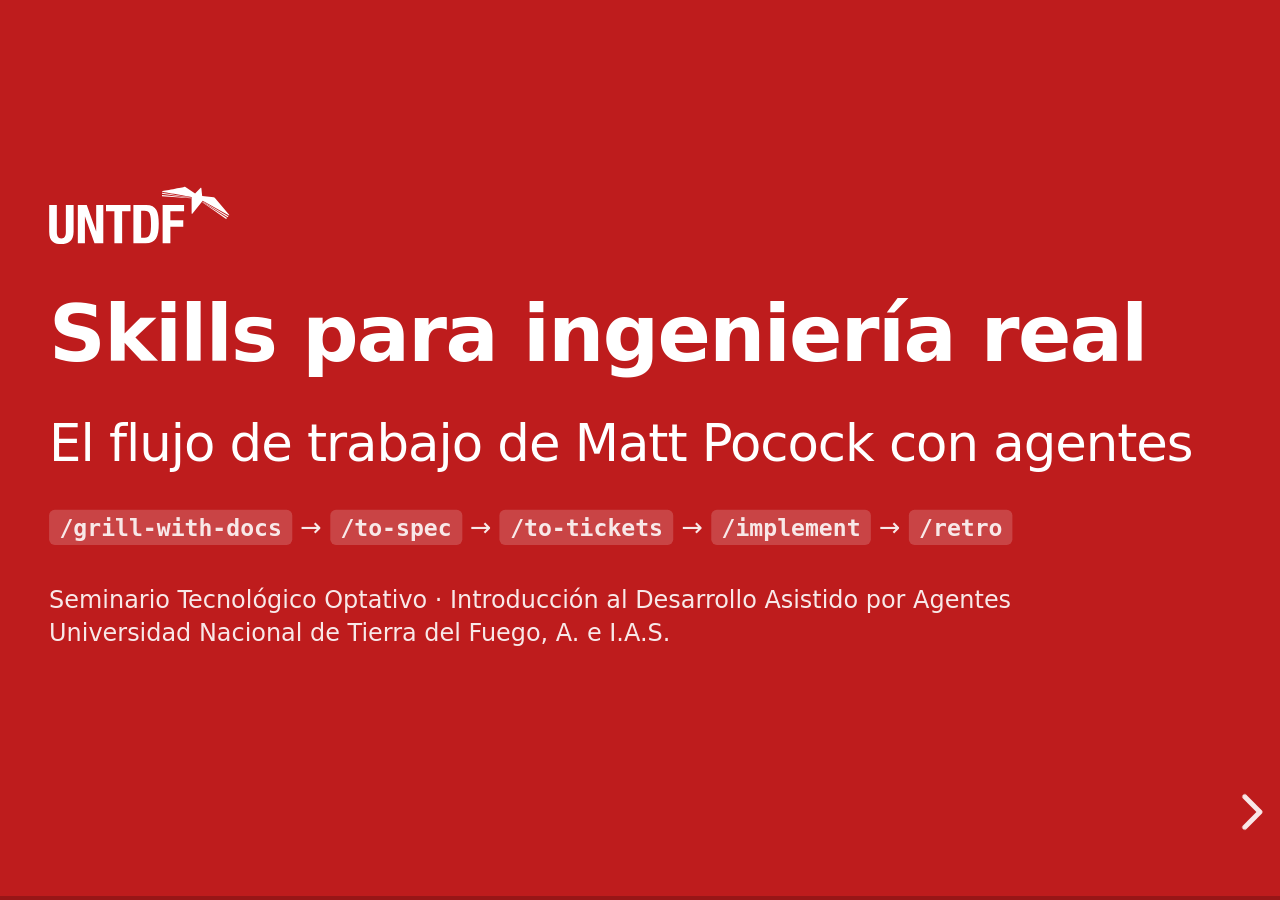
<file: slides/index.html>
<!-- GENERADO por slides/build.py: editar index.src.html -->
<!doctype html>
<html lang="es">
  <head>
    <meta charset="utf-8" />
    <meta name="viewport" content="width=device-width, initial-scale=1.0" />
    <title>Skills para ingeniería real · UNTDF</title>
    <link rel="stylesheet" href="vendor/reveal/reset.css" />
    <link rel="stylesheet" href="vendor/reveal/reveal.css" />
    <link rel="stylesheet" href="vendor/reveal/plugin/highlight/monokai.css" />
    <link rel="stylesheet" href="untdf.css" />
    <link rel="stylesheet" href="matt.css" />
  </head>
  <body>
    <div class="reveal">
      <div class="slides">
        <!-- ================= APERTURA ================= -->
        <section class="seccion" data-background-color="#BE1C1D" data-state="fondo-rojo" data-titulo="Apertura">
          <div style="margin-top: 80px">
            <img class="portada-logo" src="assets/logo-untdf-white.svg" alt="UNTDF" />
            <h1 style="font-size: 2.3em">Skills para ingeniería real</h1>
            <h2 style="font-weight: 400">El flujo de trabajo de Matt Pocock con agentes</h2>
            <p style="margin-top: 1.4em; font-size: 0.75em">
              <span class="cmd-skill">/grill-with-docs</span> → <span class="cmd-skill">/to-spec</span> →
              <span class="cmd-skill">/to-tickets</span> → <span class="cmd-skill">/implement</span> →
              <span class="cmd-skill">/retro</span>
            </p>
            <p style="margin-top: 1.6em; font-size: 0.7em">
              Seminario Tecnológico Optativo · Introducción al Desarrollo Asistido por Agentes<br />
              Universidad Nacional de Tierra del Fuego, A. e I.A.S.
            </p>
          </div>
          <aside class="notes">
            Hoy cerramos el bloque SDD con un enfoque distinto: no es una herramienta que es dueña del proceso, sino un
            conjunto de skills chicas que componemos. Al final lo aplican sobre la demo de inscripciones.
          </aside>
        </section>

        <section>
          <h2>Hoja de ruta</h2>
          <div class="ruta">
            <div><b>1</b>De dónde venimos y qué falla<br /><small>10 min</small></div>
            <div><b>2</b>Qué es un skill<br /><small>8 min</small></div>
            <div><b>3</b>Cuatro ideas de fondo<br /><small>12 min</small></div>
            <div><b>4</b>El flujo principal, paso a paso<br /><small>25 min</small></div>
            <div><b>5</b>Beneficios y costos<br /><small>5 min</small></div>
            <div><b>6</b>El caso: cancelar y reinscribir<br /><small>15 min</small></div>
            <div><b>7</b>Manos a la obra<br /><small>45 min</small></div>
            <div><b>8</b>Cierre<br /><small>5 min</small></div>
          </div>
          <p class="muted chico" style="margin-top: 1.2em">
            Fuentes: <code>github.com/mattpocock/skills</code> (MIT) y <code>aihero.dev/skills</code>. Los artefactos del
            caso están en <code>matt-skills/ejemplo/</code>.
          </p>
        </section>

        <!-- ================= 1 · DE DÓNDE VENIMOS ================= -->
        <section data-titulo="1 · De dónde venimos">
          <h2>Lo que ya probamos con la misma funcionalidad</h2>
          <div class="timeline">
            <div class="hito"><b>01</b>Plan mode<br />+ implement</div>
            <div class="hito"><b>02</b>Research →<br />Plan → Implement</div>
            <div class="hito"><b>03</b>SDD manual<br />spec · plan · tasks</div>
            <div class="hito"><b>04</b>OpenSpec<br />changes + specs vivas</div>
            <div class="hito"><b>05</b>Spec Kit<br />constitution + /specify…</div>
            <div class="hito destacado"><b>hoy</b>Skills<br />de Matt Pocock</div>
          </div>
          <div class="dos-col" style="margin-top: 0.6em">
            <div class="tarjeta gris fragment">
              <h3>Lo que aprendimos</h3>
              Escribir antes de programar alinea al agente. Separar fases ayuda a revisar.
            </div>
            <div class="tarjeta fragment">
              <h3>Lo que molestó</h3>
              Mucha ceremonia, muchos documentos que nadie relee, y el proceso lo decide la herramienta.
            </div>
          </div>
          <aside class="notes">
            Preguntarles: ¿qué les molestó de OpenSpec / Spec Kit? Suelen decir: muchos archivos, prompts largos, el
            agente escribe specs que después no se leen.
          </aside>
        </section>

        <section>
          <h2>La apuesta de Matt Pocock</h2>
          <div class="cita">
            “Approaches like GSD, BMAD, and Spec-Kit try to help by owning the process. But while doing so, they take
            away your control and make bugs in the process hard to resolve.
            <b>These skills are designed to be small, easy to adapt, and composable.</b>”
            <small class="muted">— README de <code>mattpocock/skills</code></small>
          </div>
          <div class="dos-col" style="margin-top: 1em">
            <div class="tarjeta gris">
              <h3>🏭 Framework dueño del proceso</h3>
              Un pipeline fijo. Si una fase no te sirve, peleás contra la herramienta.
            </div>
            <div class="tarjeta">
              <h3>🧰 Caja de herramientas</h3>
              Piezas chicas que se combinan. Usás la que el momento pide, y la podés editar.
            </div>
          </div>
          <p class="centro muted chico fragment" style="margin-top: 0.8em">
            “Skills for <strong>real engineers</strong> — not vibe coding.”
          </p>
        </section>

        <section>
          <h2>Cuatro formas en que falla trabajar con agentes</h2>
          <div class="fallas">
            <div class="falla fragment">
              <span class="n">1</span>
              <h3>No hizo lo que quería</h3>
              <span>Desalineación: creíste que entendió y no.</span>
              <span class="cura"><b>Cura:</b> que te <em>interrogue</em> antes de construir.<br /><span class="cmd-skill">/grill-with-docs</span></span>
            </div>
            <div class="falla fragment">
              <span class="n">2</span>
              <h3>Habla de más</h3>
              <span>Usa 20 palabras donde alcanza 1: no conoce la jerga del proyecto.</span>
              <span class="cura"><b>Cura:</b> un <em>lenguaje compartido</em> escrito.<br /><code>GLOSSARY.md</code></span>
            </div>
            <div class="falla fragment">
              <span class="n">3</span>
              <h3>El código no anda</h3>
              <span>Programa a ciegas, sin feedback de lo que ejecuta.</span>
              <span class="cura"><b>Cura:</b> loops de feedback chicos.<br /><span class="cmd-skill">/tdd</span></span>
            </div>
            <div class="falla fragment">
              <span class="n">4</span>
              <h3>Bola de barro</h3>
              <span>El agente acelera la entropía del código.</span>
              <span class="cura"><b>Cura:</b> cuidar el diseño todos los días.<br /><span class="cmd-skill">/codebase-design</span></span>
            </div>
          </div>
          <aside class="notes">
            Es la estructura del README de Matt: cada skill existe para curar un modo de falla concreto. Esta slide es
            el "por qué" de toda la clase.
          </aside>
        </section>

        <section>
          <h2>Nada nuevo: los clásicos tienen las respuestas</h2>
          <div class="libros">
            <div class="libro l1">
              <b>The Pragmatic Programmer</b><span class="autor">Thomas &amp; Hunt</span>
              <span class="idea">Tracer bullets · pasos chicos</span>
            </div>
            <div class="libro l2">
              <b>Domain-Driven Design</b><span class="autor">Eric Evans</span>
              <span class="idea">Lenguaje ubicuo</span>
            </div>
            <div class="libro l3">
              <b>Extreme Programming Explained</b><span class="autor">Kent Beck</span>
              <span class="idea">TDD · diseño diario</span>
            </div>
            <div class="libro l4">
              <b>A Philosophy of Software Design</b><span class="autor">John Ousterhout</span>
              <span class="idea">Módulos profundos</span>
            </div>
          </div>
          <p class="frase centro chico fragment" style="margin-top: 0.8em">
            Con agentes estas prácticas pasan de <em>recomendables</em> a <em>obligatorias</em>:<br />
            la ventana de contexto no perdona.
          </p>
        </section>

        <!-- ================= 2 · QUÉ ES UN SKILL ================= -->
        <section class="seccion" data-background-color="#BE1C1D" data-state="fondo-rojo" data-titulo="2 · Qué es un skill">
          <div style="margin-top: 150px">
            <div class="numero">2</div>
            <h2>Qué es un skill</h2>
            <p>Una carpeta con un <code>SKILL.md</code>. Nada más (y nada menos).</p>
          </div>
        </section>

        <section data-sincronizar>
          <h2>Anatomía de un skill</h2>
          <div class="anatomia">
            <div>
              <span class="archivo">grilling/SKILL.md</span>
              <pre class="envolver"><code class="markdown" data-line-numbers="1-4|2|3|6|8|12-24|28" data-incluir="referencias/skills/grilling.SKILL.md">---
name: grilling
description: Grill the user relentlessly about a plan, decision, or idea. Use when the user wants to stress-test their thinking, or uses any 'grill' trigger phrases.
---

Interview the user relentlessly until you reach a shared understanding. Map this as a **design tree**: every decision branches into the decisions that hang off it.

Work the tree in **rounds**. The **frontier** is every decision whose prerequisites are already settled: the questions you can ask _now_ without guessing at answers you haven't heard yet. Ask the whole frontier in one round: number each question and give your recommended answer. Then wait for the user's answers before the next round.

Format a round like so:

```
❓ **Q1** - **&lt;question title&gt;**: &lt;question body, might be multiple paragraphs, including multiple choices&gt;

➡️ &lt;your recommended answer&gt;

---

❓ **Q2** - **&lt;question title&gt;**: &lt;question body, might be multiple paragraphs, including multiple choices&gt;

➡️ &lt;your recommended answer&gt;
```

Word each question so "yes" accepts your recommended answer.

Each round the user answers reshapes the tree: settled decisions push the frontier outward and unblock questions that depended on them. Recompute the frontier and ask the next round. A question whose answer depends on another question still open in this round belongs to a _later_ round, not this one.

Finding _facts_ is your job, never the user's. When a frontier question needs a fact from the environment (filesystem, tools, etc.), dispatch a sub-agent to find it; don't ask the user for anything you could look up yourself. Don't block on it: a running exploration is an unsettled prerequisite, so only the questions downstream of it wait for the sub-agent to report; ask the rest of the frontier now. The _decisions_ are the user's: put each to them and wait.

The session is done when the frontier is empty: every branch of the design tree visited, nothing left silently assumed. Do not act on it until the user confirms you have reached a shared understanding.</code></pre>
            </div>
            <ul class="callouts">
              <li data-step="1" data-n="1"><b>Frontmatter</b>: metadatos que el agente ve siempre.</li>
              <li data-step="2" data-n="2"><b>name</b>: se invoca como <span class="cmd-skill">/grilling</span>.</li>
              <li data-step="3" data-n="3"><b>description</b>: cuándo usarlo. Es lo único que ocupa contexto hasta que hace falta.</li>
              <li data-step="4" data-n="4"><b>Cuerpo</b>: prosa que se carga al invocarlo. Primera idea: un <b>árbol de decisiones</b>.</li>
              <li data-step="5" data-n="5">Vocabulario propio: <b>rondas</b> y <b>frontera</b>.</li>
              <li data-step="6" data-n="6">Formato exacto de cada ronda, con <b>recomendación</b>; “sí” la acepta.</li>
              <li data-step="7" data-n="7">Roles: los <b>hechos</b> los busca el agente, las <b>decisiones</b> son tuyas.</li>
            </ul>
          </div>
          <aside class="notes">
            Divulgación progresiva: el agente ve solo name + description de todos los skills; el cuerpo entra al
            contexto cuando se usa. Por eso pueden tener muchos sin pagar tokens.
          </aside>
        </section>

        <section>
          <h2>Dos tipos de skill</h2>
          <div class="dos-col">
            <div class="tarjeta">
              <h3>👤 Invocados por vos</h3>
              <p><code>disable-model-invocation: true</code></p>
              <p>Orquestan un proceso. Solo arrancan cuando escribís el comando.</p>
              <p>
                <span class="cmd-skill">/grill-with-docs</span> <span class="cmd-skill">/to-spec</span>
                <span class="cmd-skill">/to-tickets</span> <span class="cmd-skill">/implement</span>
                <span class="cmd-skill">/retro</span>
              </p>
            </div>
            <div class="tarjeta gris">
              <h3>🤖 Invocables por el modelo</h3>
              <p>Disciplina reutilizable. El agente los usa solo cuando la tarea encaja.</p>
              <p>
                <span class="cmd-skill">/grilling</span> <span class="cmd-skill">/tdd</span>
                <span class="cmd-skill">/domain-modeling</span> <span class="cmd-skill">/code-review</span>
                <span class="cmd-skill">/prototype</span>
              </p>
            </div>
          </div>
          <div class="fragment" style="margin-top: 0.3em">
            <span class="archivo">grill-with-docs/SKILL.md</span>
            <pre class="chico envolver"><code class="markdown" data-incluir="referencias/skills/grill-with-docs.SKILL.md">---
name: grill-with-docs
description: A relentless interview to sharpen a plan or design, which also creates docs (ADR's and glossary) as we go.
disable-model-invocation: true
---

Call the Skill tool twice, for "grilling" and "domain-modeling".</code></pre>
          </div>
          <aside class="notes">
            Mostrar que grill-with-docs es UNA línea: compone grilling + domain-modeling. Esa es la idea de
            "componibles": un skill de proceso arma su comportamiento con skills de disciplina.
          </aside>
        </section>

        <section>
          <h2>Instalar y configurar, una vez por repo</h2>
          <div class="terminal">
            <div class="barra"><i></i><i></i><i></i><span>demo-inscripciones</span></div>
            <div class="cuerpo"><div class="comentario"># copia editable de los skills en el proyecto (elegís agente y skills)</div><div class="cmd">npx skills@latest add mattpocock/skills -a opencode</div><div class="comentario fragment"># dentro del agente: configura tracker, etiquetas y docs de dominio</div><div class="cmd fragment">/setup-matt-pocock-skills</div></div>
          </div>
          <div class="tres-col fragment" style="margin-top: 0.4em">
            <div class="tarjeta"><h3>Issue tracker</h3>GitHub, GitLab o <b>markdown local</b> en <code>.scratch/</code>.</div>
            <div class="tarjeta"><h3>Etiquetas</h3><code>ready-for-agent</code>, <code>needs-info</code>… (solo si usás <span class="cmd-skill">/triage</span>).</div>
            <div class="tarjeta"><h3>Docs de dominio</h3>Un <code>GLOSSARY.md</code> en la raíz + <code>docs/adr/</code>.</div>
          </div>
          <p class="muted chico fragment">El resultado es un bloque <code>## Agent skills</code> en <code>AGENTS.md</code> que apunta a <code>docs/agents/*.md</code>.</p>
          <aside class="notes">
            Con Claude Code también existe el plugin (claude plugin install mattpocock-skills). En clase usamos
            OpenCode: si un comando no aparece con barra, se le pide al agente "usá el skill X".
          </aside>
        </section>

        <!-- ================= 3 · IDEAS DE FONDO ================= -->
        <section class="seccion" data-background-color="#BE1C1D" data-state="fondo-rojo" data-titulo="3 · Ideas de fondo">
          <div style="margin-top: 150px">
            <div class="numero">3</div>
            <h2>Cuatro ideas de fondo</h2>
            <p>Smart zone · fronteras de fase · tracer bullets · módulos profundos</p>
          </div>
        </section>

        <section>
          <h2>La <em style="font-style: normal">smart zone</em></h2>
          <p class="chico">La ventana de contexto es grande, pero el modelo no razona igual de bien en toda ella.</p>
          <div class="ventana">
            <div class="barra">
              <div class="smart">smart zone</div>
              <div class="dumb">la atención se diluye: decisiones peores, se olvida de lo pactado</div>
            </div>
            <div class="escala"><span>0</span><span>~120–150k tokens</span><span></span><span></span><span></span><span>1M</span></div>
          </div>
          <div class="tres-col" style="margin-top: 1em">
            <div class="tarjeta fragment"><h3>Consecuencia 1</h3>Tareas que <b>entren</b> en una sesión. Si no entran, se parten.</div>
            <div class="tarjeta fragment"><h3>Consecuencia 2</h3>Lo importante se escribe en <b>archivos</b>, no se deja solo en la charla.</div>
            <div class="tarjeta fragment"><h3>Consecuencia 3</h3>Cada ticket arranca con la ventana <b>limpia</b> (<code>/clear</code>).</div>
          </div>
          <aside class="notes">
            Matt da ~120k en un artículo y ~150k en ask-matt; depende del modelo. Lo importante es la idea: la ventana
            "útil" es mucho más chica que la anunciada.
          </aside>
        </section>

        <section>
          <h2>Fuentes primarias y secundarias</h2>
          <div class="dos-col">
            <div class="tarjeta" style="border-top-color: var(--verde)">
              <h3>Fuente primaria</h3>
              La sesión tal como ocurrió: cada pregunta, cada respuesta, cada “no, así no”.
              <ul class="checks"><li>Información completa</li></ul>
              <ul class="checks mal"><li>Mucho ruido, poco espacio libre</li></ul>
            </div>
            <div class="tarjeta gris">
              <h3>Fuente secundaria</h3>
              Un resumen: <code>/compact</code>, un <span class="cmd-skill">/handoff</span>, una spec.
              <ul class="checks"><li>Liviana, deja espacio</li></ul>
              <ul class="checks mal"><li>Con pérdida: el resumen puede “aplanar” una decisión</li></ul>
            </div>
          </div>
          <p class="frase centro chico fragment" style="margin-top: 0.8em">
            Limpiar el contexto relevante te hace perder el <em>por qué</em>,<br />y leer el diff no te lo devuelve.
          </p>
        </section>

        <section>
          <h2>¿Qué hago al terminar una fase?</h2>
          <p class="muted chico">Se decide <b>en la frontera</b> entre fases, nunca a la mitad. La primera respuesta “sí” gana.</p>
          <div class="decision">
            <div class="paso fragment"><span class="num">1</span><span>¿La próxima fase necesita esta sesión como fuente primaria, o queda smart zone?</span><span class="accion">seguir</span></div>
            <div class="paso fragment"><span class="num">2</span><span>¿Todo lo de esta sesión es descartable para lo que sigue?</span><span class="accion">/clear</span></div>
            <div class="paso fragment"><span class="num">3</span><span>¿Cambio de agente, de carpeta, se lo paso a alguien o abro un desvío?</span><span class="accion">/handoff</span></div>
            <div class="paso fragment"><span class="num">4</span><span>¿Se puede hacer sin mí (AFK), por ejemplo una revisión?</span><span class="accion">subagente</span></div>
            <div class="paso default fragment"><span class="num">5</span><span>Si no: contexto relevante, mismo agente, sigo en el loop.</span><span class="accion">/compact</span></div>
          </div>
          <aside class="notes">
            De ask-matt/PHASE-BOUNDARIES.md. Ejemplo estándar: grilling → implementación es "seguir", porque la
            implementación quiere el razonamiento literal, no un resumen.
          </aside>
        </section>

        <section>
          <h2>Tracer bullets: rebanadas verticales</h2>
          <div class="dos-col" style="gap: 2em">
            <div>
              <h3 class="centro">❌ Por capas</h3>
              <div class="rebanadas horizontal">
                <span></span><span class="tit">1</span><span class="tit">2</span><span class="tit">3</span><span class="tit">4</span><span class="tit">5</span>
                <span class="capa">Modelo</span><span class="celda fila-1"></span><span class="celda fila-1"></span><span class="celda fila-1"></span><span class="celda fila-1"></span><span class="celda fila-1"></span>
                <span class="capa">Servicio</span><span class="celda"></span><span class="celda"></span><span class="celda"></span><span class="celda"></span><span class="celda"></span>
                <span class="capa">Vista</span><span class="celda"></span><span class="celda"></span><span class="celda"></span><span class="celda"></span><span class="celda"></span>
                <span class="capa">Template</span><span class="celda"></span><span class="celda"></span><span class="celda"></span><span class="celda"></span><span class="celda"></span>
                <span class="capa">Tests</span><span class="celda"></span><span class="celda"></span><span class="celda"></span><span class="celda"></span><span class="celda"></span>
              </div>
              <p class="chico muted">Todo el modelo primero. Recién al final sabés si el camino funciona.</p>
            </div>
            <div class="fragment">
              <h3 class="centro">✅ Tracer bullet</h3>
              <div class="rebanadas">
                <span></span><span class="tit">01</span><span class="tit">02</span><span class="tit">03</span><span class="tit">04</span><span class="tit">05</span>
                <span class="capa">Modelo</span><span class="celda col-1"></span><span class="celda"></span><span class="celda"></span><span class="celda"></span><span class="celda"></span>
                <span class="capa">Servicio</span><span class="celda col-1"></span><span class="celda"></span><span class="celda"></span><span class="celda"></span><span class="celda"></span>
                <span class="capa">Vista</span><span class="celda col-1"></span><span class="celda"></span><span class="celda"></span><span class="celda"></span><span class="celda"></span>
                <span class="capa">Template</span><span class="celda col-1"></span><span class="celda"></span><span class="celda"></span><span class="celda"></span><span class="celda"></span>
                <span class="capa">Tests</span><span class="celda col-1"></span><span class="celda"></span><span class="celda"></span><span class="celda"></span><span class="celda"></span>
              </div>
              <p class="chico muted">Un camino angosto pero <b>completo</b>, demostrable y probado. Después la siguiente.</p>
            </div>
          </div>
          <p class="centro chico fragment" style="margin-top: 0.4em">
            El agente tiende a “correr más rápido que sus faros”: construye capas enteras a oscuras. La rebanada lo obliga a pedir feedback.
          </p>
        </section>

        <section>
          <h2>Módulos profundos y <em style="font-style: normal">seams</em></h2>
          <div class="modulos">
            <div class="modulo">
              <div class="interfaz" style="width: 90px"></div>
              <div class="cuerpo" style="width: 90px; height: 200px"></div>
              <b>Profundo</b>mucho comportamiento,<br />interfaz chica
            </div>
            <div class="modulo">
              <div class="interfaz" style="width: 240px"></div>
              <div class="cuerpo" style="width: 240px; height: 40px"></div>
              <b>Superficial</b>interfaz enorme,<br />hace poco
            </div>
          </div>
          <div class="dos-col" style="margin-top: 0.8em">
            <div class="tarjeta fragment">
              <h3>Seam (costura)</h3>
              La frontera pública donde se observa el comportamiento sin meterse adentro. <b>Ahí van los tests.</b>
            </div>
            <div class="tarjeta gris fragment">
              <h3>En la demo</h3>
              <code>register(student=…, activity_id=…)</code> devuelve un código. Es un seam: probamos ahí, no contra la base.
            </div>
          </div>
          <aside class="notes">
            Vocabulario de codebase-design. /to-spec pide acordar los seams antes de escribir la spec, y /tdd solo
            escribe tests en seams acordados.
          </aside>
        </section>

        <!-- ================= 4 · EL FLUJO PRINCIPAL ================= -->
        <section class="seccion" data-background-color="#BE1C1D" data-state="fondo-rojo" data-titulo="4 · El flujo principal">
          <div style="margin-top: 150px">
            <div class="numero">4</div>
            <h2>El flujo principal: de la idea al código</h2>
            <p>Y los desvíos que se suman a él.</p>
          </div>
        </section>

        <section>
          <h2>El mapa</h2>
          <div class="mapa">
            <span class="nodo lateral" style="grid-column: 3; grid-row: 1">prototype<small>pregunta que no se responde charlando</small></span>
            <span class="nodo lateral" style="grid-column: 5; grid-row: 1">wayfinder<small>esfuerzo enorme y difuso</small></span>
            <span class="nodo lateral" style="grid-column: 9; grid-row: 1">triage · diagnosing-bugs<small>bugs y pedidos que llegan</small></span>

            <span class="nodo precond" style="grid-column: 1; grid-row: 2">setup<small>una vez</small></span>
            <span class="fl" style="grid-column: 2; grid-row: 2">→</span>
            <span class="nodo lleno" style="grid-column: 3; grid-row: 2">grill-with-docs<small>alinear</small></span>
            <span class="fl" style="grid-column: 4; grid-row: 2">→</span>
            <span class="nodo principal" style="grid-column: 5; grid-row: 2">to-spec<small>destino</small></span>
            <span class="fl" style="grid-column: 6; grid-row: 2">→</span>
            <span class="nodo principal" style="grid-column: 7; grid-row: 2">to-tickets<small>rebanadas</small></span>
            <span class="fl" style="grid-column: 8; grid-row: 2">→</span>
            <span class="bucle" style="grid-column: 9; grid-row: 2">
              <span class="etq">× ticket</span>
              <span class="nodo lleno">implement<small>tdd + code-review</small></span>
            </span>
            <span class="fl" style="grid-column: 10; grid-row: 2">→</span>
            <span class="nodo principal" style="grid-column: 11; grid-row: 2">retro<small>mejorar el entorno</small></span>

            <span class="fl v" style="grid-column: 3; grid-row: 3">↑</span>
            <span class="nodo salud" style="grid-column: 1 / span 4; grid-row: 3; justify-self: start">improve-codebase-architecture<small>mantenimiento: genera ideas</small></span>
          </div>
          <div class="tres-col chico" style="margin-top: 1em">
            <div><b>Rojo</b>: la columna vertebral. Por acá pasa casi todo.</div>
            <div><b style="color: var(--agente)">Violeta</b>: rampas de entrada y desvíos que vuelven al flujo.</div>
            <div><b style="color: var(--verde)">Verde</b>: salud del código, sin feature de por medio.</div>
          </div>
          <aside class="notes">
            Fuente: ask-matt/SKILL.md. Si el cambio es chico y entra en una sesión, después del grill se va directo a
            /implement en la misma ventana. to-spec/to-tickets son para lo que no entra en una sesión.
          </aside>
        </section>

        <!-- grill-with-docs -->
        <section>
          <div class="migas"><span class="aqui">grill-with-docs</span><i>→</i><span>to-spec</span><i>→</i><span>to-tickets</span><i>→</i><span>implement</span><i>→</i><span>retro</span></div>
          <h2>Paso 1 · <span class="cmd-skill">/grill-with-docs</span></h2>
          <div class="dos-col">
            <div>
              <p class="chico">El agente te <b>interroga</b> sobre la idea hasta que los dos entienden lo mismo.</p>
              <ul class="chico">
                <li class="fragment">Mapea las decisiones como un <b>árbol</b>: cada decisión abre otras.</li>
                <li class="fragment">Pregunta en <b>rondas</b>: toda la <b>frontera</b> (lo que ya se puede preguntar) junta, numerada.</li>
                <li class="fragment">Cada pregunta trae <b>su recomendación</b>: decir “sí” la acepta.</li>
                <li class="fragment">Lo que se puede averiguar leyendo el código, <b>lo averigua él</b>.</li>
              </ul>
            </div>
            <div class="arbol">
              <svg viewBox="0 0 420 300" role="img" aria-label="Árbol de decisiones con frontera">
                <g stroke="#bbb" stroke-width="3">
                  <line x1="210" y1="40" x2="90" y2="120" /><line x1="210" y1="40" x2="210" y2="120" /><line x1="210" y1="40" x2="330" y2="120" />
                  <line x1="90" y1="120" x2="50" y2="210" /><line x1="90" y1="120" x2="130" y2="210" />
                  <line x1="330" y1="120" x2="300" y2="210" /><line x1="330" y1="120" x2="370" y2="210" />
                  <line x1="130" y1="210" x2="130" y2="275" />
                </g>
                <circle class="n-ok" cx="210" cy="40" r="20" />
                <circle class="n-ok" cx="90" cy="120" r="18" />
                <circle class="n-ok" cx="330" cy="120" r="18" />
                <circle class="n-front" cx="210" cy="120" r="18" />
                <circle class="n-front" cx="50" cy="210" r="16" />
                <circle class="n-front" cx="130" cy="210" r="16" />
                <circle class="n-front" cx="300" cy="210" r="16" />
                <circle class="n-front" cx="370" cy="210" r="16" />
                <circle class="n-pend" cx="130" cy="275" r="14" />
                <g font-size="15" fill="#2b2b2b">
                  <text x="245" y="45">idea</text>
                  <text x="0" y="290" fill="#6f6f6e">● decidido</text>
                  <text x="150" y="290" fill="#be1c1d">● frontera (esta ronda)</text>
                  <text x="330" y="290" fill="#999">● después</text>
                </g>
              </svg>
            </div>
          </div>
          <aside class="notes">
            Una pregunta que depende de otra aún abierta va a una ronda posterior. Por eso es "por rondas" y no "todo
            junto": cada respuesta mueve la frontera.
          </aside>
        </section>

        <section>
          <div class="migas"><span class="aqui">grill-with-docs</span><i>→</i><span>to-spec</span><i>→</i><span>to-tickets</span><i>→</i><span>implement</span><i>→</i><span>retro</span></div>
          <h2>“with docs”: el rastro en papel</h2>
          <table>
            <thead><tr><th>Lo que se resolvió</th><th>Dónde queda</th></tr></thead>
            <tbody>
              <tr class="fragment"><td>Un <b>término</b>: la palabra del proyecto para una cosa</td><td><code>GLOSSARY.md</code>, en el momento en que se resuelve</td></tr>
              <tr class="fragment"><td>Una decisión <b>difícil de revertir</b>, <b>sorprendente</b> sin contexto y fruto de un <b>trade-off real</b></td><td>Un ADR en <code>docs/adr/0001-….md</code></td></tr>
              <tr class="fragment"><td>Todo lo demás que decidiste</td><td>⚠️ Solo en la conversación</td></tr>
            </tbody>
          </table>
          <div class="dos-col fragment" style="margin-top: 0.8em">
            <div class="tarjeta">
              <h3>Glosario = solo vocabulario</h3>
              Sin detalles de implementación. Ni spec, ni notas sueltas.
            </div>
            <div class="tarjeta alerta">
              <h3>Por eso no se limpia</h3>
              La tercera fila es la trampa: el grill se continúa con <span class="cmd-skill">/to-spec</span> <b>en la misma sesión</b>.
            </div>
          </div>
        </section>

        <section>
          <div class="migas"><span class="aqui">grill-with-docs</span><i>→</i><span>to-spec</span><i>→</i><span>to-tickets</span><i>→</i><span>implement</span><i>→</i><span>retro</span></div>
          <h2>Desvío: cuando charlar no alcanza</h2>
          <table>
            <thead><tr><th>Tipo de pregunta</th><th>Ejemplo</th><th>¿Se responde en el grill?</th></tr></thead>
            <tbody>
              <tr><td><b>Baja fidelidad</b></td><td>¿En qué URL vive la confirmación?</td><td>✅ Sí</td></tr>
              <tr><td><b>Alta fidelidad</b></td><td>¿Cómo se siente el formulario? ¿El modelo de estados cierra?</td><td>❌ Hay que verlo</td></tr>
            </tbody>
          </table>
          <div class="flujo" style="margin-top: 1em">
            <div class="caja roja">grill<small>sesión A</small></div>
            <div class="flecha">→<small>/handoff</small></div>
            <div class="caja punteada">prototype<small>sesión B, código descartable</small></div>
            <div class="flecha">→<small>/handoff</small></div>
            <div class="caja roja">grill<small>sesión A, con la respuesta</small></div>
          </div>
          <p class="chico muted centro">El prototipo se guarda en una rama <code>prototype/&lt;nombre&gt;</code>: es fuente primaria. A <code>main</code> va solo la decisión.</p>
        </section>

        <!-- to-spec -->
        <section>
          <div class="migas"><span class="hecho">grill-with-docs</span><i>→</i><span class="aqui">to-spec</span><i>→</i><span>to-tickets</span><i>→</i><span>implement</span><i>→</i><span>retro</span></div>
          <h2>Paso 2 · <span class="cmd-skill">/to-spec</span></h2>
          <div class="dos-col">
            <div>
              <p class="chico"><b>No interroga</b>: sintetiza lo que ya se habló y lo publica en el issue tracker.</p>
              <ol class="chico">
                <li class="fragment">Explora el código y usa el vocabulario del glosario.</li>
                <li class="fragment">Propone los <b>seams</b> donde se va a probar (cuanto más arriba y menos, mejor) y <b>te los confirma</b>.</li>
                <li class="fragment">Escribe la spec con la plantilla y le pone <code>ready-for-agent</code>.</li>
              </ol>
            </div>
            <div class="tarjeta">
              <h3>Plantilla</h3>
              <ul class="chico" style="margin-left: 0.6em">
                <li>Problem Statement · Solution</li>
                <li>User Stories <b>(una lista larga)</b></li>
                <li>Implementation Decisions</li>
                <li>Testing Decisions</li>
                <li>Out of Scope · Further Notes</li>
              </ul>
              <p class="chico muted">Sin rutas de archivos ni código: envejecen rápido.</p>
            </div>
          </div>
          <aside class="notes">
            Diferencia con OpenSpec/Spec Kit: la spec describe el destino desde el usuario; no es un documento vivo que
            se archiva en el repo, es un issue que se cierra cuando se entrega.
          </aside>
        </section>

        <!-- to-tickets -->
        <section>
          <div class="migas"><span class="hecho">grill-with-docs</span><i>→</i><span class="hecho">to-spec</span><i>→</i><span class="aqui">to-tickets</span><i>→</i><span>implement</span><i>→</i><span>retro</span></div>
          <h2>Paso 3 · <span class="cmd-skill">/to-tickets</span></h2>
          <div class="dos-col" style="grid-template-columns: 1fr 1.1fr">
            <div>
              <ul class="chico">
                <li>Cada ticket es un <b>tracer bullet</b>: atraviesa todas las capas y se puede demostrar solo.</li>
                <li class="fragment">Cada uno entra en <b>una ventana limpia</b>.</li>
                <li class="fragment">Declara sus <b>bloqueos</b>: qué tickets tienen que estar antes.</li>
                <li class="fragment">Te pregunta: ¿granularidad? ¿bloqueos correctos? ¿unir o partir?</li>
              </ul>
            </div>
            <div class="dag fragment">
              <svg viewBox="0 0 460 250" role="img" aria-label="Grafo de tickets con bloqueos">
                <defs><marker id="fl" viewBox="0 0 10 10" refX="9" refY="5" markerWidth="7" markerHeight="7" orient="auto"><path d="M0,0 L10,5 L0,10 z" fill="#999" /></marker></defs>
                <g stroke="#999" stroke-width="2.5" marker-end="url(#fl)" fill="none">
                  <line x1="95" y1="125" x2="180" y2="50" /><line x1="95" y1="125" x2="180" y2="125" /><line x1="95" y1="125" x2="180" y2="200" />
                  <line x1="275" y1="50" x2="355" y2="115" /><line x1="275" y1="125" x2="355" y2="125" />
                </g>
                <g font-size="14" font-weight="700" text-anchor="middle">
                  <rect x="10" y="100" width="85" height="50" rx="10" fill="#be1c1d" /><text x="52" y="130" fill="#fff">01</text>
                  <rect x="180" y="25" width="95" height="50" rx="10" fill="#fff" stroke="#6f6f6e" stroke-width="3" /><text x="227" y="55">02</text>
                  <rect x="180" y="100" width="95" height="50" rx="10" fill="#fff" stroke="#6f6f6e" stroke-width="3" /><text x="227" y="130">03</text>
                  <rect x="180" y="175" width="95" height="50" rx="10" fill="#fff" stroke="#6f6f6e" stroke-width="3" /><text x="227" y="205">05</text>
                  <rect x="355" y="100" width="95" height="50" rx="10" fill="#fff" stroke="#6f6f6e" stroke-width="3" /><text x="402" y="130">04</text>
                </g>
                <text x="52" y="175" font-size="13" text-anchor="middle" fill="#be1c1d">frontera</text>
                <text x="227" y="245" font-size="12" text-anchor="middle" fill="#6f6f6e">cuando 01 termina, 02 · 03 · 05 se pueden tomar en paralelo</text>
              </svg>
            </div>
          </div>
          <p class="chico muted">Tracker local: un archivo por ticket en <code>.scratch/&lt;feature&gt;/issues/NN-slug.md</code>. En GitHub o Linear, bloqueos nativos.</p>
        </section>

        <!-- implement -->
        <section>
          <div class="migas"><span class="hecho">grill-with-docs</span><i>→</i><span class="hecho">to-spec</span><i>→</i><span class="hecho">to-tickets</span><i>→</i><span class="aqui">implement</span><i>→</i><span>retro</span></div>
          <h2>Paso 4 · <span class="cmd-skill">/implement</span> un ticket por vez</h2>
          <div class="anatomia mitad">
            <div>
              <span class="archivo">implement/SKILL.md</span>
              <pre class="chico envolver"><code class="markdown" data-incluir="referencias/skills/implement.SKILL.md">---
name: implement
description: "Implement a piece of work based on a spec or set of tickets."
disable-model-invocation: true
---

Implement the work described by the user in the spec or tickets.

If the user passes a ticket reference, fetch it from the issue tracker and state its title before starting. If the reference is ambiguous, ask.

Call the Skill tool with "tdd" where possible, at pre-agreed seams.

Run typechecking regularly, single test files regularly, and the full test suite once at the end.

Once done, call the Skill tool with "code-review" to review the work.

Commit your work to the current branch.</code></pre>
            </div>
            <div>
              <ul class="chico">
                <li><b>TDD</b> en los seams acordados.</li>
                <li>Typecheck y tests de un archivo seguido; la suite completa una vez al final.</li>
                <li><b>Code review</b> antes de cerrar.</li>
                <li><b>Commit</b> en la rama actual.</li>
              </ul>
              <div class="tarjeta fragment" style="margin-top: 0.6em">
                <h3><code>/clear</code> entre tickets</h3>
                El ticket es autocontenido: el contexto del anterior es descartable.
              </div>
              <div class="tarjeta gris fragment" style="margin-top: 0.4em">
                <h3><span class="cmd-skill">/implement-spec</span></h3>
                Variante que orquesta subagentes en paralelo sobre la frontera, en una rama de integración.
              </div>
            </div>
          </div>
        </section>

        <section>
          <div class="migas"><span class="hecho">grill-with-docs</span><i>→</i><span class="hecho">to-spec</span><i>→</i><span class="hecho">to-tickets</span><i>→</i><span class="aqui">implement · tdd</span><i>→</i><span>retro</span></div>
          <h2>Adentro de implement: <span class="cmd-skill">/tdd</span></h2>
          <div class="flujo" style="font-size: 1.1em; margin: 0.3em 0 0.6em">
            <div class="caja roja">🔴 Red<small>un test que falla</small></div>
            <div class="flecha">→</div>
            <div class="caja" style="border-color: var(--verde); color: var(--verde)">🟢 Green<small>lo mínimo para pasar</small></div>
            <div class="flecha">→</div>
            <div class="caja punteada">siguiente rebanada<small>un test, una implementación</small></div>
          </div>
          <div class="tres-col">
            <div class="tarjeta alerta fragment"><h3>Acoplado</h3>Mockea internos o verifica consultando la base en vez de usar la interfaz. Se rompe al refactorizar.</div>
            <div class="tarjeta alerta fragment"><h3>Tautológico</h3>Calcula el esperado igual que el código: <code>assert add(a,b) == a+b</code>. Nunca puede fallar.</div>
            <div class="tarjeta alerta fragment"><h3>Horizontal</h3>Todos los tests primero y después todo el código: prueba un comportamiento <b>imaginado</b>.</div>
          </div>
          <p class="chico muted centro fragment">Refactorizar <b>no</b> es parte del loop: es trabajo de la etapa de revisión.</p>
        </section>

        <section>
          <div class="migas"><span class="hecho">grill-with-docs</span><i>→</i><span class="hecho">to-spec</span><i>→</i><span class="hecho">to-tickets</span><i>→</i><span class="aqui">implement · code-review</span><i>→</i><span>retro</span></div>
          <h2>Adentro de implement: <span class="cmd-skill">/code-review</span></h2>
          <p class="chico">Revisa el diff contra un punto fijo, en <b>dos ejes</b> y con dos subagentes en paralelo:</p>
          <div class="dos-col">
            <div class="tarjeta">
              <h3>📏 Standards</h3>
              ¿Respeta los estándares documentados del repo?<br />
              + una base de <i>code smells</i> de Fowler: nombre misterioso, código duplicado, generalidad especulativa…
            </div>
            <div class="tarjeta gris">
              <h3>🎯 Spec</h3>
              ¿Hace lo que pidió el issue?<br />
              Lo que falta · lo que sobra (scope creep) · lo que parece hecho pero está mal.
            </div>
          </div>
          <p class="frase centro chico fragment" style="margin-top: 0.8em">
            No se mezclan: código prolijo que hace <em>otra cosa</em><br />no puede tapar el fallo del otro eje.
          </p>
        </section>

        <!-- retro -->
        <section>
          <div class="migas"><span class="hecho">grill-with-docs</span><i>→</i><span class="hecho">to-spec</span><i>→</i><span class="hecho">to-tickets</span><i>→</i><span class="hecho">implement</span><i>→</i><span class="aqui">retro</span></div>
          <h2>Paso 5 · <span class="cmd-skill">/retro</span>: mejorar el entorno, no el código</h2>
          <table>
            <thead><tr><th>Si en la sesión…</th><th>…la retro propone</th></tr></thead>
            <tbody>
              <tr class="fragment"><td>El agente tardó en encontrar algo</td><td>Un <b>puntero de navegación</b> (AGENTS.md cortito)</td></tr>
              <tr class="fragment"><td>Cometió un error mecánico</td><td>Un <b>chequeo automático</b>: lint, hook, job de CI</td></tr>
              <tr class="fragment"><td>El revisor dejó pasar un error de criterio</td><td>Una regla en <code>CODING_STANDARDS.md</code></td></tr>
              <tr class="fragment"><td>Le faltó información</td><td>Más <b>acceso</b>: logs del server, servicios de solo lectura</td></tr>
            </tbody>
          </table>
          <p class="centro chico muted fragment" style="margin-top: 0.6em">El próximo build arranca de un entorno mejor. Es el loop que cierra el flujo.</p>
        </section>

        <section>
          <h2>Higiene de contexto en todo el flujo</h2>
          <div class="sesiones">
            <div class="sesion">
              <span><b>Sesión 1</b></span>
              <div class="uso"><div class="u-grill" style="width: 30%">grill-with-docs</div><div class="u-spec" style="width: 12%">to-spec</div><div class="u-tick" style="width: 10%">to-tickets</div></div>
            </div>
            <div class="sesion fragment"><span><b>/clear</b> · Sesión 2</span><div class="uso"><div class="u-impl" style="width: 38%">implement 01</div></div></div>
            <div class="sesion fragment"><span><b>/clear</b> · Sesión 3</span><div class="uso"><div class="u-impl" style="width: 30%">implement 02</div></div></div>
            <div class="sesion fragment"><span><b>/clear</b> · Sesión 4</span><div class="uso"><div class="u-impl" style="width: 34%">implement 03</div><div class="u-grill" style="width: 10%">retro</div></div></div>
          </div>
          <p class="chico muted" style="margin-top: 0.3em">— — línea punteada: límite aproximado de la smart zone</p>
          <div class="dos-col chico">
            <div class="tarjeta">Pasos 1–3 en <b>una sola ventana</b>: la spec y los tickets se apoyan en el razonamiento literal del grill.</div>
            <div class="tarjeta gris">Si se acerca al límite antes de <span class="cmd-skill">/to-tickets</span>: <code>/compact</code> en la frontera de fase más cercana.</div>
          </div>
        </section>

        <!-- ================= 5 · BENEFICIOS ================= -->
        <section data-titulo="5 · Beneficios y costos">
          <h2>Comparado con lo que ya vimos</h2>
          <table class="compara">
            <thead><tr><th></th><th>Spec Kit</th><th>OpenSpec</th><th>Skills de Matt</th></tr></thead>
            <tbody>
              <tr><td>¿Quién define el proceso?</td><td>La herramienta (comandos fijos)</td><td>La herramienta (change → archive)</td><td class="nos">Vos, combinando piezas</td></tr>
              <tr><td>Cómo se alinea</td><td>Plantilla de spec + clarify</td><td>Proposal + design</td><td class="nos">Interrogatorio por rondas</td></tr>
              <tr><td>Qué perdura en el repo</td><td><code>specs/NNN-feature/</code></td><td>Specs vivas en <code>openspec/specs</code></td><td class="nos">Glosario, ADRs, tests y código</td></tr>
              <tr><td>La spec</td><td>Documento del repo</td><td>Delta que se archiva</td><td class="nos">Issue que se cierra al entregar</td></tr>
              <tr><td>Unidad de trabajo</td><td>Lista de tareas</td><td>Lista de tareas</td><td class="nos">Tickets verticales con bloqueos</td></tr>
              <tr><td>Adaptarlo</td><td>Templates y scripts</td><td>Config y schemas</td><td class="nos">Editar un markdown</td></tr>
            </tbody>
          </table>
          <aside class="notes">
            No es "mejor o peor": es otra filosofía. Spec Kit y OpenSpec apuestan a la spec como fuente de verdad
            permanente; Matt apuesta a que la verdad permanente sea el lenguaje del dominio, las decisiones difíciles y
            los tests.
          </aside>
        </section>

        <section>
          <h2>Beneficios… y costos</h2>
          <div class="dos-col">
            <div>
              <h3>✅ Lo que se gana</h3>
              <ul class="checks chico">
                <li class="fragment"><b>Alineación</b> antes de escribir una línea.</li>
                <li class="fragment"><b>Lenguaje compartido</b>: nombres consistentes en charla, código y tests.</li>
                <li class="fragment"><b>Feedback chico</b>: rebanadas + TDD = menos “slop” para revisar.</li>
                <li class="fragment"><b>Diseño</b> cuidado en cada paso, no solo al final.</li>
                <li class="fragment"><b>Control</b>: son markdown chicos, los leés y los cambiás.</li>
                <li class="fragment">Funciona con <b>cualquier modelo</b> y varios agentes.</li>
              </ul>
            </div>
            <div>
              <h3>⚠️ Lo que cuesta</h3>
              <ul class="checks mal chico">
                <li class="fragment">Exige <b>saber planificar</b>: es una conversación, no un cuestionario pasivo.</li>
                <li class="fragment">Lo que no es término ni ADR <b>vive solo en la charla</b>: hay que releer la spec.</li>
                <li class="fragment">Si el agente no carga las dependencias del skill, no deja archivos.</li>
                <li class="fragment">Sobre-interrogar también es un error: en algún momento hay que programar.</li>
              </ul>
            </div>
          </div>
          <aside class="notes">
            Los costos salen del artículo "9 Things People Get Wrong With /grill-me and /grill-with-docs" y de las
            preguntas frecuentes de grill-with-docs en aihero.dev.
          </aside>
        </section>

        <!-- ================= 6 · EL CASO ================= -->
        <section class="seccion" data-background-color="#BE1C1D" data-state="fondo-rojo" data-titulo="6 · El caso">
          <div style="margin-top: 130px">
            <div class="numero">6</div>
            <h2>El caso: cancelar y reinscribir</h2>
            <p>Misma demo de inscripciones, ahora con una idea un poco más grande.</p>
          </div>
        </section>

        <section>
          <h2>Punto de partida: <code>demo-inscripciones</code></h2>
          <div class="anatomia">
            <div>
              <span class="archivo">activities/models.py (extracto)</span>
              <pre class="chico"><code class="python" data-line-numbers="1-12|9-12">class Registration(models.Model):
    activity = models.ForeignKey(
        Activity, on_delete=models.CASCADE,
        related_name="registrations")
    student = models.ForeignKey(
        settings.AUTH_USER_MODEL, on_delete=models.CASCADE)
    created_at = models.DateTimeField(auto_now_add=True)

    class Meta:
        constraints = [models.UniqueConstraint(
            fields=["student", "activity"],
            name="one_registration_per_student_activity")]</code></pre>
            </div>
            <div>
              <ul class="chico">
                <li>Django clásico: templates, sesión, SQLite. Usuarios <code>ana</code>, <code>bruno</code>, <code>docente</code>.</li>
                <li><code>register()</code> devuelve un código: <code>registered</code>, <code>full</code>, <code>started</code>…</li>
                <li>El cupo se calcula contando inscripciones.</li>
                <li>Hoy <b>no hay cancelación</b>.</li>
              </ul>
              <div class="tarjeta alerta fragment" style="margin-top: 0.5em">
                <h3>Ojo con esta restricción</h3>
                Un estudiante, una inscripción por actividad. ¿Qué pasa al reinscribirse?
              </div>
            </div>
          </div>
        </section>

        <section>
          <h2>La idea, tal como llega</h2>
          <div class="terminal" style="font-size: 0.75em">
            <div class="barra"><i></i><i></i><i></i><span>opencode · demo-inscripciones</span></div>
            <div class="cuerpo"><div class="cmd">/grill-with-docs Quiero que un estudiante pueda cancelar su inscripción y, si cambia de idea, volver a inscribirse.</div></div>
          </div>
          <p class="chico" style="margin-top: 1em">Una frase. Detrás hay decenas de decisiones que el prompt no dice:</p>
          <div class="tres-col chico">
            <div class="tarjeta fragment">¿“Cancelar” es <b>borrar</b>?</div>
            <div class="tarjeta fragment">¿<b>Hasta cuándo</b> se puede?</div>
            <div class="tarjeta fragment">¿Qué pasa con el <b>cupo</b>?</div>
            <div class="tarjeta fragment">¿Y si es la inscripción <b>de otro</b>?</div>
            <div class="tarjeta fragment">¿Reinscribirse es una inscripción <b>nueva</b>?</div>
            <div class="tarjeta fragment">¿Y si <b>dos</b> cancelan a la vez?</div>
          </div>
        </section>

        <section>
          <div class="migas"><span class="aqui">grill-with-docs</span><i>→</i><span>to-spec</span><i>→</i><span>to-tickets</span><i>→</i><span>implement</span><i>→</i><span>retro</span></div>
          <h2>Ronda 1: la frontera es la cancelación <span class="etiqueta-ej">ilustrativo</span></h2>
          <div class="chat">
            <div class="preg"><span class="q">❓ Q1 · ¿Cancelar conserva la inscripción?</span> Borrar la fila pierde el historial y el admin deja de verla.<span class="rec">Sí: queda marcada como cancelada, con su fecha.</span></div>
            <div class="preg fragment"><span class="q">❓ Q2 · ¿Solo el titular puede cancelar?</span> Hoy cualquiera autenticado ve “Mis inscripciones”, filtrado por usuario.<span class="rec">Sí: solo el titular. Ajena o inexistente: misma respuesta genérica.</span></div>
            <div class="preg fragment"><span class="q">❓ Q3 · ¿Se puede cancelar hasta que empiece?</span><span class="rec">Sí, mientras no haya empezado.</span></div>
            <div class="resp fragment">Q1 sí. Q2 sí. Q3 no: hasta 24 h antes del inicio, inclusive.</div>
            <div class="doc-act fragment">📝 GLOSSARY.md: Cancelación · Titular · Plazo de cancelación</div>
          </div>
          <aside class="notes">
            Notar: cada pregunta trae recomendación; "sí" la acepta. En Q3 el alumno corrige. El glosario se actualiza
            en el momento, no al final.
          </aside>
        </section>

        <section>
          <div class="migas"><span class="aqui">grill-with-docs</span><i>→</i><span>to-spec</span><i>→</i><span>to-tickets</span><i>→</i><span>implement</span><i>→</i><span>retro</span></div>
          <h2>Ronda 2: la frontera se movió <span class="etiqueta-ej">ilustrativo</span></h2>
          <div class="chat">
            <div class="preg hecho-codigo"><span class="q">🔎 Hecho (lo averiguó leyendo el código)</span> <code>Registration</code> tiene una restricción única <code>(student, activity)</code>: no puede haber dos filas del mismo estudiante en la misma actividad.</div>
            <div class="preg fragment"><span class="q">❓ Q4 · ¿Reinscribirse reactiva la misma inscripción?</span> La alternativa es una fila nueva por vez y una restricción única condicional (una sola <i>activa</i>).<span class="rec">Sí: reactivar la misma. No toca la restricción ni migra datos.</span></div>
            <div class="preg fragment"><span class="q">❓ Q5 · ¿La reinscripción sigue las reglas de una inscripción normal?</span><span class="rec">Sí: cupo libre, actividad habilitada y sin empezar.</span></div>
            <div class="resp fragment">Q4 sí. Q5 sí. Sin límite de ciclos por ahora.</div>
            <div class="doc-act fragment">📝 GLOSSARY.md: Reinscripción · Inscripción activa &nbsp;·&nbsp; 📐 ADR 0001</div>
          </div>
          <aside class="notes">
            Clave didáctica: Q4 solo se puede preguntar después de Q1 (si cancelar borrara, no habría nada que
            reactivar). Eso es la frontera. Y el hecho del código no se le pregunta al humano.
          </aside>
        </section>

        <section>
          <div class="migas"><span class="aqui">grill-with-docs</span><i>→</i><span>to-spec</span><i>→</i><span>to-tickets</span><i>→</i><span>implement</span><i>→</i><span>retro</span></div>
          <h2>Lo que quedó en el repo: <code>GLOSSARY.md</code></h2>
          <pre class="md chico"><code class="markdown" data-line-numbers="1-12|14-23|25-34|36-39" data-incluir="ejemplo/GLOSSARY.md"># Inscripciones

Contexto de la demo: los alumnos se inscriben a actividades con cupo limitado y pueden cancelar.

## Language

**Actividad**:
Evento con fecha de inicio y cupo, que puede estar habilitado o deshabilitado.

**Cupo**:
Cantidad máxima de inscripciones activas que admite una actividad.
_Avoid_: capacidad, plaza, vacante

**Inscripción**:
Vínculo entre un alumno y una actividad. Hay uno solo por par y no se borra.
_Avoid_: reserva, registro

**Inscripción activa**:
Inscripción que no está cancelada; es la única que ocupa un cupo.

**Titular**:
El alumno a nombre de quien está una inscripción; solo él puede cancelarla.
_Avoid_: dueño, usuario, estudiante

**Cancelación**:
Acto del titular que marca la inscripción como cancelada, con su fecha, y libera un cupo.
_Avoid_: baja, borrado, desinscripción

**Plazo de cancelación**:
Hasta 24 horas antes del inicio de la actividad, inclusive.

**Reinscripción**:
Inscripción del titular a una actividad que había cancelado; vuelve a ser activa la misma.
_Avoid_: nueva inscripción, reactivación

## Ambigüedades resueltas

- "Baja" se usaba para borrar y para cancelar: nada se borra, se dice **Cancelación**.
- "Inscripción" nombraba el vínculo y el cupo ocupado: solo la **Inscripción activa** ocupa cupo.</code></pre>
          <aside class="notes">
            Señalar los _Avoid_: a partir de ahora nadie (humano o agente) dice "baja" o "borrar". Eso es lo que hace
            que el código se llame cancel / Cancelación y no delete / unsubscribe.
          </aside>
        </section>

        <section>
          <div class="migas"><span class="aqui">grill-with-docs</span><i>→</i><span>to-spec</span><i>→</i><span>to-tickets</span><i>→</i><span>implement</span><i>→</i><span>retro</span></div>
          <h2>…y un solo ADR</h2>
          <span class="archivo">docs/adr/0001-reinscripcion-reactiva-la-misma-inscripcion.md</span>
          <pre class="md bajo chico envolver"><code class="markdown" data-incluir="ejemplo/docs/adr/0001-reinscripcion-reactiva-la-misma-inscripcion.md">---
status: accepted
---
# La Reinscripción reactiva la misma Inscripción

Una Reinscripción limpia la Cancelación de la misma inscripción en lugar de crear otra.
Así se conserva la unicidad por alumno y actividad que ya existe, sin tocar el esquema.

## Opciones consideradas

- **Reactivar la misma fila** (elegida): simple y sin migración de restricciones; solo
  se conserva la última Cancelación, no el historial completo de ciclos.
- **Una fila nueva por inscripción**, con unicidad condicional a una sola activa: guarda todo
  el historial, pero obliga a migrar la restricción y a revisar cada cálculo de Cupo.</code></pre>
          <div class="tres-col chico fragment">
            <div class="tarjeta"><b>¿Difícil de revertir?</b> Sí: cambia el esquema y los datos.</div>
            <div class="tarjeta"><b>¿Sorprende sin contexto?</b> Sí: alguien va a querer “una fila por inscripción”.</div>
            <div class="tarjeta"><b>¿Trade-off real?</b> Sí: historial completo vs. simplicidad.</div>
          </div>
        </section>

        <section>
          <div class="migas"><span class="hecho">grill-with-docs</span><i>→</i><span class="aqui">to-spec</span><i>→</i><span>to-tickets</span><i>→</i><span>implement</span><i>→</i><span>retro</span></div>
          <h2><span class="cmd-skill">/to-spec</span> en la misma sesión</h2>
          <span class="archivo">.scratch/cancelar-y-reinscribir/spec.md</span>
          <pre class="md chico envolver"><code class="markdown" data-line-numbers="1-59|15-28|30-43|45-50|52-55" data-incluir="ejemplo/.scratch/cancelar-y-reinscribir/spec.md"># Cancelar una inscripción y volver a inscribirse

**Estado:** ready-for-agent

## Problem Statement

Hoy una inscripción no se puede deshacer: ocupa un Cupo hasta el final y nadie más lo usa.
Tampoco hay forma de volver a inscribirse si el alumno cambia de opinión.

## Solution

El Titular cancela desde "Mis inscripciones", con una confirmación previa. La inscripción queda
marcada como cancelada y libera su Cupo. Después puede hacer una Reinscripción.

## User Stories

1. Como titular, quiero cancelar mi inscripción, para liberar mi Cupo si no puedo asistir.
2. Como titular, quiero una confirmación previa, para no cancelar por error.
3. Como titular, quiero ver la inscripción como "Cancelada", para tener constancia.
4. Como titular, quiero cancelar hasta 24 h antes del inicio, inclusive, con una regla clara.
5. Como titular, quiero un mensaje claro si estoy fuera del Plazo de cancelación, para entender.
6. Como titular, quiero que repetir la Cancelación no cambie nada, por si hago doble clic.
7. Como titular, quiero cancelar aunque la actividad se haya deshabilitado, para no quedar atado.
8. Como titular, quiero hacer una Reinscripción si hay Cupo y la actividad sigue abierta.
9. Como alumno, quiero que nadie cancele mi inscripción ni sepa si existe, por privacidad.
10. Como alumno, quiero ver el Cupo liberado en el catálogo, para poder inscribirme.
11. Como docente, quiero que dos cancelaciones simultáneas liberen un solo Cupo.
12. Como docente, quiero ver las cancelaciones en el admin y en los datos de demo.

## Implementation Decisions

- Una Inscripción tiene una fecha de Cancelación, vacía mientras es Inscripción activa. Las
  existentes quedan activas. La unicidad por alumno y actividad no cambia (ver ADR 0001).
- El Cupo y la disponibilidad cuentan solo Inscripciones activas, también en la validación
  de capacidad del admin.
- Nuevo servicio de cancelación con el mismo estilo que la inscripción: códigos de resultado,
  mensajes y un instante "ahora" inyectable. Orden de decisión: no es el Titular o no existe
  (respuesta genérica), ya cancelada (idempotente), fuera de plazo y, si no, cancelar.
- La Reinscripción extiende el servicio de inscripción: si la fila está cancelada y se cumplen
  las reglas habituales, limpia la fecha de Cancelación; si está activa, "ya inscripto".
- Cancelar y reinscribir corren en la misma transacción protegida que la inscripción actual.
- Interfaz: página de confirmación (GET), ejecución por POST con sesión y CSRF; "Mis inscripciones"
  distingue Confirmada de Cancelada y el detalle vuelve a ofrecer el formulario tras cancelar.

## Testing Decisions

- Un buen test comprueba comportamiento observable (resultado, estado, cupo), no detalles internos.
- Costuras: las funciones del servicio (reglas, tiempo, idempotencia) y las vistas HTTP con el
  cliente de pruebas de Django (confirmación, POST, CSRF, respuesta genérica).
- Antecedentes: las pruebas de inscripción de la app de actividades, incluidas las de concurrencia.

## Out of Scope

- Límites anti-abuso de ciclos de cancelar y reinscribirse.
- Notificaciones, lista de espera y reembolsos.

## Further Notes

Las reglas de Cancelación son las de la clase anterior (F1). Vocabulario: `GLOSSARY.md`.</code></pre>
          <aside class="notes">
            Antes de escribirla, el agente propone los seams: los servicios (cancel / register) y las vistas por el
            cliente de pruebas de Django. Recorrer: historias, decisiones sin rutas, decisiones de testing, fuera de
            alcance.
          </aside>
        </section>

        <section>
          <div class="migas"><span class="hecho">grill-with-docs</span><i>→</i><span class="hecho">to-spec</span><i>→</i><span class="aqui">to-tickets</span><i>→</i><span>implement</span><i>→</i><span>retro</span></div>
          <h2><span class="cmd-skill">/to-tickets</span>: cinco rebanadas</h2>
          <div class="dos-col" style="grid-template-columns: 1.15fr 1fr">
            <table>
              <thead><tr><th>#</th><th>Ticket</th><th>Bloqueado por</th></tr></thead>
              <tbody>
                <tr><td><b>01</b></td><td>Cancelar la propia inscripción dentro del plazo</td><td>—</td></tr>
                <tr><td>02</td><td>Rechazos: fuera de plazo, ajena, repetida</td><td>01</td></tr>
                <tr><td>03</td><td>Reinscribirse después de cancelar</td><td>01</td></tr>
                <tr><td>04</td><td>Operaciones simultáneas y último cupo</td><td>02, 03</td></tr>
                <tr><td>05</td><td>Admin y seed respetan las cancelaciones</td><td>01</td></tr>
              </tbody>
            </table>
            <div class="fragment">
              <div class="tarjeta alerta">
                <h3>❌ Lo que <i>no</i> queremos</h3>
                <ol class="chico" style="margin-left: 1em">
                  <li>Modelo y migración</li>
                  <li>Servicios</li>
                  <li>Vistas y URLs</li>
                  <li>Templates</li>
                  <li>Tests</li>
                </ol>
                <span class="chico">Capas horizontales: nada es demostrable hasta el final.</span>
              </div>
            </div>
          </div>
        </section>

        <section>
          <div class="migas"><span class="hecho">grill-with-docs</span><i>→</i><span class="hecho">to-spec</span><i>→</i><span class="aqui">to-tickets</span><i>→</i><span>implement</span><i>→</i><span>retro</span></div>
          <h2>Un ticket por dentro</h2>
          <span class="archivo">.scratch/cancelar-y-reinscribir/issues/01-cancelar-la-propia-inscripcion.md</span>
          <pre class="md chico envolver"><code class="markdown" data-incluir="ejemplo/.scratch/cancelar-y-reinscribir/issues/01-cancelar-la-propia-inscripcion.md"># 01: Cancelar la propia inscripción dentro del plazo

**Qué construir:** El Titular abre una confirmación desde "Mis inscripciones", confirma por POST
y su inscripción queda cancelada, con fecha, y libera un Cupo. Corte vertical de punta a punta.

**Bloqueado por:** Ninguno (puede empezar de inmediato)

**Estado:** ready-for-agent

- [ ] Una Inscripción activa ofrece "Cancelar", que lleva a una confirmación; el GET no cancela
- [ ] Confirmar por POST con sesión y CSRF válidos cancela y vuelve a "Mis inscripciones" con aviso
- [ ] "Mis inscripciones" muestra "Cancelada" y ya no ofrece cancelar
- [ ] Se acepta cancelar hasta 24 h antes del inicio, inclusive; en el límite exacto sí
- [ ] El Cupo disponible sube exactamente uno en catálogo y detalle
- [ ] Las inscripciones previas al cambio siguen siendo activas
- [ ] Tests de servicio y de vistas cubren lo anterior</code></pre>
        </section>

        <section>
          <div class="migas"><span class="hecho">grill-with-docs</span><i>→</i><span class="hecho">to-spec</span><i>→</i><span class="hecho">to-tickets</span><i>→</i><span class="aqui">implement</span><i>→</i><span>retro</span></div>
          <h2><code>/clear</code> y <span class="cmd-skill">/implement</span> del ticket 01</h2>
          <div class="terminal">
            <div class="barra"><i></i><i></i><i></i><span>opencode · demo-inscripciones</span></div>
            <div class="cuerpo"><div class="cmd">/implement .scratch/cancelar-y-reinscribir/issues/01-cancelar-la-propia-inscripcion.md</div><div class="salida fragment">Ticket 01 · Cancelar la propia inscripción dentro del plazo
Seams acordados: servicio de cancelación · vistas vía cliente de pruebas</div><div class="comentario fragment"># 🔴 primer test: la titular cancela y el cupo se libera</div><div class="salida fragment">FAIL test_titular_cancela_dentro_del_plazo_y_libera_cupo
NoReverseMatch: Reverse for 'cancel_registration' not found.</div><div class="comentario fragment"># 🟢 lo mínimo: estado cancelado + servicio + vista POST</div><div class="salida fragment">Ran 1 test … OK</div><div class="comentario fragment"># …siguiente rebanada: confirmación (GET), "Mis inscripciones" muestra Cancelada…</div><div class="salida fragment">Ran 31 tests … OK   ·   makemigrations --check: sin cambios
code-review: Standards 1 hallazgo · Spec 0 hallazgos
[main 4f2a1c9] feat: cancelar la propia inscripción dentro del plazo</div></div>
          </div>
          <p class="chico muted">Salida ilustrativa: en clase la generan ustedes.</p>
        </section>

        <section>
          <div class="migas"><span class="hecho">grill-with-docs</span><i>→</i><span class="hecho">to-spec</span><i>→</i><span class="hecho">to-tickets</span><i>→</i><span class="aqui">implement</span><i>→</i><span>retro</span></div>
          <h2>El primer test, en el seam acordado <span class="etiqueta-ej">ilustrativo</span></h2>
          <pre><code class="python" data-line-numbers="1-10|2-3|4-6|7-10">def test_titular_cancela_dentro_del_plazo_y_libera_cupo(self):
    self.client.force_login(self.ana)
    self.enroll()  # Ana ocupa 1 de 2 cupos
    registration = Registration.objects.get(student=self.ana)
    url = reverse("cancel_registration", args=[registration.pk])
    response = self.client.post(url)
    self.assertRedirects(response, reverse("mine"))
    self.assertContains(self.client.get(reverse("mine")), "Cancelada")
    available = with_availability().get(pk=self.activity.pk).available
    self.assertEqual(available, 2)</code></pre>
          <ul class="checks chico">
            <li>Entra por la <b>vista</b> (HTTP con sesión) y mira lo que ve el usuario.</li>
            <li>El cupo se verifica por la interfaz pública <code>with_availability()</code>, no leyendo columnas.</li>
            <li>El esperado (<code>2</code>) sale del escenario, no de recalcular como lo hace el código.</li>
          </ul>
        </section>

        <section>
          <div class="migas"><span class="hecho">grill-with-docs</span><i>→</i><span class="hecho">to-spec</span><i>→</i><span class="hecho">to-tickets</span><i>→</i><span class="hecho">implement</span><i>→</i><span class="aqui">retro</span></div>
          <h2>Y al terminar: <span class="cmd-skill">/retro</span> <span class="etiqueta-ej">ilustrativo</span></h2>
          <table>
            <thead><tr><th>Lo que pasó</th><th>Propuesta para el entorno</th></tr></thead>
            <tbody>
              <tr><td>El agente olvidó generar la migración y lo vio recién en el review</td><td><b>Chequeo</b>: <code>makemigrations --check</code> en un hook pre-commit</td></tr>
              <tr><td>Tardó en encontrar dónde se calcula el cupo</td><td><b>Puntero</b> en AGENTS.md: “cupos → <code>with_availability()</code>”</td></tr>
              <tr><td>Una vista devolvió un mensaje escrito a mano</td><td><b>Estándar</b>: los servicios devuelven códigos de <code>MESSAGES</code></td></tr>
            </tbody>
          </table>
          <p class="chico muted centro" style="margin-top: 0.8em">Lo mecánico se vuelve chequeo automático; lo de criterio, estándar de código.</p>
        </section>

        <!-- ================= 7 · MANOS A LA OBRA ================= -->
        <section class="seccion" data-background-color="#BE1C1D" data-state="fondo-rojo" data-titulo="7 · Manos a la obra">
          <div style="margin-top: 150px">
            <div class="numero">7</div>
            <h2>Manos a la obra</h2>
            <p>Ahora el grill lo responden ustedes. Sus decisiones pueden ser distintas a las del ejemplo.</p>
          </div>
        </section>

        <section>
          <h2 class="mano">Consigna</h2>
          <div class="practica">
            <div class="p"><span class="num">0</span><span>Copia nueva de <code>demo-inscripciones</code>, <code>git init</code> y commit de la base. Que los tests pasen.</span><span class="t">5'</span></div>
            <div class="p"><span class="num">1</span><span><code>npx skills@latest add mattpocock/skills -a opencode</code> y <span class="cmd-skill">/setup-matt-pocock-skills</span>: tracker <b>local</b>, un solo contexto.</span><span class="t">5'</span></div>
            <div class="p"><span class="num">2</span><span><span class="cmd-skill">/grill-with-docs</span> con la idea de cancelar y reinscribir. Respondan, corrijan, <b>decidan</b>.</span><span class="t">15'</span></div>
            <div class="p"><span class="num">3</span><span>Sin limpiar: <span class="cmd-skill">/to-spec</span> y <span class="cmd-skill">/to-tickets</span>. Discutan granularidad y bloqueos antes de aceptar.</span><span class="t">10'</span></div>
            <div class="p"><span class="num">4</span><span><code>/clear</code> → <span class="cmd-skill">/implement</span> ticket 01. Lean el test rojo <b>antes</b> de que pase a verde.</span><span class="t">10'</span></div>
            <div class="p"><span class="num">5</span><span>Si da el tiempo: <code>/clear</code> → ticket de reinscripción. Cierren con <span class="cmd-skill">/retro</span>.</span><span class="t">resto</span></div>
          </div>
          <p class="chico muted" style="margin-top: 0.6em">
            En OpenCode, si un comando no aparece con <code>/</code>, pídanlo: <i>“usá el skill grill-with-docs”</i>.
          </p>
          <aside class="notes">
            Tiempos para ~45 min. Si alguien ya hizo F1 en clases anteriores, que arranque igual desde la base: la idea
            es comparar el proceso, no reutilizar el código.
          </aside>
        </section>

        <section>
          <h2>Cómo saber que va bien</h2>
          <div class="dos-col">
            <div>
              <h3>✅ Funciona si…</h3>
              <ul class="checks chico">
                <li><code>GLOSSARY.md</code> cambia <b>durante</b> el grill, término por término.</li>
                <li>El glosario es puro vocabulario: cero detalles de implementación.</li>
                <li>Lo que está en el código <b>no te lo pregunta</b>: lo lee.</li>
                <li>Hay pocos ADR (o ninguno), y son decisiones que no querrías volver a discutir.</li>
                <li>Cada ticket termina con tests verdes y un commit.</li>
              </ul>
            </div>
            <div>
              <h3>🚩 Señales de alarma</h3>
              <ul class="checks mal chico">
                <li>Te hizo todas las preguntas juntas y sin recomendaciones: no cargó <span class="cmd-skill">/grilling</span>.</li>
                <li>Interrogatorio pero sin archivos: no cargó <span class="cmd-skill">/domain-modeling</span>.</li>
                <li>Tickets por capas (“modelo”, “vistas”, “tests”).</li>
                <li>Hiciste <code>/clear</code> antes de <span class="cmd-skill">/to-spec</span>.</li>
              </ul>
            </div>
          </div>
          <aside class="notes">
            Si sospechan que un skill no se cargó, que le pregunten directamente al agente qué skills cargó.
          </aside>
        </section>

        <section>
          <h2>Qué entregar</h2>
          <div class="tres-col">
            <div class="tarjeta"><h3>📚 Dominio</h3><code>GLOSSARY.md</code> y, si hubo, <code>docs/adr/</code>.</div>
            <div class="tarjeta"><h3>🎫 Plan</h3><code>.scratch/&lt;feature&gt;/</code>: la spec y los tickets con sus bloqueos.</div>
            <div class="tarjeta"><h3>🧪 Código</h3>Un commit por ticket, con sus tests.</div>
          </div>
          <div class="tarjeta gris" style="margin-top: 0.8em">
            <h3>💬 Reflexión (3–5 líneas)</h3>
            ¿Qué decisión tomaron <b>distinto</b> al ejemplo (o a lo que hicieron con OpenSpec / Spec Kit)?
            ¿Qué pregunta del grill no se les había ocurrido? ¿Qué propuso la retro?
          </div>
          <p class="chico muted" style="margin-top: 0.6em">Referencia completa del ejemplo docente: <code>matt-skills/ejemplo/</code>.</p>
        </section>

        <!-- ================= CIERRE ================= -->
        <section class="seccion" data-background-color="#BE1C1D" data-state="fondo-rojo" data-titulo="Cierre">
          <div style="margin-top: 110px">
            <p class="frase" style="color: #fff; font-size: 1.6em">
              Los agentes no reemplazan los fundamentos.<br />Los vuelven <u>obligatorios</u>.
            </p>
            <div class="dos-col" style="margin-top: 1.4em; font-size: 0.7em">
              <div>
                <b>Para seguir</b><br />
                <code>github.com/mattpocock/skills</code><br />
                <code>aihero.dev/skills</code> · <span class="cmd-skill">/ask-matt</span> si no sabés qué skill usar
              </div>
              <div>
                <b>Para leer</b><br />
                “My 7 Phases of AI Development”<br />
                “Tracer Bullets: Keeping AI Slop Under Control”
              </div>
            </div>
            <h2 style="margin-top: 1em">¿Preguntas?</h2>
          </div>
        </section>
      </div>
    </div>

    <footer class="pie">
      <img src="assets/logo-untdf.svg" alt="UNTDF" />
      <span class="seccion-actual"></span>
    </footer>

    <script src="vendor/reveal/reveal.js"></script>
    <script src="vendor/reveal/plugin/highlight.js"></script>
    <script src="vendor/reveal/plugin/notes.js"></script>
    <script src="vendor/reveal/plugin/zoom.js"></script>
    <script>
      Reveal.initialize({
        width: 1280,
        height: 720,
        margin: 0.05,
        center: false,
        hash: true,
        slideNumber: 'c/t',
        transition: 'slide',
        plugins: [RevealHighlight, RevealNotes, RevealZoom],
      })

      // Callouts sincronizados con el paso actual del código
      function sincronizar() {
        const slide = Reveal.getCurrentSlide()
        if (!slide || !slide.hasAttribute('data-sincronizar')) return
        slide.querySelectorAll('.anatomia').forEach((grupo) => {
          const pre = grupo.querySelector('pre code[data-line-numbers]')?.parentElement
          if (!pre) return
          // El primer resaltado no es un fragmento: el paso 1 se ve sin avanzar
          const paso = pre.querySelectorAll('code.fragment.visible').length + 1
          grupo.querySelectorAll('.callouts li[data-step]').forEach((li) => {
            const n = Number(li.dataset.step)
            li.classList.toggle('activo', n === paso)
            li.classList.toggle('visto', n < paso)
          })
        })
      }

      // Nombre de la sección actual en el pie
      function actualizarPie() {
        const actual = Reveal.getIndices().h
        let titulo = ''
        document.querySelectorAll('.reveal .slides > section').forEach((s, i) => {
          if (i <= actual && s.dataset.titulo) titulo = s.dataset.titulo
        })
        document.querySelector('.pie .seccion-actual').textContent = 'Skills para ingeniería real · ' + titulo
      }

      ;['ready', 'slidechanged', 'fragmentshown', 'fragmenthidden'].forEach((evento) =>
        Reveal.on(evento, () => {
          sincronizar()
          actualizarPie()
        }),
      )
    </script>
  </body>
</html>
</file>
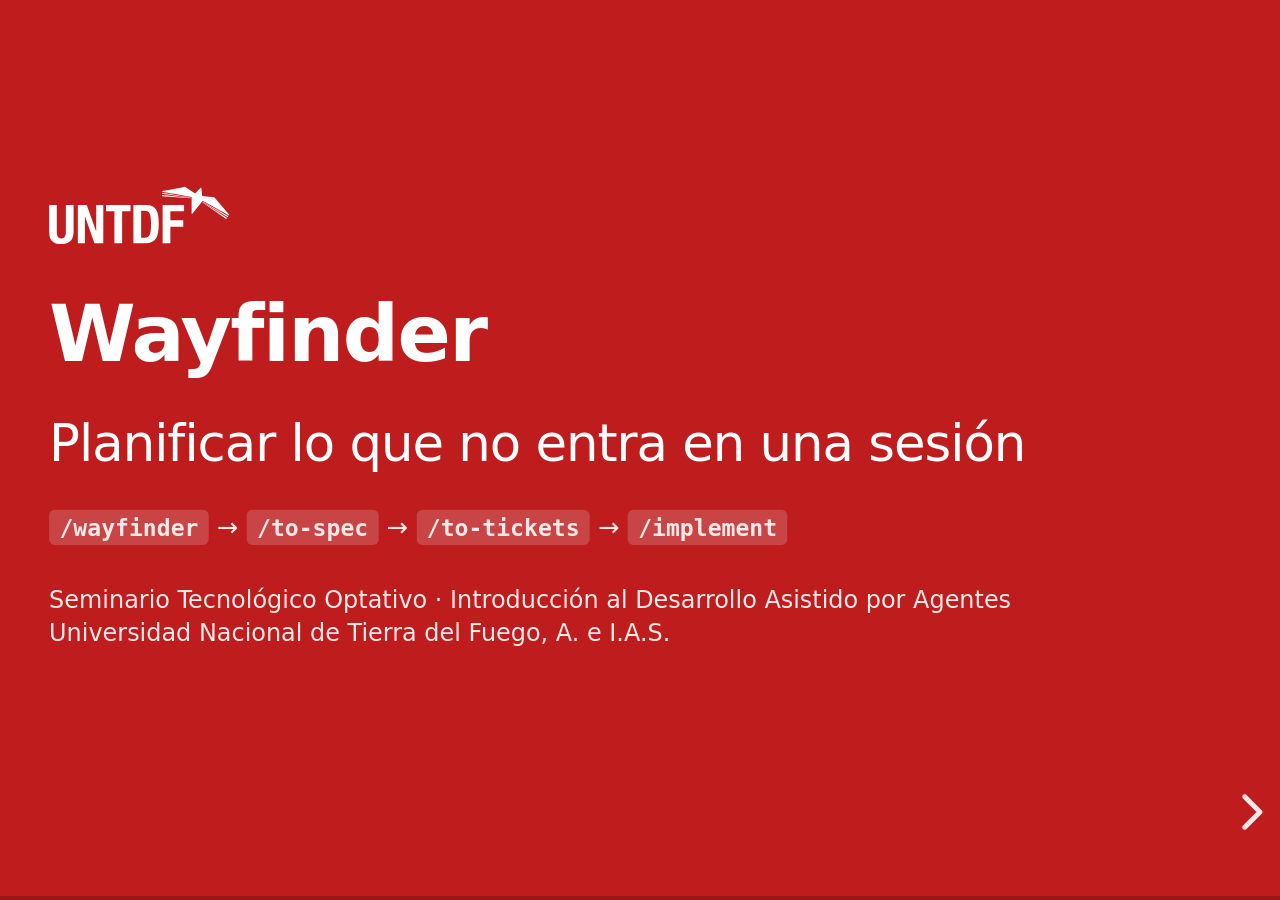
<file: wayfinder/slides/index.html>
<!-- GENERADO por wayfinder/slides/build.py: editar index.src.html -->
<!doctype html>
<html lang="es">
  <head>
    <meta charset="utf-8" />
    <meta name="viewport" content="width=device-width, initial-scale=1.0" />
    <title>Wayfinder: planificar lo que no entra en una sesión · UNTDF</title>
    <link rel="stylesheet" href="../../slides/vendor/reveal/reset.css" />
    <link rel="stylesheet" href="../../slides/vendor/reveal/reveal.css" />
    <link rel="stylesheet" href="../../slides/vendor/reveal/plugin/highlight/monokai.css" />
    <link rel="stylesheet" href="../../slides/untdf.css" />
    <link rel="stylesheet" href="../../slides/matt.css" />
    <link rel="stylesheet" href="wayfinder.css" />
  </head>
  <body>
    <div class="reveal">
      <div class="slides">
        <!-- ================= APERTURA ================= -->
        <section class="seccion" data-background-color="#BE1C1D" data-state="fondo-rojo" data-titulo="Apertura">
          <div style="margin-top: 80px">
            <img class="portada-logo" src="../../slides/assets/logo-untdf-white.svg" alt="UNTDF" />
            <h1 style="font-size: 2.3em">Wayfinder</h1>
            <h2 style="font-weight: 400">Planificar lo que no entra en una sesión</h2>
            <p style="margin-top: 1.4em; font-size: 0.75em">
              <span class="cmd-skill">/wayfinder</span> → <span class="cmd-skill">/to-spec</span> →
              <span class="cmd-skill">/to-tickets</span> → <span class="cmd-skill">/implement</span>
            </p>
            <p style="margin-top: 1.6em; font-size: 0.7em">
              Seminario Tecnológico Optativo · Introducción al Desarrollo Asistido por Agentes<br />
              Universidad Nacional de Tierra del Fuego, A. e I.A.S.
            </p>
          </div>
          <aside class="notes">
            Continuación directa de la clase de skills de Matt Pocock. Ya conocen grilling, to-spec, to-tickets e
            implement. Hoy: qué hacer cuando la idea es tan grande y difusa que ni siquiera el grill entra en una sesión.
          </aside>
        </section>

        <section>
          <h2>Hoja de ruta</h2>
          <div class="ruta">
            <div><b>1</b>Dónde encaja<br /><small>10 min</small></div>
            <div><b>2</b>Conceptos: destino, mapa, niebla<br /><small>20 min</small></div>
            <div><b>3</b>Cuatro tipos de ticket<br /><small>8 min</small></div>
            <div><b>4</b>Dos formas de invocarlo<br /><small>10 min</small></div>
            <div><b>5</b>El caso: conversaciones alumno–docente<br /><small>20 min</small></div>
            <div><b>6</b>Beneficios y costos<br /><small>5 min</small></div>
            <div><b>7</b>En vivo y práctica<br /><small>45 min</small></div>
            <div><b>8</b>Cierre<br /><small>2 min</small></div>
          </div>
          <p class="muted chico" style="margin-top: 1.2em">
            Fuente: <code>skills/engineering/wayfinder</code> de <code>github.com/mattpocock/skills</code> (MIT). El caso
            simulado está en <code>matt-skills/wayfinder/ejemplo/</code>; en clase lo corremos de verdad.
          </p>
        </section>

        <!-- ================= 1 · DÓNDE ENCAJA ================= -->
        <section class="seccion" data-background-color="#BE1C1D" data-state="fondo-rojo" data-titulo="1 · Dónde encaja">
          <div style="margin-top: 150px">
            <div class="numero">1</div>
            <h2>Dónde encaja</h2>
            <p>Una rampa de entrada al flujo principal, para cuando no se ve el camino.</p>
          </div>
        </section>

        <section>
          <h2>El flujo que ya conocemos</h2>
          <div class="mapa">
            <span class="nodo lleno" style="grid-column: 1 / span 3; grid-row: 1">wayfinder<small>esfuerzo enorme y difuso</small></span>
            <span class="fl v" style="grid-column: 5; grid-row: 1">↘</span>

            <span class="nodo lateral" style="grid-column: 1 / span 3; grid-row: 2">grill-with-docs<small>idea que entra en una sesión</small></span>
            <span class="fl" style="grid-column: 4; grid-row: 2">→</span>
            <span class="nodo principal" style="grid-column: 5; grid-row: 2">to-spec<small>destino</small></span>
            <span class="fl" style="grid-column: 6; grid-row: 2">→</span>
            <span class="nodo principal" style="grid-column: 7; grid-row: 2">to-tickets<small>rebanadas</small></span>
            <span class="fl" style="grid-column: 8; grid-row: 2">→</span>
            <span class="bucle" style="grid-column: 9; grid-row: 2">
              <span class="etq">× ticket</span>
              <span class="nodo principal">implement<small>tdd + code-review</small></span>
            </span>
            <span class="fl" style="grid-column: 10; grid-row: 2">→</span>
            <span class="nodo principal" style="grid-column: 11; grid-row: 2">retro<small>mejorar el entorno</small></span>
          </div>
          <div class="dos-col" style="margin-top: 1em">
            <div class="tarjeta fragment">
              <h3>Dos rampas, un mismo destino</h3>
              Las dos desembocan en <span class="cmd-skill">/to-spec</span>. Cambia el tamaño de lo que hay que pensar antes.
            </div>
            <div class="tarjeta gris fragment">
              <h3>Wayfinder no construye</h3>
              Produce <b>decisiones</b>, no entregables. Cuando el camino se ve, entrega la posta.
            </div>
          </div>
          <aside class="notes">
            Fuente: ask-matt/SKILL.md. "When the map clears, it hands off, it doesn't build". Saltar de wayfinder a
            implement tira a la basura el detalle enlazado en los tickets; solo vale si el esfuerzo resultó chico.
          </aside>
        </section>

        <section>
          <h2>¿Cuándo sí y cuándo no?</h2>
          <div class="cita">
            “Where <b>/grill-with-docs</b> sharpens an idea you can hold in one session, wayfinder is for the idea you
            can't, and it's slower and denser, so save it for exactly that, <b>never a well-scoped feature</b>.”
            <small class="muted">— <code>ask-matt/SKILL.md</code></small>
          </div>
          <table class="compacta" style="margin-top: 0.8em">
            <thead><tr><th></th><th><span class="cmd-skill">/grill-with-docs</span></th><th><span class="cmd-skill">/wayfinder</span></th></tr></thead>
            <tbody>
              <tr><td><b>Tamaño</b></td><td>Entra en una sesión</td><td>No entra: varias sesiones, quizás varias personas</td></tr>
              <tr><td><b>Dónde vive</b></td><td>La charla + <code>GLOSSARY.md</code> + ADR</td><td>Un mapa y tickets en el issue tracker</td></tr>
              <tr><td><b>Sale</b></td><td>Entendimiento compartido</td><td>Un camino despejado, decisión por decisión</td></tr>
              <tr><td><b>Ritmo</b></td><td>Rondas seguidas</td><td>Un ticket por sesión, con <code>/clear</code> entre medio</td></tr>
            </tbody>
          </table>
          <aside class="notes">
            Wayfinder usa grilling por dentro: no compite con grill-with-docs, lo reparte en el tiempo.
          </aside>
        </section>

        <section>
          <h2>Contraejemplo: la clase pasada</h2>
          <div class="dos-col">
            <div class="tarjeta gris">
              <h3>❌ Cancelar y reinscribir</h3>
              Siete preguntas en dos rondas. Todo entraba en una sesión. Un mapa hubiera sido pura ceremonia.
              <p class="chico muted" style="margin-top: 0.5em"><span class="cmd-skill">/grill-with-docs</span> alcanzaba.</p>
            </div>
            <div class="tarjeta">
              <h3>✅ Conversaciones alumno–docente</h3>
              ¿Quién habla con quién? ¿Tiempo real? ¿WebSocket con SQLite? ¿Qué pasa al cancelar? ¿Y al reiniciar la demo?
              <p class="chico muted" style="margin-top: 0.5em">Producto y técnica mezclados, con respuestas que dependen de otras.</p>
            </div>
          </div>
          <p class="frase centro chico fragment" style="margin-top: 0.8em">
            La skill se defiende sola: si al cartografiar <em>no aparece niebla</em>,<br />no arma el mapa y te pregunta cómo seguir.
          </p>
          <aside class="notes">
            Paso 2 de "Chart the map": "If this surfaces no fog ... you don't need a map. Stop and ask the user how
            they'd like to proceed."
          </aside>
        </section>

        <!-- ================= 2 · CONCEPTOS ================= -->
        <section class="seccion" data-background-color="#BE1C1D" data-state="fondo-rojo" data-titulo="2 · Conceptos">
          <div style="margin-top: 150px">
            <div class="numero">2</div>
            <h2>Destino, mapa, frontera y niebla</h2>
            <p>El vocabulario de la skill es el de un explorador.</p>
          </div>
        </section>

        <section data-sincronizar>
          <h2>Anatomía de <code>wayfinder/SKILL.md</code></h2>
          <div class="anatomia">
            <div>
              <span class="archivo">wayfinder/SKILL.md</span>
              <pre class="envolver"><code class="markdown" data-line-numbers="1-5|11-13|19-25|55-71|73-80|82-93|103-128" data-incluir="referencias/wayfinder.SKILL.md">---
name: wayfinder
description: Plan a huge chunk of work (more than one agent session can hold) as a shared map of decision tickets on your issue tracker, and resolve them one at a time until the way to the destination is clear.
disable-model-invocation: true
---

A loose idea has arrived, too big for one agent session, and wrapped in fog: the way from here to the **destination** isn't visible yet. Wayfinding is about finding that way, not charging at the destination. This skill charts the way as a **shared map** on the repo's issue tracker, then works its **decision tickets** (questions whose resolution is a decision, not slices of a build to execute) one at a time until the route is clear.

The destination varies per effort, and naming it is the first act of charting: it shapes every ticket. It might be a spec to hand off and iterate on, a decision to lock before planning starts, or a change made in place like a data-structure migration. The map is domain-agnostic: engineering work, course content, whatever fits the shape.

## Plan, don't do

Wayfinder is **planning** by default: each ticket resolves a decision, and the map is done when the way is clear, with nothing left to decide before someone goes and does the thing. The pull to just do the work is usually the signal you've reached the edge of the map and it's time to hand off. An effort can override this in its **Notes**, carrying execution into the map itself, but absent that, produce decisions, not deliverables.

## Refer by name

Every map and ticket is an issue, so it has a **name**: its title. In everything the human reads (narration, the map's Decisions-so-far), refer to it by that name, never by a bare id, number, or slug. A wall of `#42, #43, #44` is illegible; names read at a glance. The id and URL don't vanish; a name wraps its link, but they ride _inside_ the name, never stand in for it.

## The Map

The map is a single issue on this repo's issue tracker, labelled `wayfinder:map`, the canonical artifact. Its tickets are child issues of the map.

The map is an **index**, not a store. It lists the decisions made and points at the tickets that hold their detail; a decision lives in exactly one place, its ticket, so the map never restates it, only gists it and links.

**Where the map, its child tickets, blocking, and frontier queries physically live is tracker-specific.** The issue tracker should have been provided to you. If not, tell the user to run `/setup-matt-pocock-skills`. Consult the tracker doc's "Wayfinding operations" section for how _this_ repo expresses them. If no tracker has been provided, default to the local-markdown tracker.

### The map body

The whole map at low resolution, loaded once per session. Open tickets are **not** listed: they are open child issues, found by query.

```markdown
## Destination

&lt;what reaching the end of this map looks like: the spec, decision, or change this effort is finding its way to. One or two lines; every session orients to it before choosing a ticket.&gt;

## Notes

&lt;domain; skills every session should consult; standing preferences for this effort&gt;

## Decisions so far

&lt;!-- the index: one line per closed ticket, enough to judge relevance, then zoom the link for the detail the ticket holds --&gt;

- [&lt;closed ticket title&gt;](link): &lt;one-line gist of the answer&gt;

## Not yet specified

&lt;!-- see "Fog of war": in-scope fog you can't ticket yet; graduates as the frontier advances --&gt;

## Out of scope

&lt;!-- see "Out of scope": work ruled beyond the destination; closed, never graduates --&gt;
```

### Tickets

Each ticket is a **child issue** of the map; the tracker's issue id is its identity. Its body is the question, sized to one 100K token agent session:

```markdown
## Question

&lt;the decision or investigation this ticket resolves&gt;
```

Each ticket carries a `wayfinder:&lt;type&gt;` label, one of `research`, `prototype`, `grilling`, `task` (see [Ticket Types](#ticket-types)). `wayfinder:` labels are the only labels a map and its tickets carry, never a triage label like `ready-for-agent`: they are decisions, not implementation work.

A session **claims** a ticket by assigning it to the dev driving the map, **first**, before any work, so concurrent sessions skip it. That assignee _is_ the claim: an open, unassigned ticket is unclaimed.

Blocking uses the tracker's **native** dependency relationship: essential because it renders the frontier _visually_ in the tracker's own UI, so the human sees what's takeable without opening the map. Only a tracker that lacks native blocking falls back to a body convention. A ticket is **unblocked** when every ticket blocking it is closed; the **frontier** is the open, unblocked, unclaimed children, the edge of the known.

The answer isn't part of the body; it's recorded on resolution (see [Work through the map](#work-through-the-map)). Assets created while resolving a ticket are linked from the issue, not pasted in.

## Ticket Types

Every ticket is either **HITL** (human in the loop, worked _with_ a human who speaks for themselves) or **AFK**, driven by the agent alone. A HITL ticket only resolves through that live exchange; the agent never stands in for the human's side of it (a grilling agent that answers its own questions has broken this).

- **Research** (AFK): Reading documentation, third-party APIs, or local resources like knowledge bases to surface a fact a decision waits on. Resolved by a subagent that calls the Skill tool with "research". Use when knowledge outside the current working directory is required.
- **Prototype** (HITL): Raise the fidelity of the discussion by making a cheap, rough, concrete artifact to react to (an outline, a rough take, a stub, or UI/logic code) by calling the Skill tool with "prototype". Links the prototype as an asset. Use when "how should it look" or "how should it behave" is the key question.
- **Grilling** (HITL): Conversation. The default case. Always call the Skill tool twice, for "grilling" and "domain-modeling".
- **Task** (HITL or AFK): Manual work that must happen before a _decision_ can be made: nothing to decide, prototype, or research, but the discussion is blocked until it's done. Signing up for a service so its API can be judged, provisioning access, moving data so its shape can be seen. This is the one type that _does_ rather than decides, and it earns its place by unblocking a decision, not by delivering the destination. The agent drives it alone where it can (AFK); otherwise it hands the human a precise checklist (HITL). Resolved when the work is done; the answer records what was done and any resulting facts (credentials location, new URLs, row counts) later tickets depend on.

## Fog of war

The map is _deliberately_ incomplete: don't chart what you can't yet see. Beyond the live tickets lies the **fog of war**: the dim view of decisions and investigations you can tell are coming but can't yet pin down, because they hang on questions still open. Resolving a ticket clears the fog ahead of it, graduating whatever's now specifiable into fresh tickets, one at a time, until the way to the destination is clear and no tickets remain.

The map's **Not yet specified** section is where that dim view is written down: the suspected question, the area to revisit later. It's the undiscovered frontier _toward_ the destination: everything here is in scope, just not sharp enough to ticket. Write as loosely or as fully as the view allows; it doubles as a signpost for collaborators reading where the effort is headed.

**Fog or ticket?** The test is whether you can state the question precisely now, _not_ whether you can answer it now.

- **Ticket when** the question is already sharp, even if it's blocked and you can't act on it yet.
- **Not yet specified when** you can't yet phrase it that sharply. Don't pre-slice the fog into ticket-sized pieces: it's coarser than a ticket, and one patch may graduate into several tickets, or none, once the frontier reaches it.

**Not yet specified** excludes what's already decided (Decisions so far), what's already a live ticket, and what's out of scope (the next section).

## Out of scope

Fog only ever gathers _toward_ the destination. The destination fixes the scope, so work beyond it is **out of scope**: it isn't fog, and it doesn't belong in **Not yet specified**. It gets its own **Out of scope** section on the map: work you've consciously ruled out of _this_ effort. Scope, not sharpness, lands it here.

Out-of-scope work never graduates (the frontier stops at the destination), so it returns only if the destination is redrawn, and then as a fresh effort, not a resumption.

Ruling something out of scope is a scoping act, not a step on the route. When a ticket that already exists turns out to sit past the destination (mis-scoped in while charting, or exposed by a resolution), **close it** (a closed ticket is unambiguously off the frontier) and leave one line in the **Out of scope** section: the gist plus why it's out of scope, linking the closed ticket. It stays out of **Decisions so far**, which records the route actually walked; a scope boundary isn't a step on it.

## Invocation

Two modes. Either way, **never resolve more than one ticket per session**, with the exception of research tickets.

### Chart the map

User invokes with a loose idea.

1. **Name the destination.** Call the Skill tool twice, for "grilling" and "domain-modeling", to pin down what this map is finding its way to: the spec, decision, or change. The destination fixes the scope, so it's settled first.
2. **Map the frontier.** Grill again, **breadth-first** this time: fan out across the whole space rather than deep on any one thread, surfacing the open decisions and the first steps takeable now. **If this surfaces no fog** (the way to the destination is already clear, the whole journey small enough for one session), you don't need a map. Stop and ask the user how they'd like to proceed.
3. **Create the map** (label `wayfinder:map`): Destination and Notes filled in, Decisions-so-far empty, the fog sketched into **Not yet specified**.
4. **Create the tickets you can specify now** as child issues of the map, then wire blocking edges in a **second pass** (issues need ids before they can reference each other). Write cross-references in that pass too, with real ids: a placeholder `#&lt;n&gt;` auto-links to an unrelated issue. Wiring sorts them into the frontier and the blocked; everything you can't yet specify stays in the fog: the **Not yet specified** section.
5. **Fire the research subagents.** For each `research` ticket you just created, spin up a subagent with a fresh context window that calls the Skill tool with "research" to resolve it in parallel, capturing its findings on a throwaway `research/&lt;name&gt;` branch with a context pointer from the ticket. Push the branch but open no PR: it is never merged.
6. Stop: charting is one session's work; it hand-resolves nothing.

### Work through the map

User invokes with a map (URL or number). A ticket is **optional**: without one, you pick the next decision, not the user.

1. Load the **map**: the low-res view, not every ticket body.
2. Choose the ticket. If the user named one, use it. Otherwise take the first frontier ticket in order. **Claim it**: assign it to yourself before any work.
3. Resolve it as the type its `wayfinder:&lt;type&gt;` label names (see [Ticket Types](#ticket-types)). Read the label, not just the body: the body never states the type. **Zoom as needed**: fetch the full body of any related or closed ticket on demand; call the Skill tool for whichever skills the `## Notes` block names. If in doubt, call the Skill tool twice, for "grilling" and "domain-modeling".
4. Record the resolution: post the answer as a **resolution comment**, **close** the issue, and **append a context pointer** to the map's Decisions-so-far.
5. Add newly-surfaced tickets (create-then-wire); graduate any fog the answer has made specifiable, clearing each graduated patch from **Not yet specified** so it lives only as its new ticket. If the answer reveals that a ticket (this one or another) sits beyond the destination, **rule it out of scope** rather than resolving it on the route. If the decision invalidates other parts of the map, update or delete those tickets.

The user may run unblocked tickets in parallel, so expect other sessions to be editing the tracker concurrently.</code></pre>
            </div>
            <ul class="callouts">
              <li data-step="1" data-n="1"><b>Invocada por vos</b>: <code>disable-model-invocation</code>. Nunca arranca sola.</li>
              <li data-step="2" data-n="2"><b>Plan, don't do</b>: planifica, no construye.</li>
              <li data-step="3" data-n="3"><b>El mapa</b>: un issue que es índice, no depósito.</li>
              <li data-step="4" data-n="4"><b>Tickets</b>: hijos del mapa, una pregunta del tamaño de una sesión.</li>
              <li data-step="5" data-n="5"><b>Cuatro tipos</b>, cada uno HITL o AFK.</li>
              <li data-step="6" data-n="6"><b>Niebla de guerra</b>: lo que todavía no se puede ticketear.</li>
              <li data-step="7" data-n="7"><b>Dos invocaciones</b>: cartografiar o avanzar.</li>
            </ul>
          </div>
          <aside class="notes">
            128 líneas de prosa. No hay código ni scripts: todo el comportamiento es lenguaje. La parte que vive en cada
            repo (dónde están el mapa y los tickets) la pone docs/agents/issue-tracker.md.
          </aside>
        </section>

        <section>
          <h2>Un mapa, cinco partes y una carpeta</h2>
          <div class="vista-mapa">
            <div class="archivo-mapa">
              <span class="archivo">.scratch/conversaciones-alumno-docente/map.md</span>
              <div class="bloque fragment"><code>## Destination</code><span>Una spec de Conversaciones alumno–docente lista para <code>/to-spec</code>. Nada construido.</span><em>📍 a dónde vamos</em></div>
              <div class="bloque fragment"><code>## Notes</code><span>Django 5.2 + SQLite · consultar <code>domain-modeling</code> · un ticket por sesión</span><em>reglas del esfuerzo</em></div>
              <div class="bloque fragment"><code>## Decisions so far</code><span>- Quién puede escribir y leer: alumno inscripto y responsable<br />- ¿Tiempo real o asincrónico?: polling cada 15 s</span><em>🗺️ índice: gist + link</em></div>
              <div class="bloque niebla fragment"><code>## Not yet specified</code><span>Moderación · cómo se prueba el refresco · límites</span><em>🌫️ niebla</em></div>
              <div class="bloque fuera fragment"><code>## Out of scope</code><span>Anuncios a todos · salas grupales · adjuntos</span><em>🚫 descartado</em></div>
            </div>
            <div class="carpeta-issues fragment">
              <span class="archivo">issues/</span>
              <ul>
                <li class="resuelto">01 Quién puede escribir y leer</li>
                <li class="resuelto">02 Opciones de transporte</li>
                <li class="resuelto">03 Ciclo de vida</li>
                <li class="resuelto">04 ¿Tiempo real o asincrónico?</li>
                <li class="frontera">05 Cómo se ve una Conversación</li>
                <li class="cerrado">06 Medir Channels en Compose</li>
                <li class="cerrado">07 Anuncios a todos</li>
                <li class="frontera">08 Conversaciones al reiniciar</li>
                <li class="reclamado">09 Mensajes no leídos</li>
              </ul>
              <em>🎫 una pregunta por archivo. El mapa no los lista: se consultan acá.</em>
            </div>
          </div>
          <aside class="notes">
            Esta es la foto completa; las próximas slides hacen zoom a cada parte, y la tira gris de arriba dice cuál.
            Es el mapa del caso después de la sesión 4 (ejemplo/.scratch/conversaciones-alumno-docente/).
          </aside>
        </section>

        <section>
          <h2>📍 El destino</h2>
          <div class="migas mapa-migas"><span class="etq">map.md</span><span class="aqui">Destination</span><span>Notes</span><span>Decisions so far</span><span>Not yet specified</span><span>Out of scope</span><i>|</i><span>issues/</span></div>
          <p class="chico">Lo primero que se decide, porque <b>fija el alcance</b>: todo ticket se orienta hacia él.</p>
          <div class="tres-col" style="margin-top: 0.6em">
            <div class="tarjeta"><h3>Una spec</h3>Para entregar y seguir iterando. El caso típico: termina en <span class="cmd-skill">/to-spec</span>.</div>
            <div class="tarjeta gris"><h3>Una decisión</h3>Que hay que cerrar antes de empezar a planificar. Por ejemplo, elegir proveedor.</div>
            <div class="tarjeta gris"><h3>Un cambio en el lugar</h3>Como migrar una estructura de datos. El mapa puede incluir la ejecución si lo dice en Notes.</div>
          </div>
          <div class="archivo fragment" style="margin-top: 1em">map.md · Destination (del caso)</div>
          <pre class="fragment"><code class="markdown">Una spec de **Conversaciones alumno–docente** lista para `/to-spec`: quién habla con quién, cuándo
se abre y se cierra una Conversación, cómo llegan los Mensajes y cómo se ven. Nada construido.</code></pre>
          <aside class="notes">
            Una o dos líneas. Cada sesión lee el destino antes de elegir ticket. Si cambia el destino, es otro esfuerzo.
          </aside>
        </section>

        <section>
          <h2>🗺️ El mapa es un índice, no un depósito</h2>
          <div class="migas mapa-migas"><span class="etq">map.md</span><span>Destination</span><span>Notes</span><span class="aqui">Decisions so far</span><span>Not yet specified</span><span>Out of scope</span><i>|</i><span>issues/</span></div>
          <div class="dos-col">
            <div>
              <ul class="pasos">
                <li><span><b>Destination</b>: a dónde vamos.</span></li>
                <li><span><b>Notes</b>: dominio, skills a consultar, preferencias del esfuerzo.</span></li>
                <li><span><b>Decisions so far</b>: una línea por ticket cerrado, con su link.</span></li>
                <li><span><b>Not yet specified</b>: la niebla, en prosa.</span></li>
                <li><span><b>Out of scope</b>: lo descartado a conciencia.</span></li>
              </ul>
            </div>
            <div>
              <div class="tarjeta">
                <h3>Una decisión vive en un solo lugar</h3>
                Su ticket. El mapa da el <i>gist</i> y el link; nunca repite el detalle.
              </div>
              <div class="tarjeta gris fragment" style="margin-top: 0.6em">
                <h3>Los tickets abiertos no se listan</h3>
                Se encuentran por consulta al tracker. El mapa se carga una vez por sesión: tiene que ser liviano.
              </div>
              <div class="tarjeta gris fragment" style="margin-top: 0.6em">
                <h3>Se nombra por título</h3>
                “Opciones de transporte”, no “#42”. El id va <i>dentro</i> del link.
              </div>
            </div>
          </div>
          <aside class="notes">
            Mismo principio de fuentes primaria y secundaria de la clase pasada: el mapa es la vista de baja
            resolución y se hace zoom al ticket solo si hace falta.
          </aside>
        </section>

        <section>
          <h2>🎫 Tickets de decisión, no rebanadas</h2>
          <div class="migas mapa-migas"><span class="etq">map.md</span><span>Destination</span><span>Notes</span><span>Decisions so far</span><span>Not yet specified</span><span>Out of scope</span><i>|</i><span class="aqui">issues/</span></div>
          <div class="dos-col">
            <div>
              <span class="archivo">wayfinder · 05-como-se-ve-una-conversacion.md</span>
              <pre class="chico envolver"><code class="markdown" data-incluir="ejemplo/.scratch/conversaciones-alumno-docente/issues/05-como-se-ve-una-conversacion.md"># Cómo se ve una Conversación en la línea de tiempo

Type: prototype
Blocked by: 03, 04

## Question

¿Dónde vive la Conversación en las pantallas actuales (detalle de la actividad, "Mis
inscripciones", "Mis actividades" del docente) y cómo se ve dentro del lenguaje visual de la línea
de tiempo, incluido el estado de solo lectura?</code></pre>
              <p class="chico">Una <b>pregunta</b>. Se cierra con una <b>respuesta</b>.</p>
            </div>
            <div>
              <span class="archivo">to-tickets · 01-cancelar-la-propia-inscripcion.md</span>
              <pre class="chico envolver"><code class="markdown" data-incluir="../ejemplo/.scratch/cancelar-y-reinscribir/issues/01-cancelar-la-propia-inscripcion.md"># 01: Cancelar la propia inscripción dentro del plazo

**Qué construir:** El Titular abre una confirmación desde "Mis inscripciones", confirma por POST
y su inscripción queda cancelada, con fecha, y libera un Cupo. Corte vertical de punta a punta.

**Bloqueado por:** Ninguno (puede empezar de inmediato)

**Estado:** ready-for-agent

- [ ] Una Inscripción activa ofrece "Cancelar", que lleva a una confirmación; el GET no cancela
- [ ] Confirmar por POST con sesión y CSRF válidos cancela y vuelve a "Mis inscripciones" con aviso
- [ ] "Mis inscripciones" muestra "Cancelada" y ya no ofrece cancelar
- [ ] Se acepta cancelar hasta 24 h antes del inicio, inclusive; en el límite exacto sí
- [ ] El Cupo disponible sube exactamente uno en catálogo y detalle
- [ ] Las inscripciones previas al cambio siguen siendo activas
- [ ] Tests de servicio y de vistas cubren lo anterior</code></pre>
              <p class="chico">Qué <b>construir</b>. Se cierra con <b>código</b>.</p>
            </div>
          </div>
          <aside class="notes">
            Los tickets de wayfinder solo llevan labels wayfinder:*, nunca ready-for-agent: no son trabajo de
            implementación. El tamaño: una sesión de ~100k tokens.
          </aside>
        </section>

        <section>
          <h2>🟨 La frontera</h2>
          <div class="migas mapa-migas"><span class="etq">map.md</span><span>Destination</span><span>Notes</span><span>Decisions so far</span><span>Not yet specified</span><span>Out of scope</span><i>|</i><span class="aqui">issues/</span></div>
          <p class="chico">Tickets <b>abiertos</b>, <b>sin bloqueos pendientes</b> y <b>sin reclamar</b>: el borde de lo conocido.</p>
          <div class="grafo">
            <div class="col-tit">sin bloqueo</div><div class="col-tit">bloqueado por 01 / 02</div><div class="col-tit">bloqueado por 03 / 04</div><div class="col-tit"></div>
            <div class="ticket frontera"><b>01 Quién puede escribir y leer</b><small>grilling</small></div>
            <div class="ticket bloqueado"><b>03 Ciclo de vida</b><small>grilling · ← 01</small></div>
            <div class="ticket bloqueado"><b>05 Cómo se ve una Conversación</b><small>prototype · ← 03, 04</small></div>
            <div></div>
            <div class="ticket frontera"><b>02 Opciones de transporte</b><small>research</small></div>
            <div class="ticket bloqueado"><b>04 ¿Tiempo real o asincrónico?</b><small>grilling · ← 02</small></div>
            <div class="ticket bloqueado"><b>06 Medir Channels en Compose</b><small>task · ← 04</small></div>
            <div></div>
            <div></div>
            <div class="ticket bloqueado"><b>07 Anuncios a todos los inscriptos</b><small>grilling · ← 01</small></div>
          </div>
          <div class="dos-col" style="margin-top: 0.8em">
            <div class="tarjeta fragment"><h3>Reclamar primero</h3>La sesión se asigna el ticket <b>antes</b> de trabajar: otra sesión en paralelo lo saltea.</div>
            <div class="tarjeta gris fragment"><h3>Bloqueo nativo</h3>Si el tracker tiene dependencias (GitHub, GitLab), se usan: la frontera se ve en su propia UI.</div>
          </div>
          <aside class="notes">
            Así quedó el mapa del caso al terminar la sesión 1. Solo 01 y 02 son tomables. Con tracker local, el bloqueo
            es una línea "Blocked by:" y el reclamo es "Status: claimed".
          </aside>
        </section>

        <section>
          <h2>🌫️ Niebla o 🚫 fuera de alcance</h2>
          <div class="migas mapa-migas"><span class="etq">map.md</span><span>Destination</span><span>Notes</span><span>Decisions so far</span><span class="aqui">Not yet specified</span><span class="aqui">Out of scope</span><i>|</i><span>issues/</span></div>
          <div class="cita" style="font-size: 0.7em">
            “The test is whether you can <b>state</b> the question precisely now, <i>not</i> whether you can <b>answer</b> it now.”
          </div>
          <div class="dos-col" style="margin-top: 0.5em">
            <div class="niebla-caja" style="font-size: 0.7em">
              <h3 style="color: #5f6770">🌫️ Not yet specified</h3>
              <b>Dentro</b> del destino, pero todavía no sabemos qué preguntar. El mapa es incompleto a propósito.
              <p style="margin: 0.4em 0 0">Ej.: “Mensajes no leídos” dependía de cómo llegan los Mensajes.</p>
              <p style="margin: 0.3em 0 0"><b>Se gradúa</b> a ticket cuando un ticket resuelto despeja el camino.</p>
            </div>
            <div class="tarjeta gris">
              <h3>🚫 Out of scope</h3>
              <b>Más allá</b> del destino, descartado a conciencia y con su porqué.
              <p style="margin: 0.4em 0 0">Ej.: salas grupales, adjuntos, “Anuncios a todos los inscriptos”.</p>
              <p style="margin: 0.3em 0 0"><b>Nunca se gradúa</b>. Un ticket que resulta estar afuera se cierra y deja una línea acá.</p>
            </div>
          </div>
          <p class="frase centro chico fragment" style="margin-top: 0.6em">
            ¿Podés formular la pregunta? <em>Ticket</em>. ¿Todavía no? <em>Niebla</em>. ¿No va hacia el destino? <em>Afuera</em>.
          </p>
          <aside class="notes">
            No pre-cortar la niebla en tickets: es más gruesa que un ticket y un parche puede graduarse en varios o en
            ninguno. Lo descartado no va a Decisions so far: un límite no es un paso del camino.
          </aside>
        </section>

        <!-- ================= 3 · TIPOS ================= -->
        <section class="seccion" data-background-color="#BE1C1D" data-state="fondo-rojo" data-titulo="3 · Tipos de ticket">
          <div style="margin-top: 150px">
            <div class="numero">3</div>
            <h2>Cuatro tipos de ticket</h2>
            <p>Cada uno dice <b>quién</b> lo resuelve y <b>con qué skill</b>.</p>
          </div>
        </section>

        <section>
          <h2>Research · Prototype · Grilling · Task</h2>
          <div class="tipos">
            <div class="tarjeta fragment">
              <span class="quien afk">AFK</span>
              <h3>🔎 Research</h3>
              <span>Buscar un <b>hecho</b> fuera del repo: documentación, APIs.</span>
              <span class="chico">Subagente con <span class="cmd-skill">/research</span>, en paralelo. Rama descartable <code>research/&lt;nombre&gt;</code>.</span>
            </div>
            <div class="tarjeta fragment">
              <span class="quien hitl">HITL</span>
              <h3>🧪 Prototype</h3>
              <span>Subir la fidelidad: algo <b>concreto</b> para reaccionar.</span>
              <span class="chico"><span class="cmd-skill">/prototype</span>. Cuando la pregunta es “¿cómo se ve?” o “¿cómo se comporta?”.</span>
            </div>
            <div class="tarjeta fragment">
              <span class="quien hitl">HITL</span>
              <h3>💬 Grilling</h3>
              <span>Conversación. <b>El caso por defecto.</b></span>
              <span class="chico"><span class="cmd-skill">/grilling</span> + <span class="cmd-skill">/domain-modeling</span>, siempre los dos.</span>
            </div>
            <div class="tarjeta fragment">
              <span class="quien ambos">HITL o AFK</span>
              <h3>🛠️ Task</h3>
              <span>Trabajo manual que <b>destraba</b> una decisión. El único que <i>hace</i>.</span>
              <span class="chico">Crear una cuenta, dar accesos, mover datos para ver su forma.</span>
            </div>
          </div>
          <aside class="notes">
            En el tracker local el tipo es la línea "Type:". El agente lee el tipo, no el cuerpo: el cuerpo nunca dice
            el tipo.
          </aside>
        </section>

        <section>
          <h2>La regla que no se negocia</h2>
          <p class="frase centro" style="margin-top: 0.6em">
            Un ticket <em>HITL</em> se resuelve solo con el humano hablando por sí mismo.
          </p>
          <div class="dos-col" style="margin-top: 1em">
            <div class="tarjeta gris">
              <h3>❌ Lo que rompe el ticket</h3>
              Un agente de grilling que contesta sus propias preguntas “porque la recomendación era razonable”.
            </div>
            <div class="tarjeta">
              <h3>✅ Lo que sí hace el agente</h3>
              Buscar los <b>hechos</b> (código, docs, research) y traer una <b>recomendación</b>. Las <b>decisiones</b> son tuyas.
            </div>
          </div>
          <aside class="notes">
            Es la misma división de grilling: hechos para el agente, decisiones para el humano. Wayfinder la vuelve
            explícita por ticket.
          </aside>
        </section>

        <!-- ================= 4 · INVOCACIONES ================= -->
        <section class="seccion" data-background-color="#BE1C1D" data-state="fondo-rojo" data-titulo="4 · Dos invocaciones">
          <div style="margin-top: 150px">
            <div class="numero">4</div>
            <h2>Cartografiar o avanzar</h2>
            <p>Nunca más de un ticket por sesión (salvo research).</p>
          </div>
        </section>

        <section>
          <h2>Modo 1 · Chart the map</h2>
          <p class="chico"><code>/wayfinder &lt;idea suelta&gt;</code></p>
          <ol class="pasos">
            <li><span><b>Nombrar el destino</b> con <span class="cmd-skill">/grilling</span> + <span class="cmd-skill">/domain-modeling</span>.</span></li>
            <li class="destacado"><span><b>Mapear la frontera</b>: grill <b>en amplitud</b>, no en profundidad. ¿Sin niebla? No hace falta mapa: frena y pregunta.</span></li>
            <li><span><b>Crear el mapa</b>: Destination y Notes completos, Decisions vacío, la niebla en Not yet specified.</span></li>
            <li><span><b>Crear los tickets</b> que se pueden especificar y <b>cablear bloqueos en una segunda pasada</b>, con ids reales.</span></li>
            <li><span><b>Lanzar subagentes</b> para cada ticket de research, en paralelo.</span></li>
            <li><span><b>Parar.</b> Cartografiar es el trabajo de una sesión: no resuelve nada a mano.</span></li>
          </ol>
          <aside class="notes">
            Segunda pasada: los issues necesitan id antes de referenciarse. Un "#&lt;n&gt;" inventado enlaza a cualquier
            otro issue del repo.
          </aside>
        </section>

        <section>
          <h2>Modo 2 · Work through the map</h2>
          <p class="chico"><code>/wayfinder &lt;mapa&gt; [ticket]</code> · sin ticket, <b>elige el agente</b>, no vos</p>
          <ol class="pasos">
            <li><span><b>Cargar el mapa</b>: la vista de baja resolución, no cada ticket.</span></li>
            <li><span><b>Elegir</b> el primero de la frontera y <b>reclamarlo</b> antes de trabajar.</span></li>
            <li><span><b>Resolverlo según su tipo</b>. Zoom a otros tickets solo si hace falta.</span></li>
            <li><span><b>Registrar</b>: comentario de resolución, cerrar, una línea en Decisions so far.</span></li>
            <li class="destacado"><span><b>Rehacer el mapa</b>: tickets nuevos, niebla graduada, tickets invalidados o fuera de alcance.</span></li>
          </ol>
          <p class="chico muted fragment" style="margin-top: 0.6em">Otras sesiones pueden estar trabajando tickets desbloqueados en paralelo sobre el mismo tracker.</p>
        </section>

        <section>
          <h2>En nuestro repo: tracker de markdown local</h2>
          <div class="dos-col">
            <div class="terminal">
              <div class="barra"><i></i><i></i><i></i><span>wayfinder/demo</span></div>
              <div class="cuerpo"><div class="cmd">tree .scratch/conversaciones-alumno-docente</div><div class="salida">├── map.md
└── issues/
    ├── 01-quien-puede-escribir-y-leer.md
    ├── 02-opciones-de-transporte.md
    ├── …
    └── 09-mensajes-no-leidos.md</div></div>
            </div>
            <div>
              <span class="archivo">cabecera de cada ticket</span>
              <pre><code class="markdown">Type: grilling
Status: claimed
Blocked by: 02</code></pre>
              <ul class="chico">
                <li><b>Sin Status</b>: abierto y sin reclamar.</li>
                <li><b>Frontera</b>: abiertos cuyos bloqueos están <code>resolved</code>; gana el número más chico.</li>
              </ul>
            </div>
          </div>
          <p class="chico muted" style="margin-top: 0.6em">
            Lo define <code>docs/agents/issue-tracker.md</code> · sección <i>Wayfinding operations</i>, generada por
            <span class="cmd-skill">/setup-matt-pocock-skills</span>.
          </p>
        </section>

        <!-- ================= 5 · EL CASO ================= -->
        <section class="seccion" data-background-color="#BE1C1D" data-state="fondo-rojo" data-titulo="5 · El caso">
          <div style="margin-top: 150px">
            <div class="numero">5</div>
            <h2>El caso: un chat entre alumnos y docentes</h2>
            <p>Simulado por el docente en <code>wayfinder/ejemplo/</code>. En clase lo corremos de verdad.</p>
          </div>
        </section>

        <section>
          <h2>Sesión 1 · Nombrar el destino</h2>
          <div class="dos-col">
            <div>
              <span class="archivo">ejemplo/sesion-1-chart.md (extracto)</span>
              <pre class="md envolver"><code class="markdown">🔎 **Hechos** (relevados por el agente, no son preguntas): una actividad tiene un único responsable
staff (`Activity.responsible`); la inscripción cancelada se conserva; no hay Channels ni ASGI.

❓ **Q2** - **Quién habla con quién**: ¿Es una conversación privada entre un alumno y el docente
responsable de una actividad, anclada a esa actividad?

➡️ Sí: el código ya tiene ese vínculo.

---

❓ **Q4** - **¿"Chat" implica tiempo real?**: ¿Lo dejamos abierto como decisión del mapa?

➡️ Sí: es la decisión técnica más cara.</code></pre>
            </div>
            <div>
              <div class="tarjeta"><h3>domain-modeling en acción</h3>“Chat” no es un término del dominio: <b>Conversación</b> y <b>Mensaje</b> entran al <code>GLOSSARY.md</code>.</div>
              <div class="tarjeta gris fragment" style="margin-top: 0.6em"><h3>Q4 es la jugada clave</h3>No asumir tiempo real en el destino: convertirlo en una <b>decisión del mapa</b>, con research antes.</div>
            </div>
          </div>
        </section>

        <section>
          <h2>Sesión 1 · Frontera en amplitud</h2>
          <table class="compacta">
            <thead><tr><th>Frente</th><th>¿Se puede formular ya?</th><th>Queda como</th></tr></thead>
            <tbody>
              <tr><td>Quién puede escribir y leer</td><td>Sí</td><td>🎫 grilling</td></tr>
              <tr><td>WebSocket, SSE o polling con este stack</td><td>Sí: es un hecho</td><td>🎫 research</td></tr>
              <tr><td>¿Tiempo real o asincrónico?</td><td>Sí, bloqueado por el research</td><td>🎫 grilling</td></tr>
              <tr><td>Medir Channels en Compose</td><td>Sí, bloqueado por la decisión</td><td>🎫 task</td></tr>
              <tr><td>Anuncios a todos los inscriptos</td><td>Sí (“ticketealo y lo vemos”)</td><td>🎫 grilling</td></tr>
              <tr><td>No leídos · reinicio de la demo · moderación · pruebas · límites</td><td>No: dependen de otras respuestas</td><td>🌫️ niebla</td></tr>
              <tr><td>Grupos · adjuntos · videollamadas · email</td><td>—</td><td>🚫 fuera de alcance</td></tr>
            </tbody>
          </table>
          <p class="chico muted" style="margin-top: 0.6em">Antes de cerrar la sesión se lanza el subagente de research: es la única excepción a “un ticket por sesión”.</p>
        </section>

        <section>
          <h2>El mapa al terminar la sesión 1</h2>
          <span class="archivo">ejemplo/evolucion/map-al-cartografiar.md</span>
          <pre class="md envolver"><code class="markdown" data-incluir="ejemplo/evolucion/map-al-cartografiar.md"># Mapa · Conversaciones entre alumno y docente

&lt;!-- Foto del mapa al terminar la sesión 1 (chart the map). Compararla con
     ../.scratch/conversaciones-alumno-docente/map.md, que es el mismo mapa después de la sesión 4. --&gt;

Labels: wayfinder:map

## Destination

Una spec de **Conversaciones alumno–docente** lista para `/to-spec`: quién habla con quién, cuándo
se abre y se cierra una Conversación, cómo llegan los Mensajes y cómo se ven. Nada construido.

## Notes

- Dominio: demo de inscripciones (`GLOSSARY.md`, `docs/adr/`). Consultar `domain-modeling` en cada sesión.
- Stack fijo: Django 5.2, SQLite con transacciones `IMMEDIATE`, Docker Compose con un solo servicio.
- Preferencia: lo más simple que cumpla; cada dependencia nueva se justifica en un ticket.
- Un ticket por sesión. El mapa se usa en clase: preferir decisiones explicables en 5 minutos.

## Decisions so far

&lt;!-- vacío: charting no resuelve tickets --&gt;

## Not yet specified

- **Mensajes no leídos y avisos.** Si el alumno o el docente se enteran de un Mensaje nuevo y dónde.
  Depende de cómo se entregan los Mensajes.
- **Qué pasa con las Conversaciones al reiniciar la demo.** `seed_demo` y `--reset` borran
  inscripciones; no sabemos todavía a qué está atada una Conversación.
- **Moderación.** ¿El docente puede ocultar un Mensaje? ¿Hay que dejar rastro?
- **Cómo se prueba.** Depende del transporte: no es lo mismo testear polling que WebSocket.
- **Límites.** Largo máximo de un Mensaje y frecuencia de envío, si hacen falta.

## Out of scope

- Salas grupales y Mensajes entre alumnos.
- Archivos adjuntos, videollamadas, notificaciones por email o push.</code></pre>
          <aside class="notes">Decisions so far vacío. Siete tickets abiertos que no aparecen en el mapa: se consultan en issues/.</aside>
        </section>

        <section>
          <h2>Sesión 4 · Avanzar un ticket</h2>
          <div class="dos-col">
            <ol class="pasos">
              <li><span>Frontera: “¿Tiempo real o asincrónico?” y “Conversaciones al reiniciar”. Gana el primero por número.</span></li>
              <li><span><code>Status: claimed</code> antes de trabajar.</span></li>
              <li><span>Grilling con los <b>hechos</b> del research: WebSocket pide ASGI + Redis; SSE retiene workers; polling corre con lo que hay.</span></li>
              <li><span>Decisión: <b>polling cada 15 s</b> con la Conversación abierta. ADR 0002.</span></li>
              <li class="destacado"><span>“Medir Channels” se <b>invalida</b>. “No leídos” <b>se gradúa</b> de la niebla.</span></li>
            </ol>
            <div>
              <span class="archivo">04-tiempo-real-o-asincronico.md</span>
              <pre class="chico envolver"><code class="markdown" data-incluir="ejemplo/.scratch/conversaciones-alumno-docente/issues/04-tiempo-real-o-asincronico.md"># ¿Tiempo real o asincrónico?

Type: grilling
Status: resolved
Blocked by: 02

## Question

Con los hallazgos de "Opciones de transporte de mensajes", ¿los Mensajes tienen que aparecer al
instante (WebSocket o SSE) o alcanza con que aparezcan al recargar o refrescar cada tanto (polling)?

## Comments

**Resolución (sesión 4):**

- **Asincrónico.** La pantalla de la Conversación pide Mensajes nuevos **cada 15 segundos** mientras
  está abierta; fuera de ella no hay refresco.
- Sin WebSocket ni SSE en esta versión: no se agrega ASGI, Redis ni un segundo servicio en Compose.
- Un Mensaje es una escritura más en SQLite, dentro de la misma disciplina de transacciones.
- ADR creada: [0002-mensajes-por-polling-sin-websocket](../../../docs/adr/0002-mensajes-por-polling-sin-websocket.md).
- Invalida "Medir Daphne + Channels + Redis en el Compose": cerrado sin ejecutar.
- Gradúa "Mensajes no leídos: qué cuenta y dónde se avisa" desde la niebla.</code></pre>
            </div>
          </div>
          <aside class="notes">Transcripción completa en ejemplo/sesion-4-ticket-04.md. El humano no elige el ticket: lo elige la frontera.</aside>
        </section>

        <section>
          <h2>Cómo se movió la frontera</h2>
          <div class="grafo">
            <div class="col-tit">resueltos</div><div class="col-tit">frontera</div><div class="col-tit">en curso</div><div class="col-tit">cerrados sin decidir</div>
            <div class="ticket resuelto"><b>02 Opciones de transporte</b><small>research · s1</small></div>
            <div class="ticket frontera"><b>05 Cómo se ve una Conversación</b><small>prototype</small></div>
            <div class="ticket reclamado"><b>09 Mensajes no leídos</b><small>grilling · graduado en s4</small></div>
            <div class="ticket invalidado"><b>06 Medir Channels en Compose</b><small>task · invalidado por 04</small></div>
            <div class="ticket resuelto"><b>01 Quién puede escribir y leer</b><small>grilling · s2</small></div>
            <div class="ticket frontera"><b>08 Conversaciones al reiniciar la demo</b><small>grilling · graduado en s3</small></div>
            <div></div>
            <div class="ticket fuera"><b>07 Anuncios a todos los inscriptos</b><small>grilling · fuera de alcance</small></div>
            <div class="ticket resuelto"><b>03 Ciclo de vida</b><small>grilling · s3</small></div>
            <div class="niebla-caja" style="grid-column: 2 / span 3">🌫️ Moderación · cómo se prueba el refresco · límites</div>
            <div class="ticket resuelto"><b>04 ¿Tiempo real o asincrónico?</b><small>grilling · s4 · ADR 0002</small></div>
          </div>
          <div class="leyenda">
            <span class="l-resuelto">resuelto</span><span class="l-frontera">frontera</span><span class="l-reclamado">reclamado</span><span class="l-niebla">niebla</span>
          </div>
          <aside class="notes">
            Comparar con la slide de la frontera de la sección 2. Dos tickets nacieron de la niebla (08, 09), uno se
            invalidó (06) y uno quedó fuera de alcance (07).
          </aside>
        </section>

        <section>
          <h2>El mapa hoy</h2>
          <span class="archivo">ejemplo/.scratch/conversaciones-alumno-docente/map.md</span>
          <pre class="md envolver"><code class="markdown" data-incluir="ejemplo/.scratch/conversaciones-alumno-docente/map.md"># Mapa · Conversaciones entre alumno y docente

Labels: wayfinder:map

## Destination

Una spec de **Conversaciones alumno–docente** lista para `/to-spec`: quién habla con quién, cuándo
se abre y se cierra una Conversación, cómo llegan los Mensajes y cómo se ven. Nada construido.

## Notes

- Dominio: demo de inscripciones (`GLOSSARY.md`, `docs/adr/`). Consultar `domain-modeling` en cada sesión.
- Stack fijo: Django 5.2, SQLite con transacciones `IMMEDIATE`, Docker Compose con un solo servicio.
- Preferencia: lo más simple que cumpla; cada dependencia nueva se justifica en un ticket.
- Un ticket por sesión. El mapa se usa en clase: preferir decisiones explicables en 5 minutos.

## Decisions so far

- [Opciones de transporte de mensajes en Django 5.2 con SQLite](issues/02-opciones-de-transporte.md): WebSocket pide ASGI y channel layer; SSE bajo WSGI ocupa un worker por conexión; el polling corre en el stack actual.
- [Quién puede escribir y leer una Conversación](issues/01-quien-puede-escribir-y-leer.md): solo el alumno inscripto (vigente o cancelado) y el responsable actual de la actividad; la abre el alumno.
- [Ciclo de vida de la Conversación frente a la Actividad y la Inscripción](issues/03-ciclo-de-vida.md): abierta desde la inscripción hasta 7 días después del inicio; después, solo lectura.
- [¿Tiempo real o asincrónico?](issues/04-tiempo-real-o-asincronico.md): asincrónico con refresco cada 15 s mientras la Conversación está abierta; sin WebSocket (ADR 0002).

## Not yet specified

- **Moderación.** ¿El docente puede ocultar un Mensaje? ¿Hay que dejar rastro? Depende de cómo se vea
  la Conversación y de si hay no leídos.
- **Cómo se prueba el refresco.** Qué verifica la suite y qué queda para el navegador; espera a que el
  prototipo fije la forma de la pantalla.
- **Límites.** Largo máximo de un Mensaje y frecuencia de envío, si hacen falta.

## Out of scope

- [Anuncios del docente a todos sus inscriptos](issues/07-anuncios-a-todos-los-inscriptos.md): la Conversación es uno a uno; un anuncio es otra funcionalidad.
- Salas grupales y Mensajes entre alumnos.
- Archivos adjuntos, videollamadas, notificaciones por email o push.</code></pre>
          <aside class="notes">Decisions so far: cuatro líneas con gist y link. El detalle está en cada ticket.</aside>
        </section>

        <section>
          <h2>Cuando se despeja la niebla</h2>
          <div class="mapa" style="margin-top: 0.6em">
            <span class="nodo lleno" style="grid-column: 1 / span 3; grid-row: 1">mapa despejado<small>frontera vacía, sin niebla</small></span>
            <span class="fl" style="grid-column: 4; grid-row: 1">→</span>
            <span class="nodo principal" style="grid-column: 5 / span 2; grid-row: 1">to-spec<small>colapsa las decisiones</small></span>
            <span class="fl" style="grid-column: 7; grid-row: 1">→</span>
            <span class="nodo principal" style="grid-column: 8 / span 2; grid-row: 1">to-tickets<small>rebanadas</small></span>
            <span class="fl" style="grid-column: 10; grid-row: 1">→</span>
            <span class="nodo principal" style="grid-column: 11; grid-row: 1">implement</span>
          </div>
          <div class="tres-col" style="margin-top: 1em">
            <div class="tarjeta fragment"><h3>Lo que recibe /to-spec</h3>El mapa + los tickets enlazados + ADR + glosario: decisiones con su porqué.</div>
            <div class="tarjeta gris fragment"><h3>Lo que no hace</h3>Volver a entrevistar. Lo decidido ya está escrito.</div>
            <div class="tarjeta alerta fragment"><h3>El atajo que duele</h3>Ir del mapa a <span class="cmd-skill">/implement</span> tira el detalle enlazado. Solo si resultó chico.</div>
          </div>
        </section>

        <!-- ================= 6 · BENEFICIOS Y COSTOS ================= -->
        <section class="seccion" data-background-color="#BE1C1D" data-state="fondo-rojo" data-titulo="6 · Beneficios y costos">
          <div style="margin-top: 150px">
            <div class="numero">6</div>
            <h2>Beneficios y costos</h2>
          </div>
        </section>

        <section>
          <h2>¿Vale la pena?</h2>
          <div class="dos-col">
            <div class="tarjeta" style="border-top-color: var(--verde)">
              <h3>Beneficios</h3>
              <ul class="checks">
                <li>Cada sesión arranca limpia y en la <b>smart zone</b>.</li>
                <li>El estado vive en el tracker, no en la cabeza ni en el chat.</li>
                <li>Se puede repartir: varias personas, tickets en paralelo.</li>
                <li>Obliga a separar hechos (research) de decisiones (grilling).</li>
                <li>Lo descartado queda escrito con su porqué.</li>
              </ul>
            </div>
            <div class="tarjeta gris">
              <h3>Costos</h3>
              <ul class="checks mal">
                <li>Lento y denso: “el flujo más exigente” según Matt.</li>
                <li>Mucha disciplina con el tracker: reclamar, cerrar, cablear.</li>
                <li>Tentación de construir antes de tiempo.</li>
                <li>Inútil (y caro) para una feature bien acotada.</li>
              </ul>
            </div>
          </div>
        </section>

        <!-- ================= 7 · EN VIVO Y PRÁCTICA ================= -->
        <section class="seccion" data-background-color="#BE1C1D" data-state="fondo-rojo" data-titulo="7 · En vivo y práctica">
          <div style="margin-top: 150px">
            <div class="numero">7</div>
            <h2>Ahora de verdad</h2>
            <p>El docente cartografía en vivo; después cada grupo avanza un ticket.</p>
          </div>
        </section>

        <section>
          <h2>Corrida en vivo (20 min)</h2>
          <div class="terminal">
            <div class="barra"><i></i><i></i><i></i><span>matt-skills/wayfinder/demo</span></div>
            <div class="cuerpo"><div class="comentario"># sesión 1: cartografiar (las respuestas las da la clase, a mano alzada)</div><div class="cmd">/wayfinder Queremos un chat entre alumnos y docentes en la demo de inscripciones.</div><div class="comentario fragment"># al terminar: ventana limpia y una sesión por ticket</div><div class="cmd fragment">/clear</div><div class="cmd fragment">/wayfinder .scratch/&lt;esfuerzo&gt;/map.md</div></div>
          </div>
          <div class="tres-col fragment" style="margin-top: 0.5em">
            <div class="tarjeta"><h3>Mirar</h3>¿Qué preguntas hizo para el destino? ¿Cuáles fueron tickets y cuáles niebla?</div>
            <div class="tarjeta"><h3>Comparar</h3>Con <code>ejemplo/</code>: el mapa real <b>va a ser distinto</b>, y está bien.</div>
            <div class="tarjeta"><h3>Vigilar</h3>Que no responda sus propias preguntas ni empiece a programar.</div>
          </div>
        </section>

        <section>
          <h2>Práctica en grupos (25 min)</h2>
          <div>
            <ol class="pasos" style="font-size: 0.7em">
              <li><span>Cada grupo copia <code>wayfinder/demo</code> con el mapa que salió en vivo.</span></li>
              <li><span>Abre una sesión <b>nueva</b> y corre <code>/wayfinder .scratch/&lt;esfuerzo&gt;/map.md</code>: el agente elige el ticket de la frontera.</span></li>
              <li><span>Lo resuelve según su tipo. Si es grilling, <b>las respuestas son del grupo</b>.</span></li>
              <li><span>Revisa qué cambió en el mapa: ¿se graduó niebla? ¿se invalidó o descartó algo?</span></li>
            </ol>
          </div>
          <div class="dos-col" style="margin-top: 0.6em">
            <div class="tarjeta"><h3>📦 Entregable</h3>El <code>map.md</code> y los tickets tocados, con el comentario de resolución.</div>
            <div class="tarjeta gris"><h3>💬 Reflexión (3–5 líneas)</h3>¿Qué decisión tomaron distinto al ejemplo? ¿Qué pasó a niebla o a fuera de alcance, y por qué?</div>
          </div>
        </section>

        <!-- ================= CIERRE ================= -->
        <section class="seccion" data-background-color="#BE1C1D" data-state="fondo-rojo" data-titulo="Cierre">
          <div style="margin-top: 110px">
            <p class="frase" style="color: #fff; font-size: 1.6em">
              No se carga contra el destino.<br />Se <u>encuentra el camino</u>, una decisión por vez.
            </p>
            <div class="dos-col" style="margin-top: 1.4em; font-size: 0.7em">
              <div>
                <b>Para seguir</b><br />
                <code>github.com/mattpocock/skills</code> · <code>skills/engineering/wayfinder</code><br />
                <span class="cmd-skill">/ask-matt</span> si no sabés qué skill usar
              </div>
              <div>
                <b>En este repo</b><br />
                <code>wayfinder/ejemplo/</code>: el caso simulado<br />
                <code>wayfinder/demo/</code>: punto de partida para la corrida real
              </div>
            </div>
            <h2 style="margin-top: 1em">¿Preguntas?</h2>
          </div>
        </section>
      </div>
    </div>

    <footer class="pie">
      <img src="../../slides/assets/logo-untdf.svg" alt="UNTDF" />
      <span class="seccion-actual"></span>
    </footer>

    <script src="../../slides/vendor/reveal/reveal.js"></script>
    <script src="../../slides/vendor/reveal/plugin/highlight.js"></script>
    <script src="../../slides/vendor/reveal/plugin/notes.js"></script>
    <script src="../../slides/vendor/reveal/plugin/zoom.js"></script>
    <script>
      Reveal.initialize({
        width: 1280,
        height: 720,
        margin: 0.05,
        center: false,
        hash: true,
        slideNumber: 'c/t',
        transition: 'slide',
        plugins: [RevealHighlight, RevealNotes, RevealZoom],
      })

      // Callouts sincronizados con el paso actual del código
      function sincronizar() {
        const slide = Reveal.getCurrentSlide()
        if (!slide || !slide.hasAttribute('data-sincronizar')) return
        slide.querySelectorAll('.anatomia').forEach((grupo) => {
          const pre = grupo.querySelector('pre code[data-line-numbers]')?.parentElement
          if (!pre) return
          // El primer resaltado no es un fragmento: el paso 1 se ve sin avanzar
          const paso = pre.querySelectorAll('code.fragment.visible').length + 1
          grupo.querySelectorAll('.callouts li[data-step]').forEach((li) => {
            const n = Number(li.dataset.step)
            li.classList.toggle('activo', n === paso)
            li.classList.toggle('visto', n < paso)
          })
        })
      }

      // Nombre de la sección actual en el pie
      function actualizarPie() {
        const actual = Reveal.getIndices().h
        let titulo = ''
        document.querySelectorAll('.reveal .slides > section').forEach((s, i) => {
          if (i <= actual && s.dataset.titulo) titulo = s.dataset.titulo
        })
        document.querySelector('.pie .seccion-actual').textContent = 'Wayfinder · ' + titulo
      }

      ;['ready', 'slidechanged', 'fragmentshown', 'fragmenthidden'].forEach((evento) =>
        Reveal.on(evento, () => {
          sincronizar()
          actualizarPie()
        }),
      )
    </script>
  </body>
</html>
</file>
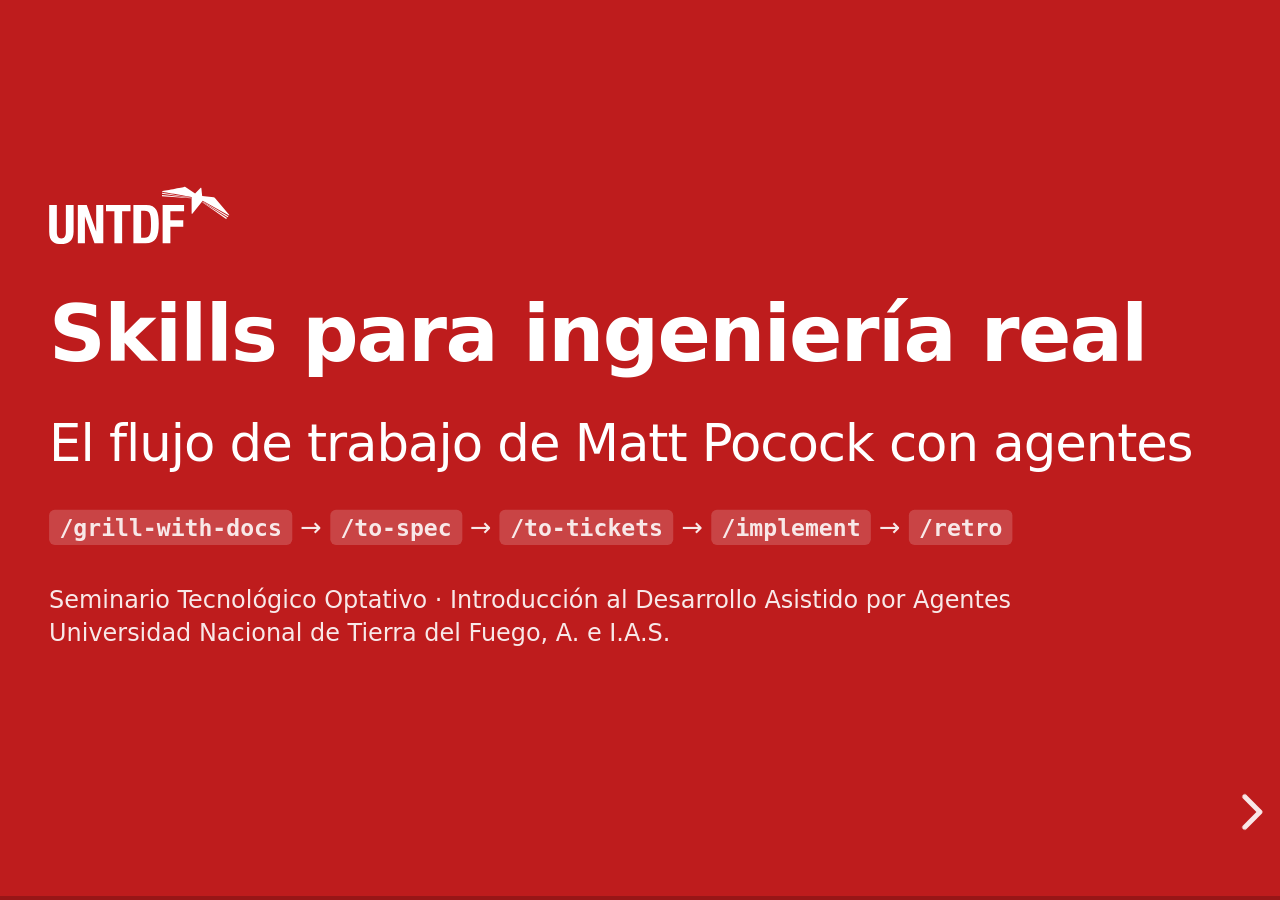
<file: slides/index.src.html>
<!doctype html>
<html lang="es">
  <head>
    <meta charset="utf-8" />
    <meta name="viewport" content="width=device-width, initial-scale=1.0" />
    <title>Skills para ingeniería real · UNTDF</title>
    <link rel="stylesheet" href="vendor/reveal/reset.css" />
    <link rel="stylesheet" href="vendor/reveal/reveal.css" />
    <link rel="stylesheet" href="vendor/reveal/plugin/highlight/monokai.css" />
    <link rel="stylesheet" href="untdf.css" />
    <link rel="stylesheet" href="matt.css" />
  </head>
  <body>
    <div class="reveal">
      <div class="slides">
        <!-- ================= APERTURA ================= -->
        <section class="seccion" data-background-color="#BE1C1D" data-state="fondo-rojo" data-titulo="Apertura">
          <div style="margin-top: 80px">
            <img class="portada-logo" src="assets/logo-untdf-white.svg" alt="UNTDF" />
            <h1 style="font-size: 2.3em">Skills para ingeniería real</h1>
            <h2 style="font-weight: 400">El flujo de trabajo de Matt Pocock con agentes</h2>
            <p style="margin-top: 1.4em; font-size: 0.75em">
              <span class="cmd-skill">/grill-with-docs</span> → <span class="cmd-skill">/to-spec</span> →
              <span class="cmd-skill">/to-tickets</span> → <span class="cmd-skill">/implement</span> →
              <span class="cmd-skill">/retro</span>
            </p>
            <p style="margin-top: 1.6em; font-size: 0.7em">
              Seminario Tecnológico Optativo · Introducción al Desarrollo Asistido por Agentes<br />
              Universidad Nacional de Tierra del Fuego, A. e I.A.S.
            </p>
          </div>
          <aside class="notes">
            Hoy cerramos el bloque SDD con un enfoque distinto: no es una herramienta que es dueña del proceso, sino un
            conjunto de skills chicas que componemos. Al final lo aplican sobre la demo de inscripciones.
          </aside>
        </section>

        <section>
          <h2>Hoja de ruta</h2>
          <div class="ruta">
            <div><b>1</b>De dónde venimos y qué falla<br /><small>10 min</small></div>
            <div><b>2</b>Qué es un skill<br /><small>8 min</small></div>
            <div><b>3</b>Cuatro ideas de fondo<br /><small>12 min</small></div>
            <div><b>4</b>El flujo principal, paso a paso<br /><small>25 min</small></div>
            <div><b>5</b>Beneficios y costos<br /><small>5 min</small></div>
            <div><b>6</b>El caso: cancelar y reinscribir<br /><small>15 min</small></div>
            <div><b>7</b>Manos a la obra<br /><small>45 min</small></div>
            <div><b>8</b>Cierre<br /><small>5 min</small></div>
          </div>
          <p class="muted chico" style="margin-top: 1.2em">
            Fuentes: <code>github.com/mattpocock/skills</code> (MIT) y <code>aihero.dev/skills</code>. Los artefactos del
            caso están en <code>matt-skills/ejemplo/</code>.
          </p>
        </section>

        <!-- ================= 1 · DE DÓNDE VENIMOS ================= -->
        <section data-titulo="1 · De dónde venimos">
          <h2>Lo que ya probamos con la misma funcionalidad</h2>
          <div class="timeline">
            <div class="hito"><b>01</b>Plan mode<br />+ implement</div>
            <div class="hito"><b>02</b>Research →<br />Plan → Implement</div>
            <div class="hito"><b>03</b>SDD manual<br />spec · plan · tasks</div>
            <div class="hito"><b>04</b>OpenSpec<br />changes + specs vivas</div>
            <div class="hito"><b>05</b>Spec Kit<br />constitution + /specify…</div>
            <div class="hito destacado"><b>hoy</b>Skills<br />de Matt Pocock</div>
          </div>
          <div class="dos-col" style="margin-top: 0.6em">
            <div class="tarjeta gris fragment">
              <h3>Lo que aprendimos</h3>
              Escribir antes de programar alinea al agente. Separar fases ayuda a revisar.
            </div>
            <div class="tarjeta fragment">
              <h3>Lo que molestó</h3>
              Mucha ceremonia, muchos documentos que nadie relee, y el proceso lo decide la herramienta.
            </div>
          </div>
          <aside class="notes">
            Preguntarles: ¿qué les molestó de OpenSpec / Spec Kit? Suelen decir: muchos archivos, prompts largos, el
            agente escribe specs que después no se leen.
          </aside>
        </section>

        <section>
          <h2>La apuesta de Matt Pocock</h2>
          <div class="cita">
            “Approaches like GSD, BMAD, and Spec-Kit try to help by owning the process. But while doing so, they take
            away your control and make bugs in the process hard to resolve.
            <b>These skills are designed to be small, easy to adapt, and composable.</b>”
            <small class="muted">— README de <code>mattpocock/skills</code></small>
          </div>
          <div class="dos-col" style="margin-top: 1em">
            <div class="tarjeta gris">
              <h3>🏭 Framework dueño del proceso</h3>
              Un pipeline fijo. Si una fase no te sirve, peleás contra la herramienta.
            </div>
            <div class="tarjeta">
              <h3>🧰 Caja de herramientas</h3>
              Piezas chicas que se combinan. Usás la que el momento pide, y la podés editar.
            </div>
          </div>
          <p class="centro muted chico fragment" style="margin-top: 0.8em">
            “Skills for <strong>real engineers</strong> — not vibe coding.”
          </p>
        </section>

        <section>
          <h2>Cuatro formas en que falla trabajar con agentes</h2>
          <div class="fallas">
            <div class="falla fragment">
              <span class="n">1</span>
              <h3>No hizo lo que quería</h3>
              <span>Desalineación: creíste que entendió y no.</span>
              <span class="cura"><b>Cura:</b> que te <em>interrogue</em> antes de construir.<br /><span class="cmd-skill">/grill-with-docs</span></span>
            </div>
            <div class="falla fragment">
              <span class="n">2</span>
              <h3>Habla de más</h3>
              <span>Usa 20 palabras donde alcanza 1: no conoce la jerga del proyecto.</span>
              <span class="cura"><b>Cura:</b> un <em>lenguaje compartido</em> escrito.<br /><code>GLOSSARY.md</code></span>
            </div>
            <div class="falla fragment">
              <span class="n">3</span>
              <h3>El código no anda</h3>
              <span>Programa a ciegas, sin feedback de lo que ejecuta.</span>
              <span class="cura"><b>Cura:</b> loops de feedback chicos.<br /><span class="cmd-skill">/tdd</span></span>
            </div>
            <div class="falla fragment">
              <span class="n">4</span>
              <h3>Bola de barro</h3>
              <span>El agente acelera la entropía del código.</span>
              <span class="cura"><b>Cura:</b> cuidar el diseño todos los días.<br /><span class="cmd-skill">/codebase-design</span></span>
            </div>
          </div>
          <aside class="notes">
            Es la estructura del README de Matt: cada skill existe para curar un modo de falla concreto. Esta slide es
            el "por qué" de toda la clase.
          </aside>
        </section>

        <section>
          <h2>Nada nuevo: los clásicos tienen las respuestas</h2>
          <div class="libros">
            <div class="libro l1">
              <b>The Pragmatic Programmer</b><span class="autor">Thomas &amp; Hunt</span>
              <span class="idea">Tracer bullets · pasos chicos</span>
            </div>
            <div class="libro l2">
              <b>Domain-Driven Design</b><span class="autor">Eric Evans</span>
              <span class="idea">Lenguaje ubicuo</span>
            </div>
            <div class="libro l3">
              <b>Extreme Programming Explained</b><span class="autor">Kent Beck</span>
              <span class="idea">TDD · diseño diario</span>
            </div>
            <div class="libro l4">
              <b>A Philosophy of Software Design</b><span class="autor">John Ousterhout</span>
              <span class="idea">Módulos profundos</span>
            </div>
          </div>
          <p class="frase centro chico fragment" style="margin-top: 0.8em">
            Con agentes estas prácticas pasan de <em>recomendables</em> a <em>obligatorias</em>:<br />
            la ventana de contexto no perdona.
          </p>
        </section>

        <!-- ================= 2 · QUÉ ES UN SKILL ================= -->
        <section class="seccion" data-background-color="#BE1C1D" data-state="fondo-rojo" data-titulo="2 · Qué es un skill">
          <div style="margin-top: 150px">
            <div class="numero">2</div>
            <h2>Qué es un skill</h2>
            <p>Una carpeta con un <code>SKILL.md</code>. Nada más (y nada menos).</p>
          </div>
        </section>

        <section data-sincronizar>
          <h2>Anatomía de un skill</h2>
          <div class="anatomia">
            <div>
              <span class="archivo">grilling/SKILL.md</span>
              <pre class="envolver"><code class="markdown" data-line-numbers="1-4|2|3|6|8|12-24|28" data-incluir="referencias/skills/grilling.SKILL.md"></code></pre>
            </div>
            <ul class="callouts">
              <li data-step="1" data-n="1"><b>Frontmatter</b>: metadatos que el agente ve siempre.</li>
              <li data-step="2" data-n="2"><b>name</b>: se invoca como <span class="cmd-skill">/grilling</span>.</li>
              <li data-step="3" data-n="3"><b>description</b>: cuándo usarlo. Es lo único que ocupa contexto hasta que hace falta.</li>
              <li data-step="4" data-n="4"><b>Cuerpo</b>: prosa que se carga al invocarlo. Primera idea: un <b>árbol de decisiones</b>.</li>
              <li data-step="5" data-n="5">Vocabulario propio: <b>rondas</b> y <b>frontera</b>.</li>
              <li data-step="6" data-n="6">Formato exacto de cada ronda, con <b>recomendación</b>; “sí” la acepta.</li>
              <li data-step="7" data-n="7">Roles: los <b>hechos</b> los busca el agente, las <b>decisiones</b> son tuyas.</li>
            </ul>
          </div>
          <aside class="notes">
            Divulgación progresiva: el agente ve solo name + description de todos los skills; el cuerpo entra al
            contexto cuando se usa. Por eso pueden tener muchos sin pagar tokens.
          </aside>
        </section>

        <section>
          <h2>Dos tipos de skill</h2>
          <div class="dos-col">
            <div class="tarjeta">
              <h3>👤 Invocados por vos</h3>
              <p><code>disable-model-invocation: true</code></p>
              <p>Orquestan un proceso. Solo arrancan cuando escribís el comando.</p>
              <p>
                <span class="cmd-skill">/grill-with-docs</span> <span class="cmd-skill">/to-spec</span>
                <span class="cmd-skill">/to-tickets</span> <span class="cmd-skill">/implement</span>
                <span class="cmd-skill">/retro</span>
              </p>
            </div>
            <div class="tarjeta gris">
              <h3>🤖 Invocables por el modelo</h3>
              <p>Disciplina reutilizable. El agente los usa solo cuando la tarea encaja.</p>
              <p>
                <span class="cmd-skill">/grilling</span> <span class="cmd-skill">/tdd</span>
                <span class="cmd-skill">/domain-modeling</span> <span class="cmd-skill">/code-review</span>
                <span class="cmd-skill">/prototype</span>
              </p>
            </div>
          </div>
          <div class="fragment" style="margin-top: 0.3em">
            <span class="archivo">grill-with-docs/SKILL.md</span>
            <pre class="chico envolver"><code class="markdown" data-incluir="referencias/skills/grill-with-docs.SKILL.md"></code></pre>
          </div>
          <aside class="notes">
            Mostrar que grill-with-docs es UNA línea: compone grilling + domain-modeling. Esa es la idea de
            "componibles": un skill de proceso arma su comportamiento con skills de disciplina.
          </aside>
        </section>

        <section>
          <h2>Instalar y configurar, una vez por repo</h2>
          <div class="terminal">
            <div class="barra"><i></i><i></i><i></i><span>demo-inscripciones</span></div>
            <div class="cuerpo"><div class="comentario"># copia editable de los skills en el proyecto (elegís agente y skills)</div><div class="cmd">npx skills@latest add mattpocock/skills -a opencode</div><div class="comentario fragment"># dentro del agente: configura tracker, etiquetas y docs de dominio</div><div class="cmd fragment">/setup-matt-pocock-skills</div></div>
          </div>
          <div class="tres-col fragment" style="margin-top: 0.4em">
            <div class="tarjeta"><h3>Issue tracker</h3>GitHub, GitLab o <b>markdown local</b> en <code>.scratch/</code>.</div>
            <div class="tarjeta"><h3>Etiquetas</h3><code>ready-for-agent</code>, <code>needs-info</code>… (solo si usás <span class="cmd-skill">/triage</span>).</div>
            <div class="tarjeta"><h3>Docs de dominio</h3>Un <code>GLOSSARY.md</code> en la raíz + <code>docs/adr/</code>.</div>
          </div>
          <p class="muted chico fragment">El resultado es un bloque <code>## Agent skills</code> en <code>AGENTS.md</code> que apunta a <code>docs/agents/*.md</code>.</p>
          <aside class="notes">
            Con Claude Code también existe el plugin (claude plugin install mattpocock-skills). En clase usamos
            OpenCode: si un comando no aparece con barra, se le pide al agente "usá el skill X".
          </aside>
        </section>

        <!-- ================= 3 · IDEAS DE FONDO ================= -->
        <section class="seccion" data-background-color="#BE1C1D" data-state="fondo-rojo" data-titulo="3 · Ideas de fondo">
          <div style="margin-top: 150px">
            <div class="numero">3</div>
            <h2>Cuatro ideas de fondo</h2>
            <p>Smart zone · fronteras de fase · tracer bullets · módulos profundos</p>
          </div>
        </section>

        <section>
          <h2>La <em style="font-style: normal">smart zone</em></h2>
          <p class="chico">La ventana de contexto es grande, pero el modelo no razona igual de bien en toda ella.</p>
          <div class="ventana">
            <div class="barra">
              <div class="smart">smart zone</div>
              <div class="dumb">la atención se diluye: decisiones peores, se olvida de lo pactado</div>
            </div>
            <div class="escala"><span>0</span><span>~120–150k tokens</span><span></span><span></span><span></span><span>1M</span></div>
          </div>
          <div class="tres-col" style="margin-top: 1em">
            <div class="tarjeta fragment"><h3>Consecuencia 1</h3>Tareas que <b>entren</b> en una sesión. Si no entran, se parten.</div>
            <div class="tarjeta fragment"><h3>Consecuencia 2</h3>Lo importante se escribe en <b>archivos</b>, no se deja solo en la charla.</div>
            <div class="tarjeta fragment"><h3>Consecuencia 3</h3>Cada ticket arranca con la ventana <b>limpia</b> (<code>/clear</code>).</div>
          </div>
          <aside class="notes">
            Matt da ~120k en un artículo y ~150k en ask-matt; depende del modelo. Lo importante es la idea: la ventana
            "útil" es mucho más chica que la anunciada.
          </aside>
        </section>

        <section>
          <h2>Fuentes primarias y secundarias</h2>
          <div class="dos-col">
            <div class="tarjeta" style="border-top-color: var(--verde)">
              <h3>Fuente primaria</h3>
              La sesión tal como ocurrió: cada pregunta, cada respuesta, cada “no, así no”.
              <ul class="checks"><li>Información completa</li></ul>
              <ul class="checks mal"><li>Mucho ruido, poco espacio libre</li></ul>
            </div>
            <div class="tarjeta gris">
              <h3>Fuente secundaria</h3>
              Un resumen: <code>/compact</code>, un <span class="cmd-skill">/handoff</span>, una spec.
              <ul class="checks"><li>Liviana, deja espacio</li></ul>
              <ul class="checks mal"><li>Con pérdida: el resumen puede “aplanar” una decisión</li></ul>
            </div>
          </div>
          <p class="frase centro chico fragment" style="margin-top: 0.8em">
            Limpiar el contexto relevante te hace perder el <em>por qué</em>,<br />y leer el diff no te lo devuelve.
          </p>
        </section>

        <section>
          <h2>¿Qué hago al terminar una fase?</h2>
          <p class="muted chico">Se decide <b>en la frontera</b> entre fases, nunca a la mitad. La primera respuesta “sí” gana.</p>
          <div class="decision">
            <div class="paso fragment"><span class="num">1</span><span>¿La próxima fase necesita esta sesión como fuente primaria, o queda smart zone?</span><span class="accion">seguir</span></div>
            <div class="paso fragment"><span class="num">2</span><span>¿Todo lo de esta sesión es descartable para lo que sigue?</span><span class="accion">/clear</span></div>
            <div class="paso fragment"><span class="num">3</span><span>¿Cambio de agente, de carpeta, se lo paso a alguien o abro un desvío?</span><span class="accion">/handoff</span></div>
            <div class="paso fragment"><span class="num">4</span><span>¿Se puede hacer sin mí (AFK), por ejemplo una revisión?</span><span class="accion">subagente</span></div>
            <div class="paso default fragment"><span class="num">5</span><span>Si no: contexto relevante, mismo agente, sigo en el loop.</span><span class="accion">/compact</span></div>
          </div>
          <aside class="notes">
            De ask-matt/PHASE-BOUNDARIES.md. Ejemplo estándar: grilling → implementación es "seguir", porque la
            implementación quiere el razonamiento literal, no un resumen.
          </aside>
        </section>

        <section>
          <h2>Tracer bullets: rebanadas verticales</h2>
          <div class="dos-col" style="gap: 2em">
            <div>
              <h3 class="centro">❌ Por capas</h3>
              <div class="rebanadas horizontal">
                <span></span><span class="tit">1</span><span class="tit">2</span><span class="tit">3</span><span class="tit">4</span><span class="tit">5</span>
                <span class="capa">Modelo</span><span class="celda fila-1"></span><span class="celda fila-1"></span><span class="celda fila-1"></span><span class="celda fila-1"></span><span class="celda fila-1"></span>
                <span class="capa">Servicio</span><span class="celda"></span><span class="celda"></span><span class="celda"></span><span class="celda"></span><span class="celda"></span>
                <span class="capa">Vista</span><span class="celda"></span><span class="celda"></span><span class="celda"></span><span class="celda"></span><span class="celda"></span>
                <span class="capa">Template</span><span class="celda"></span><span class="celda"></span><span class="celda"></span><span class="celda"></span><span class="celda"></span>
                <span class="capa">Tests</span><span class="celda"></span><span class="celda"></span><span class="celda"></span><span class="celda"></span><span class="celda"></span>
              </div>
              <p class="chico muted">Todo el modelo primero. Recién al final sabés si el camino funciona.</p>
            </div>
            <div class="fragment">
              <h3 class="centro">✅ Tracer bullet</h3>
              <div class="rebanadas">
                <span></span><span class="tit">01</span><span class="tit">02</span><span class="tit">03</span><span class="tit">04</span><span class="tit">05</span>
                <span class="capa">Modelo</span><span class="celda col-1"></span><span class="celda"></span><span class="celda"></span><span class="celda"></span><span class="celda"></span>
                <span class="capa">Servicio</span><span class="celda col-1"></span><span class="celda"></span><span class="celda"></span><span class="celda"></span><span class="celda"></span>
                <span class="capa">Vista</span><span class="celda col-1"></span><span class="celda"></span><span class="celda"></span><span class="celda"></span><span class="celda"></span>
                <span class="capa">Template</span><span class="celda col-1"></span><span class="celda"></span><span class="celda"></span><span class="celda"></span><span class="celda"></span>
                <span class="capa">Tests</span><span class="celda col-1"></span><span class="celda"></span><span class="celda"></span><span class="celda"></span><span class="celda"></span>
              </div>
              <p class="chico muted">Un camino angosto pero <b>completo</b>, demostrable y probado. Después la siguiente.</p>
            </div>
          </div>
          <p class="centro chico fragment" style="margin-top: 0.4em">
            El agente tiende a “correr más rápido que sus faros”: construye capas enteras a oscuras. La rebanada lo obliga a pedir feedback.
          </p>
        </section>

        <section>
          <h2>Módulos profundos y <em style="font-style: normal">seams</em></h2>
          <div class="modulos">
            <div class="modulo">
              <div class="interfaz" style="width: 90px"></div>
              <div class="cuerpo" style="width: 90px; height: 200px"></div>
              <b>Profundo</b>mucho comportamiento,<br />interfaz chica
            </div>
            <div class="modulo">
              <div class="interfaz" style="width: 240px"></div>
              <div class="cuerpo" style="width: 240px; height: 40px"></div>
              <b>Superficial</b>interfaz enorme,<br />hace poco
            </div>
          </div>
          <div class="dos-col" style="margin-top: 0.8em">
            <div class="tarjeta fragment">
              <h3>Seam (costura)</h3>
              La frontera pública donde se observa el comportamiento sin meterse adentro. <b>Ahí van los tests.</b>
            </div>
            <div class="tarjeta gris fragment">
              <h3>En la demo</h3>
              <code>register(student=…, activity_id=…)</code> devuelve un código. Es un seam: probamos ahí, no contra la base.
            </div>
          </div>
          <aside class="notes">
            Vocabulario de codebase-design. /to-spec pide acordar los seams antes de escribir la spec, y /tdd solo
            escribe tests en seams acordados.
          </aside>
        </section>

        <!-- ================= 4 · EL FLUJO PRINCIPAL ================= -->
        <section class="seccion" data-background-color="#BE1C1D" data-state="fondo-rojo" data-titulo="4 · El flujo principal">
          <div style="margin-top: 150px">
            <div class="numero">4</div>
            <h2>El flujo principal: de la idea al código</h2>
            <p>Y los desvíos que se suman a él.</p>
          </div>
        </section>

        <section>
          <h2>El mapa</h2>
          <div class="mapa">
            <span class="nodo lateral" style="grid-column: 3; grid-row: 1">prototype<small>pregunta que no se responde charlando</small></span>
            <span class="nodo lateral" style="grid-column: 5; grid-row: 1">wayfinder<small>esfuerzo enorme y difuso</small></span>
            <span class="nodo lateral" style="grid-column: 9; grid-row: 1">triage · diagnosing-bugs<small>bugs y pedidos que llegan</small></span>

            <span class="nodo precond" style="grid-column: 1; grid-row: 2">setup<small>una vez</small></span>
            <span class="fl" style="grid-column: 2; grid-row: 2">→</span>
            <span class="nodo lleno" style="grid-column: 3; grid-row: 2">grill-with-docs<small>alinear</small></span>
            <span class="fl" style="grid-column: 4; grid-row: 2">→</span>
            <span class="nodo principal" style="grid-column: 5; grid-row: 2">to-spec<small>destino</small></span>
            <span class="fl" style="grid-column: 6; grid-row: 2">→</span>
            <span class="nodo principal" style="grid-column: 7; grid-row: 2">to-tickets<small>rebanadas</small></span>
            <span class="fl" style="grid-column: 8; grid-row: 2">→</span>
            <span class="bucle" style="grid-column: 9; grid-row: 2">
              <span class="etq">× ticket</span>
              <span class="nodo lleno">implement<small>tdd + code-review</small></span>
            </span>
            <span class="fl" style="grid-column: 10; grid-row: 2">→</span>
            <span class="nodo principal" style="grid-column: 11; grid-row: 2">retro<small>mejorar el entorno</small></span>

            <span class="fl v" style="grid-column: 3; grid-row: 3">↑</span>
            <span class="nodo salud" style="grid-column: 1 / span 4; grid-row: 3; justify-self: start">improve-codebase-architecture<small>mantenimiento: genera ideas</small></span>
          </div>
          <div class="tres-col chico" style="margin-top: 1em">
            <div><b>Rojo</b>: la columna vertebral. Por acá pasa casi todo.</div>
            <div><b style="color: var(--agente)">Violeta</b>: rampas de entrada y desvíos que vuelven al flujo.</div>
            <div><b style="color: var(--verde)">Verde</b>: salud del código, sin feature de por medio.</div>
          </div>
          <aside class="notes">
            Fuente: ask-matt/SKILL.md. Si el cambio es chico y entra en una sesión, después del grill se va directo a
            /implement en la misma ventana. to-spec/to-tickets son para lo que no entra en una sesión.
          </aside>
        </section>

        <!-- grill-with-docs -->
        <section>
          <div class="migas"><span class="aqui">grill-with-docs</span><i>→</i><span>to-spec</span><i>→</i><span>to-tickets</span><i>→</i><span>implement</span><i>→</i><span>retro</span></div>
          <h2>Paso 1 · <span class="cmd-skill">/grill-with-docs</span></h2>
          <div class="dos-col">
            <div>
              <p class="chico">El agente te <b>interroga</b> sobre la idea hasta que los dos entienden lo mismo.</p>
              <ul class="chico">
                <li class="fragment">Mapea las decisiones como un <b>árbol</b>: cada decisión abre otras.</li>
                <li class="fragment">Pregunta en <b>rondas</b>: toda la <b>frontera</b> (lo que ya se puede preguntar) junta, numerada.</li>
                <li class="fragment">Cada pregunta trae <b>su recomendación</b>: decir “sí” la acepta.</li>
                <li class="fragment">Lo que se puede averiguar leyendo el código, <b>lo averigua él</b>.</li>
              </ul>
            </div>
            <div class="arbol">
              <svg viewBox="0 0 420 300" role="img" aria-label="Árbol de decisiones con frontera">
                <g stroke="#bbb" stroke-width="3">
                  <line x1="210" y1="40" x2="90" y2="120" /><line x1="210" y1="40" x2="210" y2="120" /><line x1="210" y1="40" x2="330" y2="120" />
                  <line x1="90" y1="120" x2="50" y2="210" /><line x1="90" y1="120" x2="130" y2="210" />
                  <line x1="330" y1="120" x2="300" y2="210" /><line x1="330" y1="120" x2="370" y2="210" />
                  <line x1="130" y1="210" x2="130" y2="275" />
                </g>
                <circle class="n-ok" cx="210" cy="40" r="20" />
                <circle class="n-ok" cx="90" cy="120" r="18" />
                <circle class="n-ok" cx="330" cy="120" r="18" />
                <circle class="n-front" cx="210" cy="120" r="18" />
                <circle class="n-front" cx="50" cy="210" r="16" />
                <circle class="n-front" cx="130" cy="210" r="16" />
                <circle class="n-front" cx="300" cy="210" r="16" />
                <circle class="n-front" cx="370" cy="210" r="16" />
                <circle class="n-pend" cx="130" cy="275" r="14" />
                <g font-size="15" fill="#2b2b2b">
                  <text x="245" y="45">idea</text>
                  <text x="0" y="290" fill="#6f6f6e">● decidido</text>
                  <text x="150" y="290" fill="#be1c1d">● frontera (esta ronda)</text>
                  <text x="330" y="290" fill="#999">● después</text>
                </g>
              </svg>
            </div>
          </div>
          <aside class="notes">
            Una pregunta que depende de otra aún abierta va a una ronda posterior. Por eso es "por rondas" y no "todo
            junto": cada respuesta mueve la frontera.
          </aside>
        </section>

        <section>
          <div class="migas"><span class="aqui">grill-with-docs</span><i>→</i><span>to-spec</span><i>→</i><span>to-tickets</span><i>→</i><span>implement</span><i>→</i><span>retro</span></div>
          <h2>“with docs”: el rastro en papel</h2>
          <table>
            <thead><tr><th>Lo que se resolvió</th><th>Dónde queda</th></tr></thead>
            <tbody>
              <tr class="fragment"><td>Un <b>término</b>: la palabra del proyecto para una cosa</td><td><code>GLOSSARY.md</code>, en el momento en que se resuelve</td></tr>
              <tr class="fragment"><td>Una decisión <b>difícil de revertir</b>, <b>sorprendente</b> sin contexto y fruto de un <b>trade-off real</b></td><td>Un ADR en <code>docs/adr/0001-….md</code></td></tr>
              <tr class="fragment"><td>Todo lo demás que decidiste</td><td>⚠️ Solo en la conversación</td></tr>
            </tbody>
          </table>
          <div class="dos-col fragment" style="margin-top: 0.8em">
            <div class="tarjeta">
              <h3>Glosario = solo vocabulario</h3>
              Sin detalles de implementación. Ni spec, ni notas sueltas.
            </div>
            <div class="tarjeta alerta">
              <h3>Por eso no se limpia</h3>
              La tercera fila es la trampa: el grill se continúa con <span class="cmd-skill">/to-spec</span> <b>en la misma sesión</b>.
            </div>
          </div>
        </section>

        <section>
          <div class="migas"><span class="aqui">grill-with-docs</span><i>→</i><span>to-spec</span><i>→</i><span>to-tickets</span><i>→</i><span>implement</span><i>→</i><span>retro</span></div>
          <h2>Desvío: cuando charlar no alcanza</h2>
          <table>
            <thead><tr><th>Tipo de pregunta</th><th>Ejemplo</th><th>¿Se responde en el grill?</th></tr></thead>
            <tbody>
              <tr><td><b>Baja fidelidad</b></td><td>¿En qué URL vive la confirmación?</td><td>✅ Sí</td></tr>
              <tr><td><b>Alta fidelidad</b></td><td>¿Cómo se siente el formulario? ¿El modelo de estados cierra?</td><td>❌ Hay que verlo</td></tr>
            </tbody>
          </table>
          <div class="flujo" style="margin-top: 1em">
            <div class="caja roja">grill<small>sesión A</small></div>
            <div class="flecha">→<small>/handoff</small></div>
            <div class="caja punteada">prototype<small>sesión B, código descartable</small></div>
            <div class="flecha">→<small>/handoff</small></div>
            <div class="caja roja">grill<small>sesión A, con la respuesta</small></div>
          </div>
          <p class="chico muted centro">El prototipo se guarda en una rama <code>prototype/&lt;nombre&gt;</code>: es fuente primaria. A <code>main</code> va solo la decisión.</p>
        </section>

        <!-- to-spec -->
        <section>
          <div class="migas"><span class="hecho">grill-with-docs</span><i>→</i><span class="aqui">to-spec</span><i>→</i><span>to-tickets</span><i>→</i><span>implement</span><i>→</i><span>retro</span></div>
          <h2>Paso 2 · <span class="cmd-skill">/to-spec</span></h2>
          <div class="dos-col">
            <div>
              <p class="chico"><b>No interroga</b>: sintetiza lo que ya se habló y lo publica en el issue tracker.</p>
              <ol class="chico">
                <li class="fragment">Explora el código y usa el vocabulario del glosario.</li>
                <li class="fragment">Propone los <b>seams</b> donde se va a probar (cuanto más arriba y menos, mejor) y <b>te los confirma</b>.</li>
                <li class="fragment">Escribe la spec con la plantilla y le pone <code>ready-for-agent</code>.</li>
              </ol>
            </div>
            <div class="tarjeta">
              <h3>Plantilla</h3>
              <ul class="chico" style="margin-left: 0.6em">
                <li>Problem Statement · Solution</li>
                <li>User Stories <b>(una lista larga)</b></li>
                <li>Implementation Decisions</li>
                <li>Testing Decisions</li>
                <li>Out of Scope · Further Notes</li>
              </ul>
              <p class="chico muted">Sin rutas de archivos ni código: envejecen rápido.</p>
            </div>
          </div>
          <aside class="notes">
            Diferencia con OpenSpec/Spec Kit: la spec describe el destino desde el usuario; no es un documento vivo que
            se archiva en el repo, es un issue que se cierra cuando se entrega.
          </aside>
        </section>

        <!-- to-tickets -->
        <section>
          <div class="migas"><span class="hecho">grill-with-docs</span><i>→</i><span class="hecho">to-spec</span><i>→</i><span class="aqui">to-tickets</span><i>→</i><span>implement</span><i>→</i><span>retro</span></div>
          <h2>Paso 3 · <span class="cmd-skill">/to-tickets</span></h2>
          <div class="dos-col" style="grid-template-columns: 1fr 1.1fr">
            <div>
              <ul class="chico">
                <li>Cada ticket es un <b>tracer bullet</b>: atraviesa todas las capas y se puede demostrar solo.</li>
                <li class="fragment">Cada uno entra en <b>una ventana limpia</b>.</li>
                <li class="fragment">Declara sus <b>bloqueos</b>: qué tickets tienen que estar antes.</li>
                <li class="fragment">Te pregunta: ¿granularidad? ¿bloqueos correctos? ¿unir o partir?</li>
              </ul>
            </div>
            <div class="dag fragment">
              <svg viewBox="0 0 460 250" role="img" aria-label="Grafo de tickets con bloqueos">
                <defs><marker id="fl" viewBox="0 0 10 10" refX="9" refY="5" markerWidth="7" markerHeight="7" orient="auto"><path d="M0,0 L10,5 L0,10 z" fill="#999" /></marker></defs>
                <g stroke="#999" stroke-width="2.5" marker-end="url(#fl)" fill="none">
                  <line x1="95" y1="125" x2="180" y2="50" /><line x1="95" y1="125" x2="180" y2="125" /><line x1="95" y1="125" x2="180" y2="200" />
                  <line x1="275" y1="50" x2="355" y2="115" /><line x1="275" y1="125" x2="355" y2="125" />
                </g>
                <g font-size="14" font-weight="700" text-anchor="middle">
                  <rect x="10" y="100" width="85" height="50" rx="10" fill="#be1c1d" /><text x="52" y="130" fill="#fff">01</text>
                  <rect x="180" y="25" width="95" height="50" rx="10" fill="#fff" stroke="#6f6f6e" stroke-width="3" /><text x="227" y="55">02</text>
                  <rect x="180" y="100" width="95" height="50" rx="10" fill="#fff" stroke="#6f6f6e" stroke-width="3" /><text x="227" y="130">03</text>
                  <rect x="180" y="175" width="95" height="50" rx="10" fill="#fff" stroke="#6f6f6e" stroke-width="3" /><text x="227" y="205">05</text>
                  <rect x="355" y="100" width="95" height="50" rx="10" fill="#fff" stroke="#6f6f6e" stroke-width="3" /><text x="402" y="130">04</text>
                </g>
                <text x="52" y="175" font-size="13" text-anchor="middle" fill="#be1c1d">frontera</text>
                <text x="227" y="245" font-size="12" text-anchor="middle" fill="#6f6f6e">cuando 01 termina, 02 · 03 · 05 se pueden tomar en paralelo</text>
              </svg>
            </div>
          </div>
          <p class="chico muted">Tracker local: un archivo por ticket en <code>.scratch/&lt;feature&gt;/issues/NN-slug.md</code>. En GitHub o Linear, bloqueos nativos.</p>
        </section>

        <!-- implement -->
        <section>
          <div class="migas"><span class="hecho">grill-with-docs</span><i>→</i><span class="hecho">to-spec</span><i>→</i><span class="hecho">to-tickets</span><i>→</i><span class="aqui">implement</span><i>→</i><span>retro</span></div>
          <h2>Paso 4 · <span class="cmd-skill">/implement</span> un ticket por vez</h2>
          <div class="anatomia mitad">
            <div>
              <span class="archivo">implement/SKILL.md</span>
              <pre class="chico envolver"><code class="markdown" data-incluir="referencias/skills/implement.SKILL.md"></code></pre>
            </div>
            <div>
              <ul class="chico">
                <li><b>TDD</b> en los seams acordados.</li>
                <li>Typecheck y tests de un archivo seguido; la suite completa una vez al final.</li>
                <li><b>Code review</b> antes de cerrar.</li>
                <li><b>Commit</b> en la rama actual.</li>
              </ul>
              <div class="tarjeta fragment" style="margin-top: 0.6em">
                <h3><code>/clear</code> entre tickets</h3>
                El ticket es autocontenido: el contexto del anterior es descartable.
              </div>
              <div class="tarjeta gris fragment" style="margin-top: 0.4em">
                <h3><span class="cmd-skill">/implement-spec</span></h3>
                Variante que orquesta subagentes en paralelo sobre la frontera, en una rama de integración.
              </div>
            </div>
          </div>
        </section>

        <section>
          <div class="migas"><span class="hecho">grill-with-docs</span><i>→</i><span class="hecho">to-spec</span><i>→</i><span class="hecho">to-tickets</span><i>→</i><span class="aqui">implement · tdd</span><i>→</i><span>retro</span></div>
          <h2>Adentro de implement: <span class="cmd-skill">/tdd</span></h2>
          <div class="flujo" style="font-size: 1.1em; margin: 0.3em 0 0.6em">
            <div class="caja roja">🔴 Red<small>un test que falla</small></div>
            <div class="flecha">→</div>
            <div class="caja" style="border-color: var(--verde); color: var(--verde)">🟢 Green<small>lo mínimo para pasar</small></div>
            <div class="flecha">→</div>
            <div class="caja punteada">siguiente rebanada<small>un test, una implementación</small></div>
          </div>
          <div class="tres-col">
            <div class="tarjeta alerta fragment"><h3>Acoplado</h3>Mockea internos o verifica consultando la base en vez de usar la interfaz. Se rompe al refactorizar.</div>
            <div class="tarjeta alerta fragment"><h3>Tautológico</h3>Calcula el esperado igual que el código: <code>assert add(a,b) == a+b</code>. Nunca puede fallar.</div>
            <div class="tarjeta alerta fragment"><h3>Horizontal</h3>Todos los tests primero y después todo el código: prueba un comportamiento <b>imaginado</b>.</div>
          </div>
          <p class="chico muted centro fragment">Refactorizar <b>no</b> es parte del loop: es trabajo de la etapa de revisión.</p>
        </section>

        <section>
          <div class="migas"><span class="hecho">grill-with-docs</span><i>→</i><span class="hecho">to-spec</span><i>→</i><span class="hecho">to-tickets</span><i>→</i><span class="aqui">implement · code-review</span><i>→</i><span>retro</span></div>
          <h2>Adentro de implement: <span class="cmd-skill">/code-review</span></h2>
          <p class="chico">Revisa el diff contra un punto fijo, en <b>dos ejes</b> y con dos subagentes en paralelo:</p>
          <div class="dos-col">
            <div class="tarjeta">
              <h3>📏 Standards</h3>
              ¿Respeta los estándares documentados del repo?<br />
              + una base de <i>code smells</i> de Fowler: nombre misterioso, código duplicado, generalidad especulativa…
            </div>
            <div class="tarjeta gris">
              <h3>🎯 Spec</h3>
              ¿Hace lo que pidió el issue?<br />
              Lo que falta · lo que sobra (scope creep) · lo que parece hecho pero está mal.
            </div>
          </div>
          <p class="frase centro chico fragment" style="margin-top: 0.8em">
            No se mezclan: código prolijo que hace <em>otra cosa</em><br />no puede tapar el fallo del otro eje.
          </p>
        </section>

        <!-- retro -->
        <section>
          <div class="migas"><span class="hecho">grill-with-docs</span><i>→</i><span class="hecho">to-spec</span><i>→</i><span class="hecho">to-tickets</span><i>→</i><span class="hecho">implement</span><i>→</i><span class="aqui">retro</span></div>
          <h2>Paso 5 · <span class="cmd-skill">/retro</span>: mejorar el entorno, no el código</h2>
          <table>
            <thead><tr><th>Si en la sesión…</th><th>…la retro propone</th></tr></thead>
            <tbody>
              <tr class="fragment"><td>El agente tardó en encontrar algo</td><td>Un <b>puntero de navegación</b> (AGENTS.md cortito)</td></tr>
              <tr class="fragment"><td>Cometió un error mecánico</td><td>Un <b>chequeo automático</b>: lint, hook, job de CI</td></tr>
              <tr class="fragment"><td>El revisor dejó pasar un error de criterio</td><td>Una regla en <code>CODING_STANDARDS.md</code></td></tr>
              <tr class="fragment"><td>Le faltó información</td><td>Más <b>acceso</b>: logs del server, servicios de solo lectura</td></tr>
            </tbody>
          </table>
          <p class="centro chico muted fragment" style="margin-top: 0.6em">El próximo build arranca de un entorno mejor. Es el loop que cierra el flujo.</p>
        </section>

        <section>
          <h2>Higiene de contexto en todo el flujo</h2>
          <div class="sesiones">
            <div class="sesion">
              <span><b>Sesión 1</b></span>
              <div class="uso"><div class="u-grill" style="width: 30%">grill-with-docs</div><div class="u-spec" style="width: 12%">to-spec</div><div class="u-tick" style="width: 10%">to-tickets</div></div>
            </div>
            <div class="sesion fragment"><span><b>/clear</b> · Sesión 2</span><div class="uso"><div class="u-impl" style="width: 38%">implement 01</div></div></div>
            <div class="sesion fragment"><span><b>/clear</b> · Sesión 3</span><div class="uso"><div class="u-impl" style="width: 30%">implement 02</div></div></div>
            <div class="sesion fragment"><span><b>/clear</b> · Sesión 4</span><div class="uso"><div class="u-impl" style="width: 34%">implement 03</div><div class="u-grill" style="width: 10%">retro</div></div></div>
          </div>
          <p class="chico muted" style="margin-top: 0.3em">— — línea punteada: límite aproximado de la smart zone</p>
          <div class="dos-col chico">
            <div class="tarjeta">Pasos 1–3 en <b>una sola ventana</b>: la spec y los tickets se apoyan en el razonamiento literal del grill.</div>
            <div class="tarjeta gris">Si se acerca al límite antes de <span class="cmd-skill">/to-tickets</span>: <code>/compact</code> en la frontera de fase más cercana.</div>
          </div>
        </section>

        <!-- ================= 5 · BENEFICIOS ================= -->
        <section data-titulo="5 · Beneficios y costos">
          <h2>Comparado con lo que ya vimos</h2>
          <table class="compara">
            <thead><tr><th></th><th>Spec Kit</th><th>OpenSpec</th><th>Skills de Matt</th></tr></thead>
            <tbody>
              <tr><td>¿Quién define el proceso?</td><td>La herramienta (comandos fijos)</td><td>La herramienta (change → archive)</td><td class="nos">Vos, combinando piezas</td></tr>
              <tr><td>Cómo se alinea</td><td>Plantilla de spec + clarify</td><td>Proposal + design</td><td class="nos">Interrogatorio por rondas</td></tr>
              <tr><td>Qué perdura en el repo</td><td><code>specs/NNN-feature/</code></td><td>Specs vivas en <code>openspec/specs</code></td><td class="nos">Glosario, ADRs, tests y código</td></tr>
              <tr><td>La spec</td><td>Documento del repo</td><td>Delta que se archiva</td><td class="nos">Issue que se cierra al entregar</td></tr>
              <tr><td>Unidad de trabajo</td><td>Lista de tareas</td><td>Lista de tareas</td><td class="nos">Tickets verticales con bloqueos</td></tr>
              <tr><td>Adaptarlo</td><td>Templates y scripts</td><td>Config y schemas</td><td class="nos">Editar un markdown</td></tr>
            </tbody>
          </table>
          <aside class="notes">
            No es "mejor o peor": es otra filosofía. Spec Kit y OpenSpec apuestan a la spec como fuente de verdad
            permanente; Matt apuesta a que la verdad permanente sea el lenguaje del dominio, las decisiones difíciles y
            los tests.
          </aside>
        </section>

        <section>
          <h2>Beneficios… y costos</h2>
          <div class="dos-col">
            <div>
              <h3>✅ Lo que se gana</h3>
              <ul class="checks chico">
                <li class="fragment"><b>Alineación</b> antes de escribir una línea.</li>
                <li class="fragment"><b>Lenguaje compartido</b>: nombres consistentes en charla, código y tests.</li>
                <li class="fragment"><b>Feedback chico</b>: rebanadas + TDD = menos “slop” para revisar.</li>
                <li class="fragment"><b>Diseño</b> cuidado en cada paso, no solo al final.</li>
                <li class="fragment"><b>Control</b>: son markdown chicos, los leés y los cambiás.</li>
                <li class="fragment">Funciona con <b>cualquier modelo</b> y varios agentes.</li>
              </ul>
            </div>
            <div>
              <h3>⚠️ Lo que cuesta</h3>
              <ul class="checks mal chico">
                <li class="fragment">Exige <b>saber planificar</b>: es una conversación, no un cuestionario pasivo.</li>
                <li class="fragment">Lo que no es término ni ADR <b>vive solo en la charla</b>: hay que releer la spec.</li>
                <li class="fragment">Si el agente no carga las dependencias del skill, no deja archivos.</li>
                <li class="fragment">Sobre-interrogar también es un error: en algún momento hay que programar.</li>
              </ul>
            </div>
          </div>
          <aside class="notes">
            Los costos salen del artículo "9 Things People Get Wrong With /grill-me and /grill-with-docs" y de las
            preguntas frecuentes de grill-with-docs en aihero.dev.
          </aside>
        </section>

        <!-- ================= 6 · EL CASO ================= -->
        <section class="seccion" data-background-color="#BE1C1D" data-state="fondo-rojo" data-titulo="6 · El caso">
          <div style="margin-top: 130px">
            <div class="numero">6</div>
            <h2>El caso: cancelar y reinscribir</h2>
            <p>Misma demo de inscripciones, ahora con una idea un poco más grande.</p>
          </div>
        </section>

        <section>
          <h2>Punto de partida: <code>demo-inscripciones</code></h2>
          <div class="anatomia">
            <div>
              <span class="archivo">activities/models.py (extracto)</span>
              <pre class="chico"><code class="python" data-line-numbers="1-12|9-12">class Registration(models.Model):
    activity = models.ForeignKey(
        Activity, on_delete=models.CASCADE,
        related_name="registrations")
    student = models.ForeignKey(
        settings.AUTH_USER_MODEL, on_delete=models.CASCADE)
    created_at = models.DateTimeField(auto_now_add=True)

    class Meta:
        constraints = [models.UniqueConstraint(
            fields=["student", "activity"],
            name="one_registration_per_student_activity")]</code></pre>
            </div>
            <div>
              <ul class="chico">
                <li>Django clásico: templates, sesión, SQLite. Usuarios <code>ana</code>, <code>bruno</code>, <code>docente</code>.</li>
                <li><code>register()</code> devuelve un código: <code>registered</code>, <code>full</code>, <code>started</code>…</li>
                <li>El cupo se calcula contando inscripciones.</li>
                <li>Hoy <b>no hay cancelación</b>.</li>
              </ul>
              <div class="tarjeta alerta fragment" style="margin-top: 0.5em">
                <h3>Ojo con esta restricción</h3>
                Un estudiante, una inscripción por actividad. ¿Qué pasa al reinscribirse?
              </div>
            </div>
          </div>
        </section>

        <section>
          <h2>La idea, tal como llega</h2>
          <div class="terminal" style="font-size: 0.75em">
            <div class="barra"><i></i><i></i><i></i><span>opencode · demo-inscripciones</span></div>
            <div class="cuerpo"><div class="cmd">/grill-with-docs Quiero que un estudiante pueda cancelar su inscripción y, si cambia de idea, volver a inscribirse.</div></div>
          </div>
          <p class="chico" style="margin-top: 1em">Una frase. Detrás hay decenas de decisiones que el prompt no dice:</p>
          <div class="tres-col chico">
            <div class="tarjeta fragment">¿“Cancelar” es <b>borrar</b>?</div>
            <div class="tarjeta fragment">¿<b>Hasta cuándo</b> se puede?</div>
            <div class="tarjeta fragment">¿Qué pasa con el <b>cupo</b>?</div>
            <div class="tarjeta fragment">¿Y si es la inscripción <b>de otro</b>?</div>
            <div class="tarjeta fragment">¿Reinscribirse es una inscripción <b>nueva</b>?</div>
            <div class="tarjeta fragment">¿Y si <b>dos</b> cancelan a la vez?</div>
          </div>
        </section>

        <section>
          <div class="migas"><span class="aqui">grill-with-docs</span><i>→</i><span>to-spec</span><i>→</i><span>to-tickets</span><i>→</i><span>implement</span><i>→</i><span>retro</span></div>
          <h2>Ronda 1: la frontera es la cancelación <span class="etiqueta-ej">ilustrativo</span></h2>
          <div class="chat">
            <div class="preg"><span class="q">❓ Q1 · ¿Cancelar conserva la inscripción?</span> Borrar la fila pierde el historial y el admin deja de verla.<span class="rec">Sí: queda marcada como cancelada, con su fecha.</span></div>
            <div class="preg fragment"><span class="q">❓ Q2 · ¿Solo el titular puede cancelar?</span> Hoy cualquiera autenticado ve “Mis inscripciones”, filtrado por usuario.<span class="rec">Sí: solo el titular. Ajena o inexistente: misma respuesta genérica.</span></div>
            <div class="preg fragment"><span class="q">❓ Q3 · ¿Se puede cancelar hasta que empiece?</span><span class="rec">Sí, mientras no haya empezado.</span></div>
            <div class="resp fragment">Q1 sí. Q2 sí. Q3 no: hasta 24 h antes del inicio, inclusive.</div>
            <div class="doc-act fragment">📝 GLOSSARY.md: Cancelación · Titular · Plazo de cancelación</div>
          </div>
          <aside class="notes">
            Notar: cada pregunta trae recomendación; "sí" la acepta. En Q3 el alumno corrige. El glosario se actualiza
            en el momento, no al final.
          </aside>
        </section>

        <section>
          <div class="migas"><span class="aqui">grill-with-docs</span><i>→</i><span>to-spec</span><i>→</i><span>to-tickets</span><i>→</i><span>implement</span><i>→</i><span>retro</span></div>
          <h2>Ronda 2: la frontera se movió <span class="etiqueta-ej">ilustrativo</span></h2>
          <div class="chat">
            <div class="preg hecho-codigo"><span class="q">🔎 Hecho (lo averiguó leyendo el código)</span> <code>Registration</code> tiene una restricción única <code>(student, activity)</code>: no puede haber dos filas del mismo estudiante en la misma actividad.</div>
            <div class="preg fragment"><span class="q">❓ Q4 · ¿Reinscribirse reactiva la misma inscripción?</span> La alternativa es una fila nueva por vez y una restricción única condicional (una sola <i>activa</i>).<span class="rec">Sí: reactivar la misma. No toca la restricción ni migra datos.</span></div>
            <div class="preg fragment"><span class="q">❓ Q5 · ¿La reinscripción sigue las reglas de una inscripción normal?</span><span class="rec">Sí: cupo libre, actividad habilitada y sin empezar.</span></div>
            <div class="resp fragment">Q4 sí. Q5 sí. Sin límite de ciclos por ahora.</div>
            <div class="doc-act fragment">📝 GLOSSARY.md: Reinscripción · Inscripción activa &nbsp;·&nbsp; 📐 ADR 0001</div>
          </div>
          <aside class="notes">
            Clave didáctica: Q4 solo se puede preguntar después de Q1 (si cancelar borrara, no habría nada que
            reactivar). Eso es la frontera. Y el hecho del código no se le pregunta al humano.
          </aside>
        </section>

        <section>
          <div class="migas"><span class="aqui">grill-with-docs</span><i>→</i><span>to-spec</span><i>→</i><span>to-tickets</span><i>→</i><span>implement</span><i>→</i><span>retro</span></div>
          <h2>Lo que quedó en el repo: <code>GLOSSARY.md</code></h2>
          <pre class="md chico"><code class="markdown" data-line-numbers="1-12|14-23|25-34|36-39" data-incluir="ejemplo/GLOSSARY.md"></code></pre>
          <aside class="notes">
            Señalar los _Avoid_: a partir de ahora nadie (humano o agente) dice "baja" o "borrar". Eso es lo que hace
            que el código se llame cancel / Cancelación y no delete / unsubscribe.
          </aside>
        </section>

        <section>
          <div class="migas"><span class="aqui">grill-with-docs</span><i>→</i><span>to-spec</span><i>→</i><span>to-tickets</span><i>→</i><span>implement</span><i>→</i><span>retro</span></div>
          <h2>…y un solo ADR</h2>
          <span class="archivo">docs/adr/0001-reinscripcion-reactiva-la-misma-inscripcion.md</span>
          <pre class="md bajo chico envolver"><code class="markdown" data-incluir="ejemplo/docs/adr/0001-reinscripcion-reactiva-la-misma-inscripcion.md"></code></pre>
          <div class="tres-col chico fragment">
            <div class="tarjeta"><b>¿Difícil de revertir?</b> Sí: cambia el esquema y los datos.</div>
            <div class="tarjeta"><b>¿Sorprende sin contexto?</b> Sí: alguien va a querer “una fila por inscripción”.</div>
            <div class="tarjeta"><b>¿Trade-off real?</b> Sí: historial completo vs. simplicidad.</div>
          </div>
        </section>

        <section>
          <div class="migas"><span class="hecho">grill-with-docs</span><i>→</i><span class="aqui">to-spec</span><i>→</i><span>to-tickets</span><i>→</i><span>implement</span><i>→</i><span>retro</span></div>
          <h2><span class="cmd-skill">/to-spec</span> en la misma sesión</h2>
          <span class="archivo">.scratch/cancelar-y-reinscribir/spec.md</span>
          <pre class="md chico envolver"><code class="markdown" data-line-numbers="1-59|15-28|30-43|45-50|52-55" data-incluir="ejemplo/.scratch/cancelar-y-reinscribir/spec.md"></code></pre>
          <aside class="notes">
            Antes de escribirla, el agente propone los seams: los servicios (cancel / register) y las vistas por el
            cliente de pruebas de Django. Recorrer: historias, decisiones sin rutas, decisiones de testing, fuera de
            alcance.
          </aside>
        </section>

        <section>
          <div class="migas"><span class="hecho">grill-with-docs</span><i>→</i><span class="hecho">to-spec</span><i>→</i><span class="aqui">to-tickets</span><i>→</i><span>implement</span><i>→</i><span>retro</span></div>
          <h2><span class="cmd-skill">/to-tickets</span>: cinco rebanadas</h2>
          <div class="dos-col" style="grid-template-columns: 1.15fr 1fr">
            <table>
              <thead><tr><th>#</th><th>Ticket</th><th>Bloqueado por</th></tr></thead>
              <tbody>
                <tr><td><b>01</b></td><td>Cancelar la propia inscripción dentro del plazo</td><td>—</td></tr>
                <tr><td>02</td><td>Rechazos: fuera de plazo, ajena, repetida</td><td>01</td></tr>
                <tr><td>03</td><td>Reinscribirse después de cancelar</td><td>01</td></tr>
                <tr><td>04</td><td>Operaciones simultáneas y último cupo</td><td>02, 03</td></tr>
                <tr><td>05</td><td>Admin y seed respetan las cancelaciones</td><td>01</td></tr>
              </tbody>
            </table>
            <div class="fragment">
              <div class="tarjeta alerta">
                <h3>❌ Lo que <i>no</i> queremos</h3>
                <ol class="chico" style="margin-left: 1em">
                  <li>Modelo y migración</li>
                  <li>Servicios</li>
                  <li>Vistas y URLs</li>
                  <li>Templates</li>
                  <li>Tests</li>
                </ol>
                <span class="chico">Capas horizontales: nada es demostrable hasta el final.</span>
              </div>
            </div>
          </div>
        </section>

        <section>
          <div class="migas"><span class="hecho">grill-with-docs</span><i>→</i><span class="hecho">to-spec</span><i>→</i><span class="aqui">to-tickets</span><i>→</i><span>implement</span><i>→</i><span>retro</span></div>
          <h2>Un ticket por dentro</h2>
          <span class="archivo">.scratch/cancelar-y-reinscribir/issues/01-cancelar-la-propia-inscripcion.md</span>
          <pre class="md chico envolver"><code class="markdown" data-incluir="ejemplo/.scratch/cancelar-y-reinscribir/issues/01-cancelar-la-propia-inscripcion.md"></code></pre>
        </section>

        <section>
          <div class="migas"><span class="hecho">grill-with-docs</span><i>→</i><span class="hecho">to-spec</span><i>→</i><span class="hecho">to-tickets</span><i>→</i><span class="aqui">implement</span><i>→</i><span>retro</span></div>
          <h2><code>/clear</code> y <span class="cmd-skill">/implement</span> del ticket 01</h2>
          <div class="terminal">
            <div class="barra"><i></i><i></i><i></i><span>opencode · demo-inscripciones</span></div>
            <div class="cuerpo"><div class="cmd">/implement .scratch/cancelar-y-reinscribir/issues/01-cancelar-la-propia-inscripcion.md</div><div class="salida fragment">Ticket 01 · Cancelar la propia inscripción dentro del plazo
Seams acordados: servicio de cancelación · vistas vía cliente de pruebas</div><div class="comentario fragment"># 🔴 primer test: la titular cancela y el cupo se libera</div><div class="salida fragment">FAIL test_titular_cancela_dentro_del_plazo_y_libera_cupo
NoReverseMatch: Reverse for 'cancel_registration' not found.</div><div class="comentario fragment"># 🟢 lo mínimo: estado cancelado + servicio + vista POST</div><div class="salida fragment">Ran 1 test … OK</div><div class="comentario fragment"># …siguiente rebanada: confirmación (GET), "Mis inscripciones" muestra Cancelada…</div><div class="salida fragment">Ran 31 tests … OK   ·   makemigrations --check: sin cambios
code-review: Standards 1 hallazgo · Spec 0 hallazgos
[main 4f2a1c9] feat: cancelar la propia inscripción dentro del plazo</div></div>
          </div>
          <p class="chico muted">Salida ilustrativa: en clase la generan ustedes.</p>
        </section>

        <section>
          <div class="migas"><span class="hecho">grill-with-docs</span><i>→</i><span class="hecho">to-spec</span><i>→</i><span class="hecho">to-tickets</span><i>→</i><span class="aqui">implement</span><i>→</i><span>retro</span></div>
          <h2>El primer test, en el seam acordado <span class="etiqueta-ej">ilustrativo</span></h2>
          <pre><code class="python" data-line-numbers="1-10|2-3|4-6|7-10">def test_titular_cancela_dentro_del_plazo_y_libera_cupo(self):
    self.client.force_login(self.ana)
    self.enroll()  # Ana ocupa 1 de 2 cupos
    registration = Registration.objects.get(student=self.ana)
    url = reverse("cancel_registration", args=[registration.pk])
    response = self.client.post(url)
    self.assertRedirects(response, reverse("mine"))
    self.assertContains(self.client.get(reverse("mine")), "Cancelada")
    available = with_availability().get(pk=self.activity.pk).available
    self.assertEqual(available, 2)</code></pre>
          <ul class="checks chico">
            <li>Entra por la <b>vista</b> (HTTP con sesión) y mira lo que ve el usuario.</li>
            <li>El cupo se verifica por la interfaz pública <code>with_availability()</code>, no leyendo columnas.</li>
            <li>El esperado (<code>2</code>) sale del escenario, no de recalcular como lo hace el código.</li>
          </ul>
        </section>

        <section>
          <div class="migas"><span class="hecho">grill-with-docs</span><i>→</i><span class="hecho">to-spec</span><i>→</i><span class="hecho">to-tickets</span><i>→</i><span class="hecho">implement</span><i>→</i><span class="aqui">retro</span></div>
          <h2>Y al terminar: <span class="cmd-skill">/retro</span> <span class="etiqueta-ej">ilustrativo</span></h2>
          <table>
            <thead><tr><th>Lo que pasó</th><th>Propuesta para el entorno</th></tr></thead>
            <tbody>
              <tr><td>El agente olvidó generar la migración y lo vio recién en el review</td><td><b>Chequeo</b>: <code>makemigrations --check</code> en un hook pre-commit</td></tr>
              <tr><td>Tardó en encontrar dónde se calcula el cupo</td><td><b>Puntero</b> en AGENTS.md: “cupos → <code>with_availability()</code>”</td></tr>
              <tr><td>Una vista devolvió un mensaje escrito a mano</td><td><b>Estándar</b>: los servicios devuelven códigos de <code>MESSAGES</code></td></tr>
            </tbody>
          </table>
          <p class="chico muted centro" style="margin-top: 0.8em">Lo mecánico se vuelve chequeo automático; lo de criterio, estándar de código.</p>
        </section>

        <!-- ================= 7 · MANOS A LA OBRA ================= -->
        <section class="seccion" data-background-color="#BE1C1D" data-state="fondo-rojo" data-titulo="7 · Manos a la obra">
          <div style="margin-top: 150px">
            <div class="numero">7</div>
            <h2>Manos a la obra</h2>
            <p>Ahora el grill lo responden ustedes. Sus decisiones pueden ser distintas a las del ejemplo.</p>
          </div>
        </section>

        <section>
          <h2 class="mano">Consigna</h2>
          <div class="practica">
            <div class="p"><span class="num">0</span><span>Copia nueva de <code>demo-inscripciones</code>, <code>git init</code> y commit de la base. Que los tests pasen.</span><span class="t">5'</span></div>
            <div class="p"><span class="num">1</span><span><code>npx skills@latest add mattpocock/skills -a opencode</code> y <span class="cmd-skill">/setup-matt-pocock-skills</span>: tracker <b>local</b>, un solo contexto.</span><span class="t">5'</span></div>
            <div class="p"><span class="num">2</span><span><span class="cmd-skill">/grill-with-docs</span> con la idea de cancelar y reinscribir. Respondan, corrijan, <b>decidan</b>.</span><span class="t">15'</span></div>
            <div class="p"><span class="num">3</span><span>Sin limpiar: <span class="cmd-skill">/to-spec</span> y <span class="cmd-skill">/to-tickets</span>. Discutan granularidad y bloqueos antes de aceptar.</span><span class="t">10'</span></div>
            <div class="p"><span class="num">4</span><span><code>/clear</code> → <span class="cmd-skill">/implement</span> ticket 01. Lean el test rojo <b>antes</b> de que pase a verde.</span><span class="t">10'</span></div>
            <div class="p"><span class="num">5</span><span>Si da el tiempo: <code>/clear</code> → ticket de reinscripción. Cierren con <span class="cmd-skill">/retro</span>.</span><span class="t">resto</span></div>
          </div>
          <p class="chico muted" style="margin-top: 0.6em">
            En OpenCode, si un comando no aparece con <code>/</code>, pídanlo: <i>“usá el skill grill-with-docs”</i>.
          </p>
          <aside class="notes">
            Tiempos para ~45 min. Si alguien ya hizo F1 en clases anteriores, que arranque igual desde la base: la idea
            es comparar el proceso, no reutilizar el código.
          </aside>
        </section>

        <section>
          <h2>Cómo saber que va bien</h2>
          <div class="dos-col">
            <div>
              <h3>✅ Funciona si…</h3>
              <ul class="checks chico">
                <li><code>GLOSSARY.md</code> cambia <b>durante</b> el grill, término por término.</li>
                <li>El glosario es puro vocabulario: cero detalles de implementación.</li>
                <li>Lo que está en el código <b>no te lo pregunta</b>: lo lee.</li>
                <li>Hay pocos ADR (o ninguno), y son decisiones que no querrías volver a discutir.</li>
                <li>Cada ticket termina con tests verdes y un commit.</li>
              </ul>
            </div>
            <div>
              <h3>🚩 Señales de alarma</h3>
              <ul class="checks mal chico">
                <li>Te hizo todas las preguntas juntas y sin recomendaciones: no cargó <span class="cmd-skill">/grilling</span>.</li>
                <li>Interrogatorio pero sin archivos: no cargó <span class="cmd-skill">/domain-modeling</span>.</li>
                <li>Tickets por capas (“modelo”, “vistas”, “tests”).</li>
                <li>Hiciste <code>/clear</code> antes de <span class="cmd-skill">/to-spec</span>.</li>
              </ul>
            </div>
          </div>
          <aside class="notes">
            Si sospechan que un skill no se cargó, que le pregunten directamente al agente qué skills cargó.
          </aside>
        </section>

        <section>
          <h2>Qué entregar</h2>
          <div class="tres-col">
            <div class="tarjeta"><h3>📚 Dominio</h3><code>GLOSSARY.md</code> y, si hubo, <code>docs/adr/</code>.</div>
            <div class="tarjeta"><h3>🎫 Plan</h3><code>.scratch/&lt;feature&gt;/</code>: la spec y los tickets con sus bloqueos.</div>
            <div class="tarjeta"><h3>🧪 Código</h3>Un commit por ticket, con sus tests.</div>
          </div>
          <div class="tarjeta gris" style="margin-top: 0.8em">
            <h3>💬 Reflexión (3–5 líneas)</h3>
            ¿Qué decisión tomaron <b>distinto</b> al ejemplo (o a lo que hicieron con OpenSpec / Spec Kit)?
            ¿Qué pregunta del grill no se les había ocurrido? ¿Qué propuso la retro?
          </div>
          <p class="chico muted" style="margin-top: 0.6em">Referencia completa del ejemplo docente: <code>matt-skills/ejemplo/</code>.</p>
        </section>

        <!-- ================= CIERRE ================= -->
        <section class="seccion" data-background-color="#BE1C1D" data-state="fondo-rojo" data-titulo="Cierre">
          <div style="margin-top: 110px">
            <p class="frase" style="color: #fff; font-size: 1.6em">
              Los agentes no reemplazan los fundamentos.<br />Los vuelven <u>obligatorios</u>.
            </p>
            <div class="dos-col" style="margin-top: 1.4em; font-size: 0.7em">
              <div>
                <b>Para seguir</b><br />
                <code>github.com/mattpocock/skills</code><br />
                <code>aihero.dev/skills</code> · <span class="cmd-skill">/ask-matt</span> si no sabés qué skill usar
              </div>
              <div>
                <b>Para leer</b><br />
                “My 7 Phases of AI Development”<br />
                “Tracer Bullets: Keeping AI Slop Under Control”
              </div>
            </div>
            <h2 style="margin-top: 1em">¿Preguntas?</h2>
          </div>
        </section>
      </div>
    </div>

    <footer class="pie">
      <img src="assets/logo-untdf.svg" alt="UNTDF" />
      <span class="seccion-actual"></span>
    </footer>

    <script src="vendor/reveal/reveal.js"></script>
    <script src="vendor/reveal/plugin/highlight.js"></script>
    <script src="vendor/reveal/plugin/notes.js"></script>
    <script src="vendor/reveal/plugin/zoom.js"></script>
    <script>
      Reveal.initialize({
        width: 1280,
        height: 720,
        margin: 0.05,
        center: false,
        hash: true,
        slideNumber: 'c/t',
        transition: 'slide',
        plugins: [RevealHighlight, RevealNotes, RevealZoom],
      })

      // Callouts sincronizados con el paso actual del código
      function sincronizar() {
        const slide = Reveal.getCurrentSlide()
        if (!slide || !slide.hasAttribute('data-sincronizar')) return
        slide.querySelectorAll('.anatomia').forEach((grupo) => {
          const pre = grupo.querySelector('pre code[data-line-numbers]')?.parentElement
          if (!pre) return
          // El primer resaltado no es un fragmento: el paso 1 se ve sin avanzar
          const paso = pre.querySelectorAll('code.fragment.visible').length + 1
          grupo.querySelectorAll('.callouts li[data-step]').forEach((li) => {
            const n = Number(li.dataset.step)
            li.classList.toggle('activo', n === paso)
            li.classList.toggle('visto', n < paso)
          })
        })
      }

      // Nombre de la sección actual en el pie
      function actualizarPie() {
        const actual = Reveal.getIndices().h
        let titulo = ''
        document.querySelectorAll('.reveal .slides > section').forEach((s, i) => {
          if (i <= actual && s.dataset.titulo) titulo = s.dataset.titulo
        })
        document.querySelector('.pie .seccion-actual').textContent = 'Skills para ingeniería real · ' + titulo
      }

      ;['ready', 'slidechanged', 'fragmentshown', 'fragmenthidden'].forEach((evento) =>
        Reveal.on(evento, () => {
          sincronizar()
          actualizarPie()
        }),
      )
    </script>
  </body>
</html>
</file>
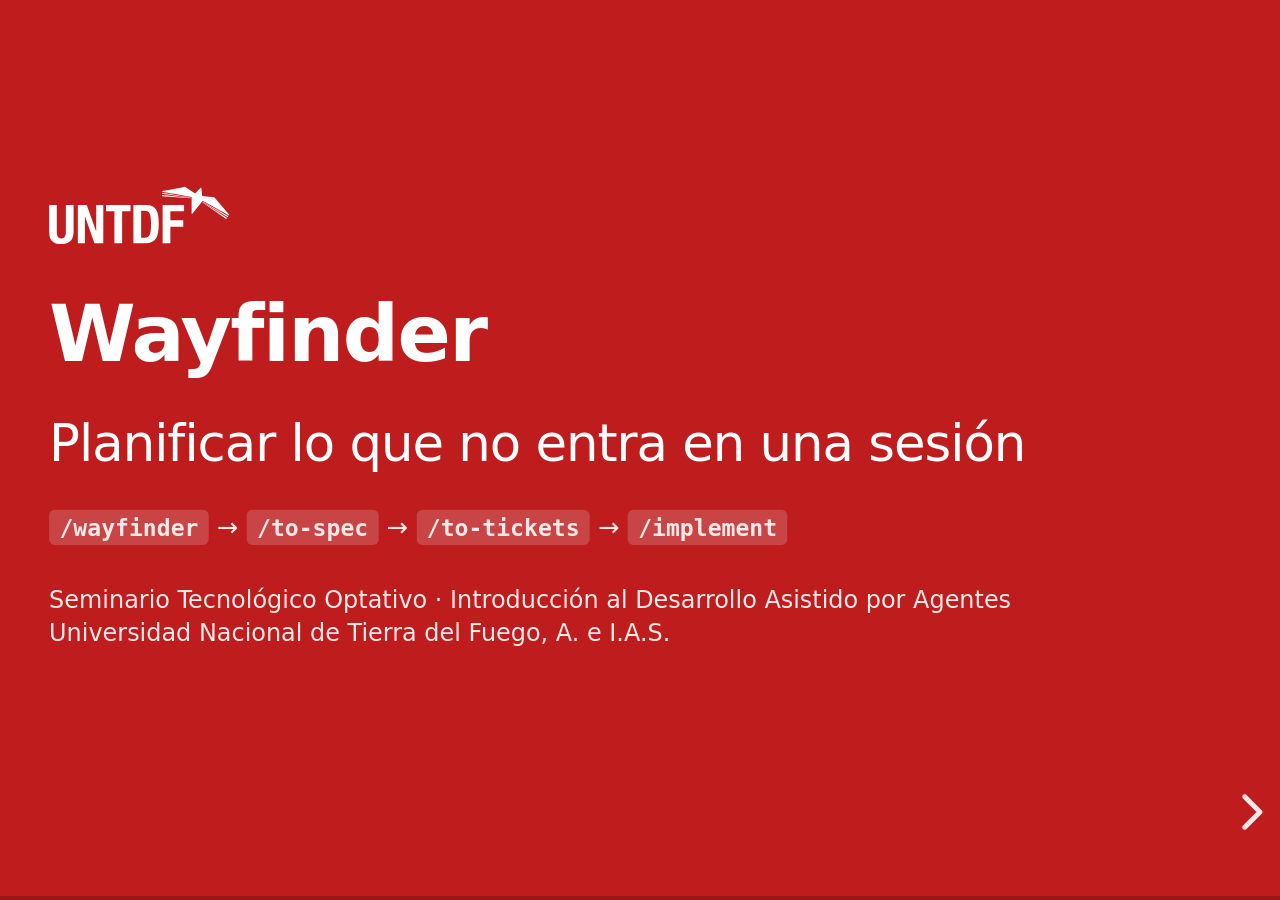
<file: wayfinder/slides/index.src.html>
<!doctype html>
<html lang="es">
  <head>
    <meta charset="utf-8" />
    <meta name="viewport" content="width=device-width, initial-scale=1.0" />
    <title>Wayfinder: planificar lo que no entra en una sesión · UNTDF</title>
    <link rel="stylesheet" href="../../slides/vendor/reveal/reset.css" />
    <link rel="stylesheet" href="../../slides/vendor/reveal/reveal.css" />
    <link rel="stylesheet" href="../../slides/vendor/reveal/plugin/highlight/monokai.css" />
    <link rel="stylesheet" href="../../slides/untdf.css" />
    <link rel="stylesheet" href="../../slides/matt.css" />
    <link rel="stylesheet" href="wayfinder.css" />
  </head>
  <body>
    <div class="reveal">
      <div class="slides">
        <!-- ================= APERTURA ================= -->
        <section class="seccion" data-background-color="#BE1C1D" data-state="fondo-rojo" data-titulo="Apertura">
          <div style="margin-top: 80px">
            <img class="portada-logo" src="../../slides/assets/logo-untdf-white.svg" alt="UNTDF" />
            <h1 style="font-size: 2.3em">Wayfinder</h1>
            <h2 style="font-weight: 400">Planificar lo que no entra en una sesión</h2>
            <p style="margin-top: 1.4em; font-size: 0.75em">
              <span class="cmd-skill">/wayfinder</span> → <span class="cmd-skill">/to-spec</span> →
              <span class="cmd-skill">/to-tickets</span> → <span class="cmd-skill">/implement</span>
            </p>
            <p style="margin-top: 1.6em; font-size: 0.7em">
              Seminario Tecnológico Optativo · Introducción al Desarrollo Asistido por Agentes<br />
              Universidad Nacional de Tierra del Fuego, A. e I.A.S.
            </p>
          </div>
          <aside class="notes">
            Continuación directa de la clase de skills de Matt Pocock. Ya conocen grilling, to-spec, to-tickets e
            implement. Hoy: qué hacer cuando la idea es tan grande y difusa que ni siquiera el grill entra en una sesión.
          </aside>
        </section>

        <section>
          <h2>Hoja de ruta</h2>
          <div class="ruta">
            <div><b>1</b>Dónde encaja<br /><small>10 min</small></div>
            <div><b>2</b>Conceptos: destino, mapa, niebla<br /><small>20 min</small></div>
            <div><b>3</b>Cuatro tipos de ticket<br /><small>8 min</small></div>
            <div><b>4</b>Dos formas de invocarlo<br /><small>10 min</small></div>
            <div><b>5</b>El caso: conversaciones alumno–docente<br /><small>20 min</small></div>
            <div><b>6</b>Beneficios y costos<br /><small>5 min</small></div>
            <div><b>7</b>En vivo y práctica<br /><small>45 min</small></div>
            <div><b>8</b>Cierre<br /><small>2 min</small></div>
          </div>
          <p class="muted chico" style="margin-top: 1.2em">
            Fuente: <code>skills/engineering/wayfinder</code> de <code>github.com/mattpocock/skills</code> (MIT). El caso
            simulado está en <code>matt-skills/wayfinder/ejemplo/</code>; en clase lo corremos de verdad.
          </p>
        </section>

        <!-- ================= 1 · DÓNDE ENCAJA ================= -->
        <section class="seccion" data-background-color="#BE1C1D" data-state="fondo-rojo" data-titulo="1 · Dónde encaja">
          <div style="margin-top: 150px">
            <div class="numero">1</div>
            <h2>Dónde encaja</h2>
            <p>Una rampa de entrada al flujo principal, para cuando no se ve el camino.</p>
          </div>
        </section>

        <section>
          <h2>El flujo que ya conocemos</h2>
          <div class="mapa">
            <span class="nodo lleno" style="grid-column: 1 / span 3; grid-row: 1">wayfinder<small>esfuerzo enorme y difuso</small></span>
            <span class="fl v" style="grid-column: 5; grid-row: 1">↘</span>

            <span class="nodo lateral" style="grid-column: 1 / span 3; grid-row: 2">grill-with-docs<small>idea que entra en una sesión</small></span>
            <span class="fl" style="grid-column: 4; grid-row: 2">→</span>
            <span class="nodo principal" style="grid-column: 5; grid-row: 2">to-spec<small>destino</small></span>
            <span class="fl" style="grid-column: 6; grid-row: 2">→</span>
            <span class="nodo principal" style="grid-column: 7; grid-row: 2">to-tickets<small>rebanadas</small></span>
            <span class="fl" style="grid-column: 8; grid-row: 2">→</span>
            <span class="bucle" style="grid-column: 9; grid-row: 2">
              <span class="etq">× ticket</span>
              <span class="nodo principal">implement<small>tdd + code-review</small></span>
            </span>
            <span class="fl" style="grid-column: 10; grid-row: 2">→</span>
            <span class="nodo principal" style="grid-column: 11; grid-row: 2">retro<small>mejorar el entorno</small></span>
          </div>
          <div class="dos-col" style="margin-top: 1em">
            <div class="tarjeta fragment">
              <h3>Dos rampas, un mismo destino</h3>
              Las dos desembocan en <span class="cmd-skill">/to-spec</span>. Cambia el tamaño de lo que hay que pensar antes.
            </div>
            <div class="tarjeta gris fragment">
              <h3>Wayfinder no construye</h3>
              Produce <b>decisiones</b>, no entregables. Cuando el camino se ve, entrega la posta.
            </div>
          </div>
          <aside class="notes">
            Fuente: ask-matt/SKILL.md. "When the map clears, it hands off, it doesn't build". Saltar de wayfinder a
            implement tira a la basura el detalle enlazado en los tickets; solo vale si el esfuerzo resultó chico.
          </aside>
        </section>

        <section>
          <h2>¿Cuándo sí y cuándo no?</h2>
          <div class="cita">
            “Where <b>/grill-with-docs</b> sharpens an idea you can hold in one session, wayfinder is for the idea you
            can't, and it's slower and denser, so save it for exactly that, <b>never a well-scoped feature</b>.”
            <small class="muted">— <code>ask-matt/SKILL.md</code></small>
          </div>
          <table class="compacta" style="margin-top: 0.8em">
            <thead><tr><th></th><th><span class="cmd-skill">/grill-with-docs</span></th><th><span class="cmd-skill">/wayfinder</span></th></tr></thead>
            <tbody>
              <tr><td><b>Tamaño</b></td><td>Entra en una sesión</td><td>No entra: varias sesiones, quizás varias personas</td></tr>
              <tr><td><b>Dónde vive</b></td><td>La charla + <code>GLOSSARY.md</code> + ADR</td><td>Un mapa y tickets en el issue tracker</td></tr>
              <tr><td><b>Sale</b></td><td>Entendimiento compartido</td><td>Un camino despejado, decisión por decisión</td></tr>
              <tr><td><b>Ritmo</b></td><td>Rondas seguidas</td><td>Un ticket por sesión, con <code>/clear</code> entre medio</td></tr>
            </tbody>
          </table>
          <aside class="notes">
            Wayfinder usa grilling por dentro: no compite con grill-with-docs, lo reparte en el tiempo.
          </aside>
        </section>

        <section>
          <h2>Contraejemplo: la clase pasada</h2>
          <div class="dos-col">
            <div class="tarjeta gris">
              <h3>❌ Cancelar y reinscribir</h3>
              Siete preguntas en dos rondas. Todo entraba en una sesión. Un mapa hubiera sido pura ceremonia.
              <p class="chico muted" style="margin-top: 0.5em"><span class="cmd-skill">/grill-with-docs</span> alcanzaba.</p>
            </div>
            <div class="tarjeta">
              <h3>✅ Conversaciones alumno–docente</h3>
              ¿Quién habla con quién? ¿Tiempo real? ¿WebSocket con SQLite? ¿Qué pasa al cancelar? ¿Y al reiniciar la demo?
              <p class="chico muted" style="margin-top: 0.5em">Producto y técnica mezclados, con respuestas que dependen de otras.</p>
            </div>
          </div>
          <p class="frase centro chico fragment" style="margin-top: 0.8em">
            La skill se defiende sola: si al cartografiar <em>no aparece niebla</em>,<br />no arma el mapa y te pregunta cómo seguir.
          </p>
          <aside class="notes">
            Paso 2 de "Chart the map": "If this surfaces no fog ... you don't need a map. Stop and ask the user how
            they'd like to proceed."
          </aside>
        </section>

        <!-- ================= 2 · CONCEPTOS ================= -->
        <section class="seccion" data-background-color="#BE1C1D" data-state="fondo-rojo" data-titulo="2 · Conceptos">
          <div style="margin-top: 150px">
            <div class="numero">2</div>
            <h2>Destino, mapa, frontera y niebla</h2>
            <p>El vocabulario de la skill es el de un explorador.</p>
          </div>
        </section>

        <section data-sincronizar>
          <h2>Anatomía de <code>wayfinder/SKILL.md</code></h2>
          <div class="anatomia">
            <div>
              <span class="archivo">wayfinder/SKILL.md</span>
              <pre class="envolver"><code class="markdown" data-line-numbers="1-5|11-13|19-25|55-71|73-80|82-93|103-128" data-incluir="referencias/wayfinder.SKILL.md"></code></pre>
            </div>
            <ul class="callouts">
              <li data-step="1" data-n="1"><b>Invocada por vos</b>: <code>disable-model-invocation</code>. Nunca arranca sola.</li>
              <li data-step="2" data-n="2"><b>Plan, don't do</b>: planifica, no construye.</li>
              <li data-step="3" data-n="3"><b>El mapa</b>: un issue que es índice, no depósito.</li>
              <li data-step="4" data-n="4"><b>Tickets</b>: hijos del mapa, una pregunta del tamaño de una sesión.</li>
              <li data-step="5" data-n="5"><b>Cuatro tipos</b>, cada uno HITL o AFK.</li>
              <li data-step="6" data-n="6"><b>Niebla de guerra</b>: lo que todavía no se puede ticketear.</li>
              <li data-step="7" data-n="7"><b>Dos invocaciones</b>: cartografiar o avanzar.</li>
            </ul>
          </div>
          <aside class="notes">
            128 líneas de prosa. No hay código ni scripts: todo el comportamiento es lenguaje. La parte que vive en cada
            repo (dónde están el mapa y los tickets) la pone docs/agents/issue-tracker.md.
          </aside>
        </section>

        <section>
          <h2>Un mapa, cinco partes y una carpeta</h2>
          <div class="vista-mapa">
            <div class="archivo-mapa">
              <span class="archivo">.scratch/conversaciones-alumno-docente/map.md</span>
              <div class="bloque fragment"><code>## Destination</code><span>Una spec de Conversaciones alumno–docente lista para <code>/to-spec</code>. Nada construido.</span><em>📍 a dónde vamos</em></div>
              <div class="bloque fragment"><code>## Notes</code><span>Django 5.2 + SQLite · consultar <code>domain-modeling</code> · un ticket por sesión</span><em>reglas del esfuerzo</em></div>
              <div class="bloque fragment"><code>## Decisions so far</code><span>- Quién puede escribir y leer: alumno inscripto y responsable<br />- ¿Tiempo real o asincrónico?: polling cada 15 s</span><em>🗺️ índice: gist + link</em></div>
              <div class="bloque niebla fragment"><code>## Not yet specified</code><span>Moderación · cómo se prueba el refresco · límites</span><em>🌫️ niebla</em></div>
              <div class="bloque fuera fragment"><code>## Out of scope</code><span>Anuncios a todos · salas grupales · adjuntos</span><em>🚫 descartado</em></div>
            </div>
            <div class="carpeta-issues fragment">
              <span class="archivo">issues/</span>
              <ul>
                <li class="resuelto">01 Quién puede escribir y leer</li>
                <li class="resuelto">02 Opciones de transporte</li>
                <li class="resuelto">03 Ciclo de vida</li>
                <li class="resuelto">04 ¿Tiempo real o asincrónico?</li>
                <li class="frontera">05 Cómo se ve una Conversación</li>
                <li class="cerrado">06 Medir Channels en Compose</li>
                <li class="cerrado">07 Anuncios a todos</li>
                <li class="frontera">08 Conversaciones al reiniciar</li>
                <li class="reclamado">09 Mensajes no leídos</li>
              </ul>
              <em>🎫 una pregunta por archivo. El mapa no los lista: se consultan acá.</em>
            </div>
          </div>
          <aside class="notes">
            Esta es la foto completa; las próximas slides hacen zoom a cada parte, y la tira gris de arriba dice cuál.
            Es el mapa del caso después de la sesión 4 (ejemplo/.scratch/conversaciones-alumno-docente/).
          </aside>
        </section>

        <section>
          <h2>📍 El destino</h2>
          <div class="migas mapa-migas"><span class="etq">map.md</span><span class="aqui">Destination</span><span>Notes</span><span>Decisions so far</span><span>Not yet specified</span><span>Out of scope</span><i>|</i><span>issues/</span></div>
          <p class="chico">Lo primero que se decide, porque <b>fija el alcance</b>: todo ticket se orienta hacia él.</p>
          <div class="tres-col" style="margin-top: 0.6em">
            <div class="tarjeta"><h3>Una spec</h3>Para entregar y seguir iterando. El caso típico: termina en <span class="cmd-skill">/to-spec</span>.</div>
            <div class="tarjeta gris"><h3>Una decisión</h3>Que hay que cerrar antes de empezar a planificar. Por ejemplo, elegir proveedor.</div>
            <div class="tarjeta gris"><h3>Un cambio en el lugar</h3>Como migrar una estructura de datos. El mapa puede incluir la ejecución si lo dice en Notes.</div>
          </div>
          <div class="archivo fragment" style="margin-top: 1em">map.md · Destination (del caso)</div>
          <pre class="fragment"><code class="markdown">Una spec de **Conversaciones alumno–docente** lista para `/to-spec`: quién habla con quién, cuándo
se abre y se cierra una Conversación, cómo llegan los Mensajes y cómo se ven. Nada construido.</code></pre>
          <aside class="notes">
            Una o dos líneas. Cada sesión lee el destino antes de elegir ticket. Si cambia el destino, es otro esfuerzo.
          </aside>
        </section>

        <section>
          <h2>🗺️ El mapa es un índice, no un depósito</h2>
          <div class="migas mapa-migas"><span class="etq">map.md</span><span>Destination</span><span>Notes</span><span class="aqui">Decisions so far</span><span>Not yet specified</span><span>Out of scope</span><i>|</i><span>issues/</span></div>
          <div class="dos-col">
            <div>
              <ul class="pasos">
                <li><span><b>Destination</b>: a dónde vamos.</span></li>
                <li><span><b>Notes</b>: dominio, skills a consultar, preferencias del esfuerzo.</span></li>
                <li><span><b>Decisions so far</b>: una línea por ticket cerrado, con su link.</span></li>
                <li><span><b>Not yet specified</b>: la niebla, en prosa.</span></li>
                <li><span><b>Out of scope</b>: lo descartado a conciencia.</span></li>
              </ul>
            </div>
            <div>
              <div class="tarjeta">
                <h3>Una decisión vive en un solo lugar</h3>
                Su ticket. El mapa da el <i>gist</i> y el link; nunca repite el detalle.
              </div>
              <div class="tarjeta gris fragment" style="margin-top: 0.6em">
                <h3>Los tickets abiertos no se listan</h3>
                Se encuentran por consulta al tracker. El mapa se carga una vez por sesión: tiene que ser liviano.
              </div>
              <div class="tarjeta gris fragment" style="margin-top: 0.6em">
                <h3>Se nombra por título</h3>
                “Opciones de transporte”, no “#42”. El id va <i>dentro</i> del link.
              </div>
            </div>
          </div>
          <aside class="notes">
            Mismo principio de fuentes primaria y secundaria de la clase pasada: el mapa es la vista de baja
            resolución y se hace zoom al ticket solo si hace falta.
          </aside>
        </section>

        <section>
          <h2>🎫 Tickets de decisión, no rebanadas</h2>
          <div class="migas mapa-migas"><span class="etq">map.md</span><span>Destination</span><span>Notes</span><span>Decisions so far</span><span>Not yet specified</span><span>Out of scope</span><i>|</i><span class="aqui">issues/</span></div>
          <div class="dos-col">
            <div>
              <span class="archivo">wayfinder · 05-como-se-ve-una-conversacion.md</span>
              <pre class="chico envolver"><code class="markdown" data-incluir="ejemplo/.scratch/conversaciones-alumno-docente/issues/05-como-se-ve-una-conversacion.md"></code></pre>
              <p class="chico">Una <b>pregunta</b>. Se cierra con una <b>respuesta</b>.</p>
            </div>
            <div>
              <span class="archivo">to-tickets · 01-cancelar-la-propia-inscripcion.md</span>
              <pre class="chico envolver"><code class="markdown" data-incluir="../ejemplo/.scratch/cancelar-y-reinscribir/issues/01-cancelar-la-propia-inscripcion.md"></code></pre>
              <p class="chico">Qué <b>construir</b>. Se cierra con <b>código</b>.</p>
            </div>
          </div>
          <aside class="notes">
            Los tickets de wayfinder solo llevan labels wayfinder:*, nunca ready-for-agent: no son trabajo de
            implementación. El tamaño: una sesión de ~100k tokens.
          </aside>
        </section>

        <section>
          <h2>🟨 La frontera</h2>
          <div class="migas mapa-migas"><span class="etq">map.md</span><span>Destination</span><span>Notes</span><span>Decisions so far</span><span>Not yet specified</span><span>Out of scope</span><i>|</i><span class="aqui">issues/</span></div>
          <p class="chico">Tickets <b>abiertos</b>, <b>sin bloqueos pendientes</b> y <b>sin reclamar</b>: el borde de lo conocido.</p>
          <div class="grafo">
            <div class="col-tit">sin bloqueo</div><div class="col-tit">bloqueado por 01 / 02</div><div class="col-tit">bloqueado por 03 / 04</div><div class="col-tit"></div>
            <div class="ticket frontera"><b>01 Quién puede escribir y leer</b><small>grilling</small></div>
            <div class="ticket bloqueado"><b>03 Ciclo de vida</b><small>grilling · ← 01</small></div>
            <div class="ticket bloqueado"><b>05 Cómo se ve una Conversación</b><small>prototype · ← 03, 04</small></div>
            <div></div>
            <div class="ticket frontera"><b>02 Opciones de transporte</b><small>research</small></div>
            <div class="ticket bloqueado"><b>04 ¿Tiempo real o asincrónico?</b><small>grilling · ← 02</small></div>
            <div class="ticket bloqueado"><b>06 Medir Channels en Compose</b><small>task · ← 04</small></div>
            <div></div>
            <div></div>
            <div class="ticket bloqueado"><b>07 Anuncios a todos los inscriptos</b><small>grilling · ← 01</small></div>
          </div>
          <div class="dos-col" style="margin-top: 0.8em">
            <div class="tarjeta fragment"><h3>Reclamar primero</h3>La sesión se asigna el ticket <b>antes</b> de trabajar: otra sesión en paralelo lo saltea.</div>
            <div class="tarjeta gris fragment"><h3>Bloqueo nativo</h3>Si el tracker tiene dependencias (GitHub, GitLab), se usan: la frontera se ve en su propia UI.</div>
          </div>
          <aside class="notes">
            Así quedó el mapa del caso al terminar la sesión 1. Solo 01 y 02 son tomables. Con tracker local, el bloqueo
            es una línea "Blocked by:" y el reclamo es "Status: claimed".
          </aside>
        </section>

        <section>
          <h2>🌫️ Niebla o 🚫 fuera de alcance</h2>
          <div class="migas mapa-migas"><span class="etq">map.md</span><span>Destination</span><span>Notes</span><span>Decisions so far</span><span class="aqui">Not yet specified</span><span class="aqui">Out of scope</span><i>|</i><span>issues/</span></div>
          <div class="cita" style="font-size: 0.7em">
            “The test is whether you can <b>state</b> the question precisely now, <i>not</i> whether you can <b>answer</b> it now.”
          </div>
          <div class="dos-col" style="margin-top: 0.5em">
            <div class="niebla-caja" style="font-size: 0.7em">
              <h3 style="color: #5f6770">🌫️ Not yet specified</h3>
              <b>Dentro</b> del destino, pero todavía no sabemos qué preguntar. El mapa es incompleto a propósito.
              <p style="margin: 0.4em 0 0">Ej.: “Mensajes no leídos” dependía de cómo llegan los Mensajes.</p>
              <p style="margin: 0.3em 0 0"><b>Se gradúa</b> a ticket cuando un ticket resuelto despeja el camino.</p>
            </div>
            <div class="tarjeta gris">
              <h3>🚫 Out of scope</h3>
              <b>Más allá</b> del destino, descartado a conciencia y con su porqué.
              <p style="margin: 0.4em 0 0">Ej.: salas grupales, adjuntos, “Anuncios a todos los inscriptos”.</p>
              <p style="margin: 0.3em 0 0"><b>Nunca se gradúa</b>. Un ticket que resulta estar afuera se cierra y deja una línea acá.</p>
            </div>
          </div>
          <p class="frase centro chico fragment" style="margin-top: 0.6em">
            ¿Podés formular la pregunta? <em>Ticket</em>. ¿Todavía no? <em>Niebla</em>. ¿No va hacia el destino? <em>Afuera</em>.
          </p>
          <aside class="notes">
            No pre-cortar la niebla en tickets: es más gruesa que un ticket y un parche puede graduarse en varios o en
            ninguno. Lo descartado no va a Decisions so far: un límite no es un paso del camino.
          </aside>
        </section>

        <!-- ================= 3 · TIPOS ================= -->
        <section class="seccion" data-background-color="#BE1C1D" data-state="fondo-rojo" data-titulo="3 · Tipos de ticket">
          <div style="margin-top: 150px">
            <div class="numero">3</div>
            <h2>Cuatro tipos de ticket</h2>
            <p>Cada uno dice <b>quién</b> lo resuelve y <b>con qué skill</b>.</p>
          </div>
        </section>

        <section>
          <h2>Research · Prototype · Grilling · Task</h2>
          <div class="tipos">
            <div class="tarjeta fragment">
              <span class="quien afk">AFK</span>
              <h3>🔎 Research</h3>
              <span>Buscar un <b>hecho</b> fuera del repo: documentación, APIs.</span>
              <span class="chico">Subagente con <span class="cmd-skill">/research</span>, en paralelo. Rama descartable <code>research/&lt;nombre&gt;</code>.</span>
            </div>
            <div class="tarjeta fragment">
              <span class="quien hitl">HITL</span>
              <h3>🧪 Prototype</h3>
              <span>Subir la fidelidad: algo <b>concreto</b> para reaccionar.</span>
              <span class="chico"><span class="cmd-skill">/prototype</span>. Cuando la pregunta es “¿cómo se ve?” o “¿cómo se comporta?”.</span>
            </div>
            <div class="tarjeta fragment">
              <span class="quien hitl">HITL</span>
              <h3>💬 Grilling</h3>
              <span>Conversación. <b>El caso por defecto.</b></span>
              <span class="chico"><span class="cmd-skill">/grilling</span> + <span class="cmd-skill">/domain-modeling</span>, siempre los dos.</span>
            </div>
            <div class="tarjeta fragment">
              <span class="quien ambos">HITL o AFK</span>
              <h3>🛠️ Task</h3>
              <span>Trabajo manual que <b>destraba</b> una decisión. El único que <i>hace</i>.</span>
              <span class="chico">Crear una cuenta, dar accesos, mover datos para ver su forma.</span>
            </div>
          </div>
          <aside class="notes">
            En el tracker local el tipo es la línea "Type:". El agente lee el tipo, no el cuerpo: el cuerpo nunca dice
            el tipo.
          </aside>
        </section>

        <section>
          <h2>La regla que no se negocia</h2>
          <p class="frase centro" style="margin-top: 0.6em">
            Un ticket <em>HITL</em> se resuelve solo con el humano hablando por sí mismo.
          </p>
          <div class="dos-col" style="margin-top: 1em">
            <div class="tarjeta gris">
              <h3>❌ Lo que rompe el ticket</h3>
              Un agente de grilling que contesta sus propias preguntas “porque la recomendación era razonable”.
            </div>
            <div class="tarjeta">
              <h3>✅ Lo que sí hace el agente</h3>
              Buscar los <b>hechos</b> (código, docs, research) y traer una <b>recomendación</b>. Las <b>decisiones</b> son tuyas.
            </div>
          </div>
          <aside class="notes">
            Es la misma división de grilling: hechos para el agente, decisiones para el humano. Wayfinder la vuelve
            explícita por ticket.
          </aside>
        </section>

        <!-- ================= 4 · INVOCACIONES ================= -->
        <section class="seccion" data-background-color="#BE1C1D" data-state="fondo-rojo" data-titulo="4 · Dos invocaciones">
          <div style="margin-top: 150px">
            <div class="numero">4</div>
            <h2>Cartografiar o avanzar</h2>
            <p>Nunca más de un ticket por sesión (salvo research).</p>
          </div>
        </section>

        <section>
          <h2>Modo 1 · Chart the map</h2>
          <p class="chico"><code>/wayfinder &lt;idea suelta&gt;</code></p>
          <ol class="pasos">
            <li><span><b>Nombrar el destino</b> con <span class="cmd-skill">/grilling</span> + <span class="cmd-skill">/domain-modeling</span>.</span></li>
            <li class="destacado"><span><b>Mapear la frontera</b>: grill <b>en amplitud</b>, no en profundidad. ¿Sin niebla? No hace falta mapa: frena y pregunta.</span></li>
            <li><span><b>Crear el mapa</b>: Destination y Notes completos, Decisions vacío, la niebla en Not yet specified.</span></li>
            <li><span><b>Crear los tickets</b> que se pueden especificar y <b>cablear bloqueos en una segunda pasada</b>, con ids reales.</span></li>
            <li><span><b>Lanzar subagentes</b> para cada ticket de research, en paralelo.</span></li>
            <li><span><b>Parar.</b> Cartografiar es el trabajo de una sesión: no resuelve nada a mano.</span></li>
          </ol>
          <aside class="notes">
            Segunda pasada: los issues necesitan id antes de referenciarse. Un "#&lt;n&gt;" inventado enlaza a cualquier
            otro issue del repo.
          </aside>
        </section>

        <section>
          <h2>Modo 2 · Work through the map</h2>
          <p class="chico"><code>/wayfinder &lt;mapa&gt; [ticket]</code> · sin ticket, <b>elige el agente</b>, no vos</p>
          <ol class="pasos">
            <li><span><b>Cargar el mapa</b>: la vista de baja resolución, no cada ticket.</span></li>
            <li><span><b>Elegir</b> el primero de la frontera y <b>reclamarlo</b> antes de trabajar.</span></li>
            <li><span><b>Resolverlo según su tipo</b>. Zoom a otros tickets solo si hace falta.</span></li>
            <li><span><b>Registrar</b>: comentario de resolución, cerrar, una línea en Decisions so far.</span></li>
            <li class="destacado"><span><b>Rehacer el mapa</b>: tickets nuevos, niebla graduada, tickets invalidados o fuera de alcance.</span></li>
          </ol>
          <p class="chico muted fragment" style="margin-top: 0.6em">Otras sesiones pueden estar trabajando tickets desbloqueados en paralelo sobre el mismo tracker.</p>
        </section>

        <section>
          <h2>En nuestro repo: tracker de markdown local</h2>
          <div class="dos-col">
            <div class="terminal">
              <div class="barra"><i></i><i></i><i></i><span>wayfinder/demo</span></div>
              <div class="cuerpo"><div class="cmd">tree .scratch/conversaciones-alumno-docente</div><div class="salida">├── map.md
└── issues/
    ├── 01-quien-puede-escribir-y-leer.md
    ├── 02-opciones-de-transporte.md
    ├── …
    └── 09-mensajes-no-leidos.md</div></div>
            </div>
            <div>
              <span class="archivo">cabecera de cada ticket</span>
              <pre><code class="markdown">Type: grilling
Status: claimed
Blocked by: 02</code></pre>
              <ul class="chico">
                <li><b>Sin Status</b>: abierto y sin reclamar.</li>
                <li><b>Frontera</b>: abiertos cuyos bloqueos están <code>resolved</code>; gana el número más chico.</li>
              </ul>
            </div>
          </div>
          <p class="chico muted" style="margin-top: 0.6em">
            Lo define <code>docs/agents/issue-tracker.md</code> · sección <i>Wayfinding operations</i>, generada por
            <span class="cmd-skill">/setup-matt-pocock-skills</span>.
          </p>
        </section>

        <!-- ================= 5 · EL CASO ================= -->
        <section class="seccion" data-background-color="#BE1C1D" data-state="fondo-rojo" data-titulo="5 · El caso">
          <div style="margin-top: 150px">
            <div class="numero">5</div>
            <h2>El caso: un chat entre alumnos y docentes</h2>
            <p>Simulado por el docente en <code>wayfinder/ejemplo/</code>. En clase lo corremos de verdad.</p>
          </div>
        </section>

        <section>
          <h2>Sesión 1 · Nombrar el destino</h2>
          <div class="dos-col">
            <div>
              <span class="archivo">ejemplo/sesion-1-chart.md (extracto)</span>
              <pre class="md envolver"><code class="markdown">🔎 **Hechos** (relevados por el agente, no son preguntas): una actividad tiene un único responsable
staff (`Activity.responsible`); la inscripción cancelada se conserva; no hay Channels ni ASGI.

❓ **Q2** - **Quién habla con quién**: ¿Es una conversación privada entre un alumno y el docente
responsable de una actividad, anclada a esa actividad?

➡️ Sí: el código ya tiene ese vínculo.

---

❓ **Q4** - **¿"Chat" implica tiempo real?**: ¿Lo dejamos abierto como decisión del mapa?

➡️ Sí: es la decisión técnica más cara.</code></pre>
            </div>
            <div>
              <div class="tarjeta"><h3>domain-modeling en acción</h3>“Chat” no es un término del dominio: <b>Conversación</b> y <b>Mensaje</b> entran al <code>GLOSSARY.md</code>.</div>
              <div class="tarjeta gris fragment" style="margin-top: 0.6em"><h3>Q4 es la jugada clave</h3>No asumir tiempo real en el destino: convertirlo en una <b>decisión del mapa</b>, con research antes.</div>
            </div>
          </div>
        </section>

        <section>
          <h2>Sesión 1 · Frontera en amplitud</h2>
          <table class="compacta">
            <thead><tr><th>Frente</th><th>¿Se puede formular ya?</th><th>Queda como</th></tr></thead>
            <tbody>
              <tr><td>Quién puede escribir y leer</td><td>Sí</td><td>🎫 grilling</td></tr>
              <tr><td>WebSocket, SSE o polling con este stack</td><td>Sí: es un hecho</td><td>🎫 research</td></tr>
              <tr><td>¿Tiempo real o asincrónico?</td><td>Sí, bloqueado por el research</td><td>🎫 grilling</td></tr>
              <tr><td>Medir Channels en Compose</td><td>Sí, bloqueado por la decisión</td><td>🎫 task</td></tr>
              <tr><td>Anuncios a todos los inscriptos</td><td>Sí (“ticketealo y lo vemos”)</td><td>🎫 grilling</td></tr>
              <tr><td>No leídos · reinicio de la demo · moderación · pruebas · límites</td><td>No: dependen de otras respuestas</td><td>🌫️ niebla</td></tr>
              <tr><td>Grupos · adjuntos · videollamadas · email</td><td>—</td><td>🚫 fuera de alcance</td></tr>
            </tbody>
          </table>
          <p class="chico muted" style="margin-top: 0.6em">Antes de cerrar la sesión se lanza el subagente de research: es la única excepción a “un ticket por sesión”.</p>
        </section>

        <section>
          <h2>El mapa al terminar la sesión 1</h2>
          <span class="archivo">ejemplo/evolucion/map-al-cartografiar.md</span>
          <pre class="md envolver"><code class="markdown" data-incluir="ejemplo/evolucion/map-al-cartografiar.md"></code></pre>
          <aside class="notes">Decisions so far vacío. Siete tickets abiertos que no aparecen en el mapa: se consultan en issues/.</aside>
        </section>

        <section>
          <h2>Sesión 4 · Avanzar un ticket</h2>
          <div class="dos-col">
            <ol class="pasos">
              <li><span>Frontera: “¿Tiempo real o asincrónico?” y “Conversaciones al reiniciar”. Gana el primero por número.</span></li>
              <li><span><code>Status: claimed</code> antes de trabajar.</span></li>
              <li><span>Grilling con los <b>hechos</b> del research: WebSocket pide ASGI + Redis; SSE retiene workers; polling corre con lo que hay.</span></li>
              <li><span>Decisión: <b>polling cada 15 s</b> con la Conversación abierta. ADR 0002.</span></li>
              <li class="destacado"><span>“Medir Channels” se <b>invalida</b>. “No leídos” <b>se gradúa</b> de la niebla.</span></li>
            </ol>
            <div>
              <span class="archivo">04-tiempo-real-o-asincronico.md</span>
              <pre class="chico envolver"><code class="markdown" data-incluir="ejemplo/.scratch/conversaciones-alumno-docente/issues/04-tiempo-real-o-asincronico.md"></code></pre>
            </div>
          </div>
          <aside class="notes">Transcripción completa en ejemplo/sesion-4-ticket-04.md. El humano no elige el ticket: lo elige la frontera.</aside>
        </section>

        <section>
          <h2>Cómo se movió la frontera</h2>
          <div class="grafo">
            <div class="col-tit">resueltos</div><div class="col-tit">frontera</div><div class="col-tit">en curso</div><div class="col-tit">cerrados sin decidir</div>
            <div class="ticket resuelto"><b>02 Opciones de transporte</b><small>research · s1</small></div>
            <div class="ticket frontera"><b>05 Cómo se ve una Conversación</b><small>prototype</small></div>
            <div class="ticket reclamado"><b>09 Mensajes no leídos</b><small>grilling · graduado en s4</small></div>
            <div class="ticket invalidado"><b>06 Medir Channels en Compose</b><small>task · invalidado por 04</small></div>
            <div class="ticket resuelto"><b>01 Quién puede escribir y leer</b><small>grilling · s2</small></div>
            <div class="ticket frontera"><b>08 Conversaciones al reiniciar la demo</b><small>grilling · graduado en s3</small></div>
            <div></div>
            <div class="ticket fuera"><b>07 Anuncios a todos los inscriptos</b><small>grilling · fuera de alcance</small></div>
            <div class="ticket resuelto"><b>03 Ciclo de vida</b><small>grilling · s3</small></div>
            <div class="niebla-caja" style="grid-column: 2 / span 3">🌫️ Moderación · cómo se prueba el refresco · límites</div>
            <div class="ticket resuelto"><b>04 ¿Tiempo real o asincrónico?</b><small>grilling · s4 · ADR 0002</small></div>
          </div>
          <div class="leyenda">
            <span class="l-resuelto">resuelto</span><span class="l-frontera">frontera</span><span class="l-reclamado">reclamado</span><span class="l-niebla">niebla</span>
          </div>
          <aside class="notes">
            Comparar con la slide de la frontera de la sección 2. Dos tickets nacieron de la niebla (08, 09), uno se
            invalidó (06) y uno quedó fuera de alcance (07).
          </aside>
        </section>

        <section>
          <h2>El mapa hoy</h2>
          <span class="archivo">ejemplo/.scratch/conversaciones-alumno-docente/map.md</span>
          <pre class="md envolver"><code class="markdown" data-incluir="ejemplo/.scratch/conversaciones-alumno-docente/map.md"></code></pre>
          <aside class="notes">Decisions so far: cuatro líneas con gist y link. El detalle está en cada ticket.</aside>
        </section>

        <section>
          <h2>Cuando se despeja la niebla</h2>
          <div class="mapa" style="margin-top: 0.6em">
            <span class="nodo lleno" style="grid-column: 1 / span 3; grid-row: 1">mapa despejado<small>frontera vacía, sin niebla</small></span>
            <span class="fl" style="grid-column: 4; grid-row: 1">→</span>
            <span class="nodo principal" style="grid-column: 5 / span 2; grid-row: 1">to-spec<small>colapsa las decisiones</small></span>
            <span class="fl" style="grid-column: 7; grid-row: 1">→</span>
            <span class="nodo principal" style="grid-column: 8 / span 2; grid-row: 1">to-tickets<small>rebanadas</small></span>
            <span class="fl" style="grid-column: 10; grid-row: 1">→</span>
            <span class="nodo principal" style="grid-column: 11; grid-row: 1">implement</span>
          </div>
          <div class="tres-col" style="margin-top: 1em">
            <div class="tarjeta fragment"><h3>Lo que recibe /to-spec</h3>El mapa + los tickets enlazados + ADR + glosario: decisiones con su porqué.</div>
            <div class="tarjeta gris fragment"><h3>Lo que no hace</h3>Volver a entrevistar. Lo decidido ya está escrito.</div>
            <div class="tarjeta alerta fragment"><h3>El atajo que duele</h3>Ir del mapa a <span class="cmd-skill">/implement</span> tira el detalle enlazado. Solo si resultó chico.</div>
          </div>
        </section>

        <!-- ================= 6 · BENEFICIOS Y COSTOS ================= -->
        <section class="seccion" data-background-color="#BE1C1D" data-state="fondo-rojo" data-titulo="6 · Beneficios y costos">
          <div style="margin-top: 150px">
            <div class="numero">6</div>
            <h2>Beneficios y costos</h2>
          </div>
        </section>

        <section>
          <h2>¿Vale la pena?</h2>
          <div class="dos-col">
            <div class="tarjeta" style="border-top-color: var(--verde)">
              <h3>Beneficios</h3>
              <ul class="checks">
                <li>Cada sesión arranca limpia y en la <b>smart zone</b>.</li>
                <li>El estado vive en el tracker, no en la cabeza ni en el chat.</li>
                <li>Se puede repartir: varias personas, tickets en paralelo.</li>
                <li>Obliga a separar hechos (research) de decisiones (grilling).</li>
                <li>Lo descartado queda escrito con su porqué.</li>
              </ul>
            </div>
            <div class="tarjeta gris">
              <h3>Costos</h3>
              <ul class="checks mal">
                <li>Lento y denso: “el flujo más exigente” según Matt.</li>
                <li>Mucha disciplina con el tracker: reclamar, cerrar, cablear.</li>
                <li>Tentación de construir antes de tiempo.</li>
                <li>Inútil (y caro) para una feature bien acotada.</li>
              </ul>
            </div>
          </div>
        </section>

        <!-- ================= 7 · EN VIVO Y PRÁCTICA ================= -->
        <section class="seccion" data-background-color="#BE1C1D" data-state="fondo-rojo" data-titulo="7 · En vivo y práctica">
          <div style="margin-top: 150px">
            <div class="numero">7</div>
            <h2>Ahora de verdad</h2>
            <p>El docente cartografía en vivo; después cada grupo avanza un ticket.</p>
          </div>
        </section>

        <section>
          <h2>Corrida en vivo (20 min)</h2>
          <div class="terminal">
            <div class="barra"><i></i><i></i><i></i><span>matt-skills/wayfinder/demo</span></div>
            <div class="cuerpo"><div class="comentario"># sesión 1: cartografiar (las respuestas las da la clase, a mano alzada)</div><div class="cmd">/wayfinder Queremos un chat entre alumnos y docentes en la demo de inscripciones.</div><div class="comentario fragment"># al terminar: ventana limpia y una sesión por ticket</div><div class="cmd fragment">/clear</div><div class="cmd fragment">/wayfinder .scratch/&lt;esfuerzo&gt;/map.md</div></div>
          </div>
          <div class="tres-col fragment" style="margin-top: 0.5em">
            <div class="tarjeta"><h3>Mirar</h3>¿Qué preguntas hizo para el destino? ¿Cuáles fueron tickets y cuáles niebla?</div>
            <div class="tarjeta"><h3>Comparar</h3>Con <code>ejemplo/</code>: el mapa real <b>va a ser distinto</b>, y está bien.</div>
            <div class="tarjeta"><h3>Vigilar</h3>Que no responda sus propias preguntas ni empiece a programar.</div>
          </div>
        </section>

        <section>
          <h2>Práctica en grupos (25 min)</h2>
          <div>
            <ol class="pasos" style="font-size: 0.7em">
              <li><span>Cada grupo copia <code>wayfinder/demo</code> con el mapa que salió en vivo.</span></li>
              <li><span>Abre una sesión <b>nueva</b> y corre <code>/wayfinder .scratch/&lt;esfuerzo&gt;/map.md</code>: el agente elige el ticket de la frontera.</span></li>
              <li><span>Lo resuelve según su tipo. Si es grilling, <b>las respuestas son del grupo</b>.</span></li>
              <li><span>Revisa qué cambió en el mapa: ¿se graduó niebla? ¿se invalidó o descartó algo?</span></li>
            </ol>
          </div>
          <div class="dos-col" style="margin-top: 0.6em">
            <div class="tarjeta"><h3>📦 Entregable</h3>El <code>map.md</code> y los tickets tocados, con el comentario de resolución.</div>
            <div class="tarjeta gris"><h3>💬 Reflexión (3–5 líneas)</h3>¿Qué decisión tomaron distinto al ejemplo? ¿Qué pasó a niebla o a fuera de alcance, y por qué?</div>
          </div>
        </section>

        <!-- ================= CIERRE ================= -->
        <section class="seccion" data-background-color="#BE1C1D" data-state="fondo-rojo" data-titulo="Cierre">
          <div style="margin-top: 110px">
            <p class="frase" style="color: #fff; font-size: 1.6em">
              No se carga contra el destino.<br />Se <u>encuentra el camino</u>, una decisión por vez.
            </p>
            <div class="dos-col" style="margin-top: 1.4em; font-size: 0.7em">
              <div>
                <b>Para seguir</b><br />
                <code>github.com/mattpocock/skills</code> · <code>skills/engineering/wayfinder</code><br />
                <span class="cmd-skill">/ask-matt</span> si no sabés qué skill usar
              </div>
              <div>
                <b>En este repo</b><br />
                <code>wayfinder/ejemplo/</code>: el caso simulado<br />
                <code>wayfinder/demo/</code>: punto de partida para la corrida real
              </div>
            </div>
            <h2 style="margin-top: 1em">¿Preguntas?</h2>
          </div>
        </section>
      </div>
    </div>

    <footer class="pie">
      <img src="../../slides/assets/logo-untdf.svg" alt="UNTDF" />
      <span class="seccion-actual"></span>
    </footer>

    <script src="../../slides/vendor/reveal/reveal.js"></script>
    <script src="../../slides/vendor/reveal/plugin/highlight.js"></script>
    <script src="../../slides/vendor/reveal/plugin/notes.js"></script>
    <script src="../../slides/vendor/reveal/plugin/zoom.js"></script>
    <script>
      Reveal.initialize({
        width: 1280,
        height: 720,
        margin: 0.05,
        center: false,
        hash: true,
        slideNumber: 'c/t',
        transition: 'slide',
        plugins: [RevealHighlight, RevealNotes, RevealZoom],
      })

      // Callouts sincronizados con el paso actual del código
      function sincronizar() {
        const slide = Reveal.getCurrentSlide()
        if (!slide || !slide.hasAttribute('data-sincronizar')) return
        slide.querySelectorAll('.anatomia').forEach((grupo) => {
          const pre = grupo.querySelector('pre code[data-line-numbers]')?.parentElement
          if (!pre) return
          // El primer resaltado no es un fragmento: el paso 1 se ve sin avanzar
          const paso = pre.querySelectorAll('code.fragment.visible').length + 1
          grupo.querySelectorAll('.callouts li[data-step]').forEach((li) => {
            const n = Number(li.dataset.step)
            li.classList.toggle('activo', n === paso)
            li.classList.toggle('visto', n < paso)
          })
        })
      }

      // Nombre de la sección actual en el pie
      function actualizarPie() {
        const actual = Reveal.getIndices().h
        let titulo = ''
        document.querySelectorAll('.reveal .slides > section').forEach((s, i) => {
          if (i <= actual && s.dataset.titulo) titulo = s.dataset.titulo
        })
        document.querySelector('.pie .seccion-actual').textContent = 'Wayfinder · ' + titulo
      }

      ;['ready', 'slidechanged', 'fragmentshown', 'fragmenthidden'].forEach((evento) =>
        Reveal.on(evento, () => {
          sincronizar()
          actualizarPie()
        }),
      )
    </script>
  </body>
</html>
</file>
<file: slides/vendor/reveal/reveal.css>
.reveal .stretch,.reveal .r-stretch{max-width:none;max-height:none}.reveal pre.stretch code,.reveal pre.r-stretch code{box-sizing:border-box;height:100%;max-height:100%}.reveal .r-fit-text{white-space:nowrap;display:inline-block}.reveal .r-stack{grid-template-rows:100%;display:grid}.reveal .r-stack>*{grid-area:1/1;margin:auto}.reveal .r-vstack,.reveal .r-hstack{display:flex}.reveal .r-vstack img,.reveal .r-vstack video,.reveal .r-hstack img,.reveal .r-hstack video{object-fit:contain;min-width:0;min-height:0}.reveal .r-vstack{flex-direction:column;justify-content:center;align-items:center}.reveal .r-hstack{flex-direction:row;justify-content:center;align-items:center}.reveal .items-stretch{align-items:stretch}.reveal .items-start{align-items:flex-start}.reveal .items-center{align-items:center}.reveal .items-end{align-items:flex-end}.reveal .justify-between{justify-content:space-between}.reveal .justify-around{justify-content:space-around}.reveal .justify-start{justify-content:flex-start}.reveal .justify-center{justify-content:center}.reveal .justify-end{justify-content:flex-end}html.reveal-full-page{width:100%;height:100vh;height:calc(var(--vh,1vh) * 100);height:100dvh;overflow:hidden}.reveal-viewport{color:#000;--r-controls-spacing:12px;--r-overlay-header-height:40px;--r-overlay-margin:0px;--r-overlay-padding:6px;--r-overlay-gap:5px;background-color:#fff;height:100%;margin:0;line-height:1;position:relative;overflow:hidden}@media screen and (width<=1024px),(height<=768px){.reveal-viewport{--r-overlay-header-height:26px}}.reveal-viewport:fullscreen{width:100%!important;height:100%!important;top:0!important;left:0!important;transform:none!important}.reveal .fragment{transition:all .2s}.reveal .fragment:not(.custom){opacity:0;visibility:hidden;will-change:opacity}.reveal .fragment.visible{opacity:1;visibility:inherit}.reveal .fragment.disabled{transition:none}.reveal .fragment.grow{opacity:1;visibility:inherit}.reveal .fragment.grow.visible{transform:scale(1.3)}.reveal .fragment.shrink{opacity:1;visibility:inherit}.reveal .fragment.shrink.visible{transform:scale(.7)}.reveal .fragment.zoom-in{transform:scale(.1)}.reveal .fragment.zoom-in.visible{transform:none}.reveal .fragment.fade-out{opacity:1;visibility:inherit}.reveal .fragment.fade-out.visible{opacity:0;visibility:hidden}.reveal .fragment.semi-fade-out{opacity:1;visibility:inherit}.reveal .fragment.semi-fade-out.visible{opacity:.5;visibility:inherit}.reveal .fragment.strike{opacity:1;visibility:inherit}.reveal .fragment.strike.visible{text-decoration:line-through}.reveal .fragment.fade-up{transform:translateY(40px)}.reveal .fragment.fade-up.visible{transform:translate(0)}.reveal .fragment.fade-down{transform:translateY(-40px)}.reveal .fragment.fade-down.visible{transform:translate(0)}.reveal .fragment.fade-right{transform:translate(-40px)}.reveal .fragment.fade-right.visible{transform:translate(0)}.reveal .fragment.fade-left{transform:translate(40px)}.reveal .fragment.fade-left.visible{transform:translate(0)}.reveal .fragment.fade-in-then-out,.reveal .fragment.current-visible{opacity:0;visibility:hidden}.reveal .fragment.fade-in-then-out.current-fragment,.reveal .fragment.current-visible.current-fragment{opacity:1;visibility:inherit}.reveal .fragment.fade-in-then-semi-out{opacity:0;visibility:hidden}.reveal .fragment.fade-in-then-semi-out.visible{opacity:.5;visibility:inherit}.reveal .fragment.fade-in-then-semi-out.current-fragment,.reveal .fragment.highlight-red,.reveal .fragment.highlight-current-red,.reveal .fragment.highlight-green,.reveal .fragment.highlight-current-green,.reveal .fragment.highlight-blue,.reveal .fragment.highlight-current-blue{opacity:1;visibility:inherit}.reveal .fragment.highlight-red.visible{color:#ff2c2d}.reveal .fragment.highlight-green.visible{color:#17ff2e}.reveal .fragment.highlight-blue.visible{color:#1b91ff}.reveal .fragment.highlight-current-red.current-fragment{color:#ff2c2d}.reveal .fragment.highlight-current-green.current-fragment{color:#17ff2e}.reveal .fragment.highlight-current-blue.current-fragment{color:#1b91ff}.reveal:after{content:"";font-style:italic}.reveal iframe{z-index:1}.reveal a{position:relative}@keyframes bounce-right{0%,10%,25%,40%,50%{transform:translate(0)}20%{transform:translate(10px)}30%{transform:translate(-5px)}}@keyframes bounce-left{0%,10%,25%,40%,50%{transform:translate(0)}20%{transform:translate(-10px)}30%{transform:translate(5px)}}@keyframes bounce-down{0%,10%,25%,40%,50%{transform:translateY(0)}20%{transform:translateY(10px)}30%{transform:translateY(-5px)}}.reveal .controls{top:auto;bottom:var(--r-controls-spacing);right:var(--r-controls-spacing);z-index:11;color:#000;pointer-events:none;font-size:10px;display:none;position:absolute;left:auto}.reveal .controls button{cursor:pointer;color:currentColor;z-index:2;pointer-events:auto;font-size:inherit;visibility:hidden;opacity:0;-webkit-appearance:none;-webkit-tap-highlight-color:#0000;background-color:#0000;border:0;outline:0;padding:0;transition:color .2s,opacity .2s,transform .2s;position:absolute;transform:scale(.9999)}.reveal .controls .controls-arrow:before,.reveal .controls .controls-arrow:after{content:"";transform-origin:.2em;will-change:transform;background-color:currentColor;border-radius:.25em;width:2.6em;height:.5em;transition:all .15s,background-color .8s;position:absolute;top:0;left:0}.reveal .controls .controls-arrow{width:3.6em;height:3.6em;position:relative}.reveal .controls .controls-arrow:before{transform:translate(.5em)translateY(1.55em)rotate(45deg)}.reveal .controls .controls-arrow:after{transform:translate(.5em)translateY(1.55em)rotate(-45deg)}.reveal .controls .controls-arrow:hover:before{transform:translate(.5em)translateY(1.55em)rotate(40deg)}.reveal .controls .controls-arrow:hover:after{transform:translate(.5em)translateY(1.55em)rotate(-40deg)}.reveal .controls .controls-arrow:active:before{transform:translate(.5em)translateY(1.55em)rotate(36deg)}.reveal .controls .controls-arrow:active:after{transform:translate(.5em)translateY(1.55em)rotate(-36deg)}.reveal .controls .navigate-left{bottom:3.2em;right:6.4em;transform:translate(-10px)}.reveal .controls .navigate-left.highlight{animation:2s ease-out 50 both bounce-left}.reveal .controls .navigate-right{bottom:3.2em;right:0;transform:translate(10px)}.reveal .controls .navigate-right .controls-arrow{transform:rotate(180deg)}.reveal .controls .navigate-right.highlight{animation:2s ease-out 50 both bounce-right}.reveal .controls .navigate-up{bottom:6.4em;right:3.2em;transform:translateY(-10px)}.reveal .controls .navigate-up .controls-arrow{transform:rotate(90deg)}.reveal .controls .navigate-down{padding-bottom:1.4em;bottom:-1.4em;right:3.2em;transform:translateY(10px)}.reveal .controls .navigate-down .controls-arrow{transform:rotate(-90deg)}.reveal .controls .navigate-down.highlight{animation:2s ease-out 50 both bounce-down}.reveal .controls[data-controls-back-arrows=faded] .navigate-up.enabled{opacity:.3}.reveal .controls[data-controls-back-arrows=faded] .navigate-up.enabled:hover{opacity:1}.reveal .controls[data-controls-back-arrows=hidden] .navigate-up.enabled{opacity:0;visibility:hidden}.reveal .controls .enabled{visibility:visible;opacity:.9;cursor:pointer;transform:none}.reveal .controls .enabled.fragmented{opacity:.5}.reveal .controls .enabled:hover,.reveal .controls .enabled.fragmented:hover{opacity:1}.reveal:not(.rtl) .controls[data-controls-back-arrows=faded] .navigate-left.enabled{opacity:.3}.reveal:not(.rtl) .controls[data-controls-back-arrows=faded] .navigate-left.enabled:hover{opacity:1}.reveal:not(.rtl) .controls[data-controls-back-arrows=hidden] .navigate-left.enabled{opacity:0;visibility:hidden}.reveal.rtl .controls[data-controls-back-arrows=faded] .navigate-right.enabled{opacity:.3}.reveal.rtl .controls[data-controls-back-arrows=faded] .navigate-right.enabled:hover{opacity:1}.reveal.rtl .controls[data-controls-back-arrows=hidden] .navigate-right.enabled{opacity:0;visibility:hidden}.reveal[data-navigation-mode=linear].has-horizontal-slides .navigate-up,.reveal[data-navigation-mode=linear].has-horizontal-slides .navigate-down{display:none}.reveal[data-navigation-mode=linear].has-horizontal-slides .navigate-left,.reveal:not(.has-vertical-slides) .controls .navigate-left{bottom:1.4em;right:5.5em}.reveal[data-navigation-mode=linear].has-horizontal-slides .navigate-right,.reveal:not(.has-vertical-slides) .controls .navigate-right{bottom:1.4em;right:.5em}.reveal:not(.has-horizontal-slides) .controls .navigate-up{bottom:5em;right:1.4em}.reveal:not(.has-horizontal-slides) .controls .navigate-down{bottom:.5em;right:1.4em}.reveal.has-dark-background .controls{color:#fff}.reveal.has-light-background .controls{color:#000}.reveal.no-hover .controls .controls-arrow:hover:before,.reveal.no-hover .controls .controls-arrow:active:before{transform:translate(.5em)translateY(1.55em)rotate(45deg)}.reveal.no-hover .controls .controls-arrow:hover:after,.reveal.no-hover .controls .controls-arrow:active:after{transform:translate(.5em)translateY(1.55em)rotate(-45deg)}@media screen and (width>=500px){.reveal-viewport{--r-controls-spacing:.8em}.reveal .controls[data-controls-layout=edges]{inset:0}.reveal .controls[data-controls-layout=edges] .navigate-left,.reveal .controls[data-controls-layout=edges] .navigate-right,.reveal .controls[data-controls-layout=edges] .navigate-up,.reveal .controls[data-controls-layout=edges] .navigate-down{bottom:auto;right:auto}.reveal .controls[data-controls-layout=edges] .navigate-left{top:50%;left:var(--r-controls-spacing);margin-top:-1.8em}.reveal .controls[data-controls-layout=edges] .navigate-right{top:50%;right:var(--r-controls-spacing);margin-top:-1.8em}.reveal .controls[data-controls-layout=edges] .navigate-up{top:var(--r-controls-spacing);margin-left:-1.8em;left:50%}.reveal .controls[data-controls-layout=edges] .navigate-down{bottom:calc(var(--r-controls-spacing) - 1.4em + .3em);margin-left:-1.8em;left:50%}}.reveal .progress{z-index:10;color:#fff;background-color:#0003;width:100%;height:3px;display:none;position:absolute;bottom:0;left:0}.reveal .progress:after{content:"";width:100%;height:10px;display:block;position:absolute;top:-10px}.reveal .progress span{transform-origin:0 0;background-color:currentColor;width:100%;height:100%;transition:transform .8s cubic-bezier(.26,.86,.44,.985);display:block;transform:scaleX(0)}.reveal .slide-number{z-index:31;color:#fff;background-color:#0006;padding:5px;font-family:Helvetica,sans-serif;font-size:12px;line-height:1;display:block;position:absolute;bottom:8px;right:8px}.reveal .slide-number a{color:currentColor}.reveal .slide-number-delimiter{margin:0 3px}.reveal{touch-action:pinch-zoom;width:100%;height:100%;position:relative;overflow:hidden}.reveal.embedded{touch-action:pan-y}.reveal.embedded.is-vertical-slide{touch-action:none}.reveal .slides{pointer-events:none;z-index:1;text-align:center;perspective:600px;perspective-origin:50% 40%;width:100%;height:100%;margin:auto;position:absolute;inset:0;overflow:visible}.reveal .slides>section{perspective:600px}.reveal .slides>section,.reveal .slides>section>section{pointer-events:auto;z-index:10;transform-style:flat;width:100%;transition:transform-origin .8s cubic-bezier(.26,.86,.44,.985),transform .8s cubic-bezier(.26,.86,.44,.985),visibility .8s cubic-bezier(.26,.86,.44,.985),opacity .8s cubic-bezier(.26,.86,.44,.985);display:none;position:absolute}.reveal[data-transition-speed=fast] .slides section{transition-duration:.4s}.reveal[data-transition-speed=slow] .slides section{transition-duration:1.2s}.reveal .slides section[data-transition-speed=fast]{transition-duration:.4s}.reveal .slides section[data-transition-speed=slow]{transition-duration:1.2s}.reveal .slides>section.stack{pointer-events:none;height:100%;padding-top:0;padding-bottom:0}.reveal .slides>section.present,.reveal .slides>section>section.present{z-index:11;opacity:1;display:block}.reveal .slides>section:empty,.reveal .slides>section>section:empty,.reveal .slides>section[data-background-interactive],.reveal .slides>section>section[data-background-interactive]{pointer-events:none}.reveal.center,.reveal.center .slides,.reveal.center .slides section{min-height:0!important}.reveal .slides>section:not(.present),.reveal .slides>section>section:not(.present){pointer-events:none}.reveal.overview .slides>section,.reveal.overview .slides>section>section{pointer-events:auto}.reveal .slides>section.past,.reveal .slides>section.future,.reveal .slides>section.past>section,.reveal .slides>section.future>section,.reveal .slides>section>section.past,.reveal .slides>section>section.future{opacity:0}.reveal .slides>section[data-transition=slide].past,.reveal .slides>section[data-transition~=slide-out].past,.reveal.slide .slides>section:not([data-transition]).past{transform:translate(-150%)}.reveal .slides>section[data-transition=slide].future,.reveal .slides>section[data-transition~=slide-in].future,.reveal.slide .slides>section:not([data-transition]).future{transform:translate(150%)}.reveal .slides>section>section[data-transition=slide].past,.reveal .slides>section>section[data-transition~=slide-out].past,.reveal.slide .slides>section>section:not([data-transition]).past{transform:translateY(-150%)}.reveal .slides>section>section[data-transition=slide].future,.reveal .slides>section>section[data-transition~=slide-in].future,.reveal.slide .slides>section>section:not([data-transition]).future{transform:translateY(150%)}.reveal .slides>section[data-transition=linear].past,.reveal .slides>section[data-transition~=linear-out].past,.reveal.linear .slides>section:not([data-transition]).past{transform:translate(-150%)}.reveal .slides>section[data-transition=linear].future,.reveal .slides>section[data-transition~=linear-in].future,.reveal.linear .slides>section:not([data-transition]).future{transform:translate(150%)}.reveal .slides>section>section[data-transition=linear].past,.reveal .slides>section>section[data-transition~=linear-out].past,.reveal.linear .slides>section>section:not([data-transition]).past{transform:translateY(-150%)}.reveal .slides>section>section[data-transition=linear].future,.reveal .slides>section>section[data-transition~=linear-in].future,.reveal.linear .slides>section>section:not([data-transition]).future{transform:translateY(150%)}.reveal .slides section[data-transition=default].stack,.reveal.default .slides section.stack{transform-style:preserve-3d}.reveal .slides>section[data-transition=default].past,.reveal .slides>section[data-transition~=default-out].past,.reveal.default .slides>section:not([data-transition]).past{transform:translate(-100%)rotateY(-90deg)translate(-100%)}.reveal .slides>section[data-transition=default].future,.reveal .slides>section[data-transition~=default-in].future,.reveal.default .slides>section:not([data-transition]).future{transform:translate(100%)rotateY(90deg)translate(100%)}.reveal .slides>section>section[data-transition=default].past,.reveal .slides>section>section[data-transition~=default-out].past,.reveal.default .slides>section>section:not([data-transition]).past{transform:translateY(-300px)rotateX(70deg)translateY(-300px)}.reveal .slides>section>section[data-transition=default].future,.reveal .slides>section>section[data-transition~=default-in].future,.reveal.default .slides>section>section:not([data-transition]).future{transform:translateY(300px)rotateX(-70deg)translateY(300px)}.reveal .slides section[data-transition=convex].stack,.reveal.convex .slides section.stack{transform-style:preserve-3d}.reveal .slides>section[data-transition=convex].past,.reveal .slides>section[data-transition~=convex-out].past,.reveal.convex .slides>section:not([data-transition]).past{transform:translate(-100%)rotateY(-90deg)translate(-100%)}.reveal .slides>section[data-transition=convex].future,.reveal .slides>section[data-transition~=convex-in].future,.reveal.convex .slides>section:not([data-transition]).future{transform:translate(100%)rotateY(90deg)translate(100%)}.reveal .slides>section>section[data-transition=convex].past,.reveal .slides>section>section[data-transition~=convex-out].past,.reveal.convex .slides>section>section:not([data-transition]).past{transform:translateY(-300px)rotateX(70deg)translateY(-300px)}.reveal .slides>section>section[data-transition=convex].future,.reveal .slides>section>section[data-transition~=convex-in].future,.reveal.convex .slides>section>section:not([data-transition]).future{transform:translateY(300px)rotateX(-70deg)translateY(300px)}.reveal .slides section[data-transition=concave].stack,.reveal.concave .slides section.stack{transform-style:preserve-3d}.reveal .slides>section[data-transition=concave].past,.reveal .slides>section[data-transition~=concave-out].past,.reveal.concave .slides>section:not([data-transition]).past{transform:translate(-100%)rotateY(90deg)translate(-100%)}.reveal .slides>section[data-transition=concave].future,.reveal .slides>section[data-transition~=concave-in].future,.reveal.concave .slides>section:not([data-transition]).future{transform:translate(100%)rotateY(-90deg)translate(100%)}.reveal .slides>section>section[data-transition=concave].past,.reveal .slides>section>section[data-transition~=concave-out].past,.reveal.concave .slides>section>section:not([data-transition]).past{transform:translateY(-80%)rotateX(-70deg)translateY(-80%)}.reveal .slides>section>section[data-transition=concave].future,.reveal .slides>section>section[data-transition~=concave-in].future,.reveal.concave .slides>section>section:not([data-transition]).future{transform:translateY(80%)rotateX(70deg)translateY(80%)}.reveal .slides section[data-transition=zoom],.reveal.zoom .slides section:not([data-transition]){transition-timing-function:ease}.reveal .slides>section[data-transition=zoom].past,.reveal .slides>section[data-transition~=zoom-out].past,.reveal.zoom .slides>section:not([data-transition]).past{visibility:hidden;transform:scale(16)}.reveal .slides>section[data-transition=zoom].future,.reveal .slides>section[data-transition~=zoom-in].future,.reveal.zoom .slides>section:not([data-transition]).future{visibility:hidden;transform:scale(.2)}.reveal .slides>section>section[data-transition=zoom].past,.reveal .slides>section>section[data-transition~=zoom-out].past,.reveal.zoom .slides>section>section:not([data-transition]).past{transform:scale(16)}.reveal .slides>section>section[data-transition=zoom].future,.reveal .slides>section>section[data-transition~=zoom-in].future,.reveal.zoom .slides>section>section:not([data-transition]).future{transform:scale(.2)}.reveal.cube .slides{perspective:1300px}.reveal.cube .slides section{backface-visibility:hidden;box-sizing:border-box;min-height:700px;transform-style:preserve-3d;padding:30px}.reveal.center.cube .slides section{min-height:0}.reveal.cube .slides section:not(.stack):before{content:"";background:#0000001a;border-radius:4px;width:100%;height:100%;display:block;position:absolute;top:0;left:0;transform:translateZ(-20px)}.reveal.cube .slides section:not(.stack):after{content:"";z-index:1;background:0 0;border-radius:4px;width:90%;height:30px;display:block;position:absolute;bottom:0;left:5%;transform:translateZ(-90px)rotateX(65deg);box-shadow:0 95px 25px #0003}.reveal.cube .slides>section.stack{background:0 0;padding:0}.reveal.cube .slides>section.past{transform-origin:100% 0;transform:translate(-100%)rotateY(-90deg)}.reveal.cube .slides>section.future{transform-origin:0 0;transform:translate(100%)rotateY(90deg)}.reveal.cube .slides>section>section.past{transform-origin:0 100%;transform:translateY(-100%)rotateX(90deg)}.reveal.cube .slides>section>section.future{transform-origin:0 0;transform:translateY(100%)rotateX(-90deg)}.reveal.page .slides{perspective-origin:0%;perspective:3000px}.reveal.page .slides section{box-sizing:border-box;min-height:700px;transform-style:preserve-3d;padding:30px}.reveal.page .slides section.past{z-index:12}.reveal.page .slides section:not(.stack):before{content:"";background:#0000001a;width:100%;height:100%;display:block;position:absolute;top:0;left:0;transform:translateZ(-20px)}.reveal.page .slides section:not(.stack):after{content:"";z-index:1;background:0 0;border-radius:4px;width:90%;height:30px;display:block;position:absolute;bottom:0;left:5%;transform:translateZ(-90px)rotateX(65deg);box-shadow:0 95px 25px #0003}.reveal.page .slides>section.stack{background:0 0;padding:0}.reveal.page .slides>section.past{transform-origin:0 0;transform:translate(-40%)rotateY(-80deg)}.reveal.page .slides>section.future{transform-origin:100% 0;transform:translate(0,0)}.reveal.page .slides>section>section.past{transform-origin:0 0;transform:translateY(-40%)rotateX(80deg)}.reveal.page .slides>section>section.future{transform-origin:0 100%;transform:translate(0,0)}.reveal .slides section[data-transition=fade],.reveal.fade .slides section:not([data-transition]),.reveal.fade .slides>section>section:not([data-transition]){transition:opacity .5s;transform:none}.reveal.fade.overview .slides section,.reveal.fade.overview .slides>section>section{transition:none}.reveal .slides section[data-transition=none],.reveal.none .slides section:not([data-transition]){transition:none;transform:none}.reveal .pause-overlay{visibility:hidden;opacity:0;z-index:100;background:#000;width:100%;height:100%;transition:all 1s;position:absolute;top:0;left:0}.reveal .pause-overlay .resume-button{color:#ccc;cursor:pointer;background:0 0;border:2px solid #ccc;border-radius:2px;padding:6px 14px;font-size:16px;position:absolute;bottom:20px;right:20px}.reveal .pause-overlay .resume-button:hover{color:#fff;border-color:#fff}.reveal.paused .pause-overlay{visibility:visible;opacity:1}.reveal .no-transition,.reveal .no-transition *,.reveal .slides.disable-slide-transitions section{transition:none!important}.reveal .slides.disable-slide-transitions section{transform:none!important}.reveal .backgrounds{perspective:600px;width:100%;height:100%;position:absolute;top:0;left:0}.reveal .slide-background{opacity:0;visibility:hidden;background-color:#0000;width:100%;height:100%;transition:all .8s cubic-bezier(.26,.86,.44,.985);display:none;position:absolute;overflow:hidden}.reveal .slide-background-content{background-position:50%;background-repeat:no-repeat;background-size:cover;width:100%;height:100%;position:absolute}.reveal .slide-background.stack{display:block}.reveal .slide-background.present{opacity:1;visibility:visible;z-index:2}.print-pdf .reveal .slide-background{opacity:1!important;visibility:visible!important}.reveal .slide-background video{object-fit:cover;width:100%;max-width:none;height:100%;max-height:none;position:absolute;top:0;left:0}.reveal .slide-background[data-background-size=contain] video{object-fit:contain}.reveal[data-background-transition=none]>.backgrounds .slide-background:not([data-background-transition]),.reveal>.backgrounds .slide-background[data-background-transition=none]{transition:none}.reveal[data-background-transition=slide]>.backgrounds .slide-background:not([data-background-transition]),.reveal>.backgrounds .slide-background[data-background-transition=slide]{opacity:1}.reveal[data-background-transition=slide]>.backgrounds .slide-background.past:not([data-background-transition]),.reveal>.backgrounds .slide-background.past[data-background-transition=slide]{transform:translate(-100%)}.reveal[data-background-transition=slide]>.backgrounds .slide-background.future:not([data-background-transition]),.reveal>.backgrounds .slide-background.future[data-background-transition=slide]{transform:translate(100%)}.reveal[data-background-transition=slide]>.backgrounds .slide-background>.slide-background.past:not([data-background-transition]),.reveal>.backgrounds .slide-background>.slide-background.past[data-background-transition=slide]{transform:translateY(-100%)}.reveal[data-background-transition=slide]>.backgrounds .slide-background>.slide-background.future:not([data-background-transition]),.reveal>.backgrounds .slide-background>.slide-background.future[data-background-transition=slide]{transform:translateY(100%)}.reveal[data-background-transition=convex]>.backgrounds .slide-background.past:not([data-background-transition]),.reveal>.backgrounds .slide-background.past[data-background-transition=convex]{opacity:0;transform:translate(-100%)rotateY(-90deg)translate(-100%)}.reveal[data-background-transition=convex]>.backgrounds .slide-background.future:not([data-background-transition]),.reveal>.backgrounds .slide-background.future[data-background-transition=convex]{opacity:0;transform:translate(100%)rotateY(90deg)translate(100%)}.reveal[data-background-transition=convex]>.backgrounds .slide-background>.slide-background.past:not([data-background-transition]),.reveal>.backgrounds .slide-background>.slide-background.past[data-background-transition=convex]{opacity:0;transform:translateY(-100%)rotateX(90deg)translateY(-100%)}.reveal[data-background-transition=convex]>.backgrounds .slide-background>.slide-background.future:not([data-background-transition]),.reveal>.backgrounds .slide-background>.slide-background.future[data-background-transition=convex]{opacity:0;transform:translateY(100%)rotateX(-90deg)translateY(100%)}.reveal[data-background-transition=concave]>.backgrounds .slide-background.past:not([data-background-transition]),.reveal>.backgrounds .slide-background.past[data-background-transition=concave]{opacity:0;transform:translate(-100%)rotateY(90deg)translate(-100%)}.reveal[data-background-transition=concave]>.backgrounds .slide-background.future:not([data-background-transition]),.reveal>.backgrounds .slide-background.future[data-background-transition=concave]{opacity:0;transform:translate(100%)rotateY(-90deg)translate(100%)}.reveal[data-background-transition=concave]>.backgrounds .slide-background>.slide-background.past:not([data-background-transition]),.reveal>.backgrounds .slide-background>.slide-background.past[data-background-transition=concave]{opacity:0;transform:translateY(-100%)rotateX(-90deg)translateY(-100%)}.reveal[data-background-transition=concave]>.backgrounds .slide-background>.slide-background.future:not([data-background-transition]),.reveal>.backgrounds .slide-background>.slide-background.future[data-background-transition=concave]{opacity:0;transform:translateY(100%)rotateX(90deg)translateY(100%)}.reveal[data-background-transition=zoom]>.backgrounds .slide-background:not([data-background-transition]),.reveal>.backgrounds .slide-background[data-background-transition=zoom]{transition-timing-function:ease}.reveal[data-background-transition=zoom]>.backgrounds .slide-background.past:not([data-background-transition]),.reveal>.backgrounds .slide-background.past[data-background-transition=zoom]{opacity:0;visibility:hidden;transform:scale(16)}.reveal[data-background-transition=zoom]>.backgrounds .slide-background.future:not([data-background-transition]),.reveal>.backgrounds .slide-background.future[data-background-transition=zoom]{opacity:0;visibility:hidden;transform:scale(.2)}.reveal[data-background-transition=zoom]>.backgrounds .slide-background>.slide-background.past:not([data-background-transition]),.reveal>.backgrounds .slide-background>.slide-background.past[data-background-transition=zoom]{opacity:0;visibility:hidden;transform:scale(16)}.reveal[data-background-transition=zoom]>.backgrounds .slide-background>.slide-background.future:not([data-background-transition]),.reveal>.backgrounds .slide-background>.slide-background.future[data-background-transition=zoom]{opacity:0;visibility:hidden;transform:scale(.2)}.reveal[data-transition-speed=fast]>.backgrounds .slide-background{transition-duration:.4s}.reveal[data-transition-speed=slow]>.backgrounds .slide-background{transition-duration:1.2s}.reveal [data-auto-animate-target^=unmatched]{will-change:opacity}.reveal section[data-auto-animate]:not(.stack):not([data-auto-animate=running]) [data-auto-animate-target^=unmatched]{opacity:0}.reveal.overview{perspective-origin:50%;perspective:700px}.reveal.overview .slides section{cursor:pointer;box-sizing:border-box;height:100%;overflow:hidden;opacity:1!important;visibility:visible!important;top:0!important}.reveal.overview .slides section:hover,.reveal.overview .slides section.present{outline-offset:10px;outline:10px solid #96969699}.reveal.overview .slides section.present{outline:10px solid var(--r-link-color)}.reveal.overview .slides section .fragment{opacity:1;transition:none}.reveal.overview .slides section:after,.reveal.overview .slides section:before{display:none!important}.reveal.overview .slides>section.stack{background:0 0;outline:none;padding:0;overflow:visible;top:0!important}.reveal.overview .backgrounds{perspective:inherit}.reveal.overview .backgrounds .slide-background{opacity:1;visibility:visible;outline-offset:10px;outline:10px solid #9696961a}.reveal.overview .backgrounds .slide-background.stack{overflow:visible}.reveal.overview .slides section,.reveal.overview-deactivating .slides section,.reveal.overview .backgrounds .slide-background,.reveal.overview-deactivating .backgrounds .slide-background{transition:none}.reveal.rtl .slides,.reveal.rtl .slides h1,.reveal.rtl .slides h2,.reveal.rtl .slides h3,.reveal.rtl .slides h4,.reveal.rtl .slides h5,.reveal.rtl .slides h6{direction:rtl;font-family:sans-serif}.reveal.rtl pre,.reveal.rtl code{direction:ltr}.reveal.rtl ol,.reveal.rtl ul{text-align:right}.reveal.rtl .progress span{transform-origin:100% 0}.reveal.has-parallax-background .backgrounds{transition:all .8s}.reveal.has-parallax-background[data-transition-speed=fast] .backgrounds{transition-duration:.4s}.reveal.has-parallax-background[data-transition-speed=slow] .backgrounds{transition-duration:1.2s}@keyframes fade-in{0%{opacity:0}to{opacity:1}}@keyframes scale-up{0%{transform:scale(.95)}to{transform:scale(1)}}.reveal [data-preview-image],.reveal [data-preview-video],.reveal [data-preview-link]:not(a):not([data-preview-link=false]){cursor:zoom-in}.r-overlay{top:var(--r-overlay-margin);right:var(--r-overlay-margin);bottom:var(--r-overlay-margin);left:var(--r-overlay-margin);border-radius:min(var(--r-overlay-margin), 6px);z-index:99;-webkit-backdrop-filter:blur(10px);backdrop-filter:blur(10px);color:#fff;background:#000000f2;font-family:ui-sans-serif,system-ui,-apple-system,Helvetica,sans-serif;transition:all .3s;animation:.3s fade-in;position:absolute}.r-overlay-viewport{top:var(--r-overlay-padding);right:var(--r-overlay-padding);bottom:var(--r-overlay-padding);left:var(--r-overlay-padding);gap:var(--r-overlay-gap);flex-direction:column;display:flex;position:absolute}.r-overlay-header{z-index:2;box-sizing:border-box;height:var(--r-overlay-header-height);justify-content:flex-end;align-items:center;gap:6px;display:flex}.r-overlay-header .r-overlay-header-button{all:unset;min-width:var(--r-overlay-header-height);min-height:var(--r-overlay-header-height);padding:0 calc(var(--r-overlay-header-height) / 4);opacity:1;cursor:pointer;box-sizing:border-box;border-radius:6px;justify-content:center;align-items:center;gap:8px;font-size:18px;display:flex}.r-overlay-header .r-overlay-header-button:hover{opacity:1;background-color:#ffffff26}.r-overlay-header .icon{background-position:50%;background-repeat:no-repeat;background-size:100%;width:20px;height:20px;display:inline-block}.r-overlay-close .icon{background-image:url([data-uri])}.r-overlay-external .icon{background-image:url([data-uri])}.r-overlay-content{background-color:#141414cc;border-radius:6px;flex-grow:1;place-items:center;animation:.5s cubic-bezier(.26,.86,.44,.985) scale-up;display:grid;position:relative;overflow:hidden}.r-overlay-spinner{z-index:10;visibility:hidden;opacity:0;background-image:url([data-uri]%2F%2F%2F6%2Bvr8nJybW1tcDAwOjo6Nvb26ioqKOjo7Ozs%2FLy8vz8%2FAAAAAAAAAAAACH%2FC05FVFNDQVBFMi4wAwEAAAAh%2FhpDcmVhdGVkIHdpdGggYWpheGxvYWQuaW5mbwAh%[base64]%2FV%2FnmOM82XiHRLYKhKP1oZmADdEAAAh%2BQQJCgAAACwAAAAAIAAgAAAE6hDISWlZpOrNp1lGNRSdRpDUolIGw5RUYhhHukqFu8DsrEyqnWThGvAmhVlteBvojpTDDBUEIFwMFBRAmBkSgOrBFZogCASwBDEY%2FCZSg7GSE0gSCjQBMVG023xWBhklAnoEdhQEfyNqMIcKjhRsjEdnezB%2BA4k8gTwJhFuiW4dokXiloUepBAp5qaKpp6%2BHo7aWW54wl7obvEe0kRuoplCGepwSx2jJvqHEmGt6whJpGpfJCHmOoNHKaHx61WiSR92E4lbFoq%2BB6QDtuetcaBPnW6%2BO7wDHpIiK9SaVK5GgV543tzjgGcghAgAh%[base64]%2B%2BG%2Bw48edZPK%2BM6hLJpQg484enXIdQFSS1u6UhksENEQAAIfkECQoAAAAsAAAAACAAIAAABOcQyEmpGKLqzWcZRVUQnZYg1aBSh2GUVEIQ2aQOE%2BG%2BcD4ntpWkZQj1JIiZIogDFFyHI0UxQwFugMSOFIPJftfVAEoZLBbcLEFhlQiqGp1Vd140AUklUN3eCA51C1EWMzMCezCBBmkxVIVHBWd3HHl9JQOIJSdSnJ0TDKChCwUJjoWMPaGqDKannasMo6WnM562R5YluZRwur0wpgqZE7NKUm%2BFNRPIhjBJxKZteWuIBMN4zRMIVIhffcgojwCF117i4nlLnY5ztRLsnOk%2BaV%2BoJY7V7m76PdkS4trKcdg0Zc0tTcKkRAAAIfkECQoAAAAsAAAAACAAIAAABO4QyEkpKqjqzScpRaVkXZWQEximw1BSCUEIlDohrft6cpKCk5xid5MNJTaAIkekKGQkWyKHkvhKsR7ARmitkAYDYRIbUQRQjWBwJRzChi9CRlBcY1UN4g0%[base64]%[base64]%2BE71SRQeyqUToLA7VxF0JDyIQh%2FMVVPMt1ECZlfcjZJ9mIKoaTl1MRIl5o4CUKXOwmyrCInCKqcWtvadL2SYhyASyNDJ0uIiRMDjI0Fd30%2FiI2UA5GSS5UDj2l6NoqgOgN4gksEBgYFf0FDqKgHnyZ9OX8HrgYHdHpcHQULXAS2qKpENRg7eAMLC7kTBaixUYFkKAzWAAnLC7FLVxLWDBLKCwaKTULgEwbLA4hJtOkSBNqITT3xEgfLpBtzE%2FjiuL04RGEBgwWhShRgQExHBAAh%2BQQJCgAAACwAAAAAIAAgAAAE7xDISWlSqerNpyJKhWRdlSAVoVLCWk6JKlAqAavhO9UkUHsqlE6CwO1cRdCQ8iEIfzFVTzLdRAmZX3I2SfZiCqGk5dTESJeaOAlClzsJsqwiJwiqnFrb2nS9kmIcgEsjQydLiIlHehhpejaIjzh9eomSjZR%[base64]%2BE71SRQeyqUToLA7VxF0JDyIQh%[base64]%2BE71SRQeyqUToLA7VxF0JDyIQh%2FMVVPMt1ECZlfcjZJ9mIKoaTl1MRIl5o4CUKXOwmyrCInCKqcWtvadL2SYhyASyNDJ0uIiUd6GAULDJCRiXo1CpGXDJOUjY%2BYip9DhToJA4RBLwMLCwVDfRgbBAaqqoZ1XBMHswsHtxtFaH1iqaoGNgAIxRpbFAgfPQSqpbgGBqUD1wBXeCYp1AYZ19JJOYgH1KwA4UBvQwXUBxPqVD9L3sbp2BNk2xvvFPJd%2BMFCN6HAAIKgNggY0KtEBAAh%[base64]%2BvsYMDAzZQPC9VCNkDWUhGkuE5PxJNwiUK4UfLzOlD4WvzAHaoG9nxPi5d%2BjYUqfAhhykOFwJWiAAAIfkECQoAAAAsAAAAACAAIAAABPAQyElpUqnqzaciSoVkXVUMFaFSwlpOCcMYlErAavhOMnNLNo8KsZsMZItJEIDIFSkLGQoQTNhIsFehRww2CQLKF0tYGKYSg%2BygsZIuNqJksKgbfgIGepNo2cIUB3V1B3IvNiBYNQaDSTtfhhx0CwVPI0UJe0%2Bbm4g5VgcGoqOcnjmjqDSdnhgEoamcsZuXO1aWQy8KAwOAuTYYGwi7w5h%2BKr0SJ8MFihpNbx%2B4Erq7BYBuzsdiH1jCAzoSfl0rVirNbRXlBBlLX%2BBP0XJLAPGzTkAuAOqb0WT5AH7OcdCm5B8TgRwSRKIHQtaLCwg1RAAAOwAAAAAAAAAAAA%3D%3D);width:32px;height:32px;margin:-16px 0 0 -16px;display:block;position:absolute;top:50%;left:50%}.r-overlay-preview .r-overlay-content iframe{opacity:0;visibility:hidden;border:0;width:100%;max-width:100%;height:100%;max-height:100%;transition:all .3s}.r-overlay-preview[data-state=loaded] iframe{opacity:1;visibility:visible}.r-overlay-preview .r-overlay-content img,.r-overlay-preview .r-overlay-content video{object-fit:scale-down;width:100%;max-width:100%;height:100%;max-height:100%;margin:0;position:absolute}.r-overlay-preview[data-preview-fit=none] img,.r-overlay-preview[data-preview-fit=none] video{object-fit:none}.r-overlay-preview[data-preview-fit=scale-down] img,.r-overlay-preview[data-preview-fit=scale-down] video{object-fit:scale-down}.r-overlay-preview[data-preview-fit=contain] img,.r-overlay-preview[data-preview-fit=contain] video{object-fit:contain}.r-overlay-preview[data-preview-fit=cover] img,.r-overlay-preview[data-preview-fit=cover] video{object-fit:cover}.r-overlay-preview[data-state=loaded] .r-overlay-content-inner{z-index:-1;text-align:center;letter-spacing:normal;width:100%;position:absolute;top:45%;left:0}.r-overlay-preview .r-overlay-error{color:orange;font-size:18px}.r-overlay-preview .x-frame-error{opacity:0;transition:opacity .3s .3s}.r-overlay-preview[data-state=loaded] .x-frame-error{opacity:1}.r-overlay-preview[data-state=loading] .r-overlay-spinner{opacity:.6;visibility:visible}.r-overlay-help .r-overlay-content{overflow:auto}.r-overlay-help-content{text-align:center;letter-spacing:normal;max-width:560px;margin:auto;padding:20px 0}.r-overlay-help-content .title{margin-top:0;font-size:20px}.r-overlay-help .r-overlay-help-content table{border-collapse:collapse;text-align:left;border:1px solid #fff;font-size:16px}.r-overlay-help .r-overlay-help-content table th,.r-overlay-help .r-overlay-help-content table td{vertical-align:middle;border:1px solid #fff;width:240px;padding:14px}.r-overlay-help .r-overlay-help-content table th{padding-top:20px;padding-bottom:20px}.reveal .playback{z-index:30;cursor:pointer;-webkit-tap-highlight-color:#0000;transition:all .4s;position:absolute;bottom:20px;left:15px}.reveal.overview .playback{opacity:0;visibility:hidden}.reveal .hljs{min-height:100%}.reveal .hljs table{margin:initial}.reveal .hljs-ln-code,.reveal .hljs-ln-numbers{border:0;padding:0}.reveal .hljs-ln-numbers{opacity:.6;text-align:right;vertical-align:top;padding-right:.75em}.reveal .hljs.has-highlights tr:not(.highlight-line){opacity:.4}.reveal .hljs.has-highlights.fragment{transition:all .2s}.reveal .hljs:not(:first-child).fragment{box-sizing:border-box;width:100%;position:absolute;top:0;left:0}.reveal pre[data-auto-animate-target]{overflow:hidden}.reveal pre[data-auto-animate-target] code{height:100%}.reveal .roll{vertical-align:top;perspective:400px;perspective-origin:50%;line-height:1.2;display:inline-block;overflow:hidden}.reveal .roll:hover{text-shadow:none;background:0 0}.reveal .roll span{pointer-events:none;transform-origin:50% 0;transform-style:preserve-3d;backface-visibility:hidden;padding:0 2px;transition:all .4s;display:block;position:relative}.reveal .roll:hover span{background:#00000080;transform:translateZ(-45px)rotateX(90deg)}.reveal .roll span:after{content:attr(data-title);backface-visibility:hidden;transform-origin:50% 0;padding:0 2px;display:block;position:absolute;top:0;left:0;transform:translateY(110%)rotateX(-90deg)}.reveal aside.notes{display:none}.reveal .speaker-notes{z-index:1;color:#222;box-sizing:border-box;text-align:left;-webkit-overflow-scrolling:touch;background-color:#f5f5f5;border:1px solid #0000000d;width:33.3333%;height:100%;padding:14px 18px;font-family:Helvetica,sans-serif;font-size:18px;line-height:1.4;display:none;position:absolute;top:0;left:100%;overflow:auto}.reveal .speaker-notes .notes-placeholder{color:#ccc;font-style:italic}.reveal .speaker-notes:focus{outline:none}.reveal .speaker-notes:before{content:"Speaker notes";opacity:.5;margin-bottom:10px;display:block}.reveal.show-notes{max-width:75%;overflow:visible}.reveal.show-notes .speaker-notes{display:block}@media screen and (width>=1600px){.reveal .speaker-notes{font-size:20px}}@media screen and (width<=1024px){.reveal.show-notes{border-left:0;max-width:none;max-height:70vh;overflow:visible}.reveal.show-notes .speaker-notes{border:0;width:100%;height:30vh;top:100%;left:0}}@media screen and (width<=600px){.reveal.show-notes{max-height:60vh}.reveal.show-notes .speaker-notes{height:40vh;top:100%}.reveal .speaker-notes{font-size:14px}}.reveal .jump-to-slide{z-index:30;-webkit-tap-highlight-color:#0000;font-size:32px;position:absolute;top:15px;left:15px}.reveal .jump-to-slide-input{font-size:inherit;color:currentColor;background:0 0;border:0;padding:8px}.reveal .jump-to-slide-input::placeholder{color:currentColor;opacity:.5}.reveal.has-dark-background .jump-to-slide-input{color:#fff}.reveal.has-light-background .jump-to-slide-input{color:#222}.reveal .jump-to-slide-input:focus{outline:none}.reveal .r-overlay-button{all:unset;z-index:30;cursor:pointer;-webkit-tap-highlight-color:#0000;appearance:none;color:#fff;background:#000000b3;border-radius:5px;justify-content:center;align-items:center;padding:10px;font-size:.4em;display:flex;position:absolute}.reveal .r-overlay-button:hover{background:#000000e6}.reveal.has-light-background .r-overlay-button{color:#222;background:#ffffffb3}.reveal.has-light-background .r-overlay-button:hover{background:#ffffffe6}.reveal .r-media-play-button{bottom:20px;left:15px}.zoomed .reveal *,.zoomed .reveal :before,.zoomed .reveal :after{backface-visibility:visible!important}.zoomed .reveal .progress,.zoomed .reveal .controls{opacity:0}.zoomed .reveal .roll span{background:0 0}.zoomed .reveal .roll span:after,.reveal-viewport.loading-scroll-mode{visibility:hidden}.reveal-viewport.reveal-scroll{z-index:1;--r-scrollbar-width:7px;--r-scrollbar-trigger-size:5px;--r-controls-spacing:8px;margin:0 auto;overflow:hidden auto}@media screen and (width<=500px){.reveal-viewport.reveal-scroll{--r-scrollbar-width:3px;--r-scrollbar-trigger-size:3px}}.reveal-viewport.reveal-scroll .controls,.reveal-viewport.reveal-scroll .progress,.reveal-viewport.reveal-scroll .playback,.reveal-viewport.reveal-scroll .backgrounds,.reveal-viewport.reveal-scroll .slide-number,.reveal-viewport.reveal-scroll .speaker-notes{display:none!important}.reveal-viewport.reveal-scroll .r-overlay,.reveal-viewport.reveal-scroll .pause-overlay,.reveal-viewport.reveal-scroll .r-media-play-button{position:fixed}.reveal-viewport.reveal-scroll .reveal{touch-action:manipulation;overflow:visible}.reveal-viewport.reveal-scroll .slides{pointer-events:initial;perspective:none;perspective-origin:50%;margin:0;padding:0;display:block;position:static;top:auto;left:auto;overflow:visible;width:100%!important}.reveal-viewport.reveal-scroll .scroll-page{width:100%;height:calc(var(--page-height) + var(--page-scroll-padding));z-index:1;position:relative;overflow:visible}.reveal-viewport.reveal-scroll .scroll-page-sticky{height:var(--page-height);position:sticky;top:0}.reveal-viewport.reveal-scroll .scroll-page-content{width:100%;height:100%;position:absolute;top:0;left:0;overflow:hidden}.reveal-viewport.reveal-scroll .scroll-page section{visibility:visible!important;width:var(--slide-width)!important;height:var(--slide-height)!important;opacity:1!important;transform:scale(var(--slide-scale)) translate(-50%, -50%)!important;transform-style:flat!important;transform-origin:0 0!important;display:block!important;position:absolute!important;top:50%!important;left:50%!important}.reveal-viewport.reveal-scroll .slide-background{visibility:visible;opacity:1;touch-action:manipulation;width:100%;height:100%;position:absolute;top:0;left:0;z-index:auto!important;display:block!important}.reveal-viewport.reveal-scroll[data-scrollbar=true]::-webkit-scrollbar{display:none}.reveal-viewport.reveal-scroll[data-scrollbar=auto]::-webkit-scrollbar{display:none}.reveal-viewport.reveal-scroll[data-scrollbar=true],.reveal-viewport.reveal-scroll[data-scrollbar=auto]{scrollbar-width:none}.reveal.has-dark-background,.reveal-viewport.has-dark-background{--r-overlay-element-bg-color:240, 240, 240;--r-overlay-element-fg-color:0, 0, 0}.reveal.has-light-background,.reveal-viewport.has-light-background{--r-overlay-element-bg-color:0, 0, 0;--r-overlay-element-fg-color:240, 240, 240}.reveal-viewport.reveal-scroll .scrollbar{z-index:20;opacity:0;transition:all .3s;position:sticky;top:50%}.reveal-viewport.reveal-scroll .scrollbar.visible,.reveal-viewport.reveal-scroll .scrollbar:hover{opacity:1}.reveal-viewport.reveal-scroll .scrollbar .scrollbar-inner{width:var(--r-scrollbar-width);height:calc(var(--viewport-height) - var(--r-controls-spacing) * 2);right:var(--r-controls-spacing);border-radius:var(--r-scrollbar-width);z-index:10;position:absolute;top:0;transform:translateY(-50%)}.reveal-viewport.reveal-scroll .scrollbar .scrollbar-playhead{width:var(--r-scrollbar-width);height:var(--r-scrollbar-width);border-radius:var(--r-scrollbar-width);background-color:rgba(var(--r-overlay-element-bg-color), 1);z-index:11;transition:background-color .2s;position:absolute;top:0;left:0}.reveal-viewport.reveal-scroll .scrollbar .scrollbar-slide{background-color:rgba(var(--r-overlay-element-bg-color), .2);width:100%;box-shadow:0 0 0px 1px rgba(var(--r-overlay-element-fg-color), .1);border-radius:var(--r-scrollbar-width);transition:background-color .2s;position:absolute}.reveal-viewport.reveal-scroll .scrollbar .scrollbar-slide:after{content:"";z-index:-1;background:0 0;width:200%;height:100%;position:absolute;top:0;left:-50%}.reveal-viewport.reveal-scroll .scrollbar .scrollbar-slide:hover,.reveal-viewport.reveal-scroll .scrollbar .scrollbar-slide.active{background-color:rgba(var(--r-overlay-element-bg-color), .4)}.reveal-viewport.reveal-scroll .scrollbar .scrollbar-trigger{width:100%;transition:background-color .2s;position:absolute}.reveal-viewport.reveal-scroll .scrollbar .scrollbar-slide.active.has-triggers{background-color:rgba(var(--r-overlay-element-bg-color), .4);z-index:10}.reveal-viewport.reveal-scroll .scrollbar .scrollbar-slide.active .scrollbar-trigger:after{content:"";width:var(--r-scrollbar-trigger-size);height:var(--r-scrollbar-trigger-size);background-color:rgba(var(--r-overlay-element-bg-color), 1);opacity:.4;border-radius:20px;transition:transform .2s,opacity .2s;position:absolute;top:50%;left:50%;transform:translate(-50%,-50%)}.reveal-viewport.reveal-scroll .scrollbar .scrollbar-slide.active .scrollbar-trigger.active:after,.reveal-viewport.reveal-scroll .scrollbar .scrollbar-slide.active .scrollbar-trigger.active~.scrollbar-trigger:after{opacity:1}.reveal-viewport.reveal-scroll .scrollbar .scrollbar-slide.active .scrollbar-trigger~.scrollbar-trigger.active:after{transform:translate(calc(var(--r-scrollbar-width) * -2), 0);background-color:rgba(var(--r-overlay-element-bg-color), 1)}@media (pointer:coarse){.reveal .controls{font-size:clamp(10px,2.5vmin,40px)}.reveal .progress{height:clamp(3px,.75vmin,10px)}.reveal .r-overlay-button{padding:clamp(.2em,2vmin,1em);font-size:clamp(.4em,3vmin,1em)}}html.reveal-print *{-webkit-print-color-adjust:exact}html.reveal-print{width:100%;height:100%;overflow:visible}html.reveal-print body{border:0;padding:0;overflow:visible;float:none!important;margin:0 auto!important}html.reveal-print .nestedarrow,html.reveal-print .reveal .controls,html.reveal-print .reveal .progress,html.reveal-print .reveal .playback,html.reveal-print .reveal.overview,html.reveal-print .state-background{display:none!important}html.reveal-print .reveal pre code{overflow:hidden!important}html.reveal-print .reveal{width:auto!important;height:auto!important;overflow:hidden!important}html.reveal-print .reveal .slides{pointer-events:initial;perspective:none;perspective-origin:50%;display:block;position:static;top:auto;left:auto;overflow:visible;zoom:1!important;width:100%!important;height:auto!important;margin:0!important;padding:0!important}html.reveal-print .reveal .slides .pdf-page{z-index:1;page-break-after:always;position:relative;overflow:hidden}html.reveal-print .reveal .slides .pdf-page:last-of-type{page-break-after:avoid}html.reveal-print .reveal .slides section{min-height:1px;visibility:visible!important;box-sizing:border-box!important;opacity:1!important;transform-style:flat!important;margin:0!important;padding:0!important;display:block!important;position:absolute!important;transform:none!important}html.reveal-print .reveal section.stack{page-break-after:avoid!important;height:auto!important;min-height:auto!important;margin:0!important;padding:0!important;position:relative!important}html.reveal-print .reveal img{box-shadow:none}html.reveal-print .reveal .backgrounds{display:none}html.reveal-print .reveal .slide-background{width:100%;height:100%;position:absolute;top:0;left:0;z-index:auto!important;display:block!important}html.reveal-print .reveal.show-notes{max-width:none;max-height:none}html.reveal-print .reveal .speaker-notes-pdf{z-index:100;width:100%;height:auto;max-height:none;display:block;inset:auto}html.reveal-print .reveal .speaker-notes-pdf[data-layout=separate-page]{color:inherit;page-break-after:always;background-color:#0000;border:0;padding:20px;position:relative}html.reveal-print .reveal .slide-number-pdf{visibility:visible;font-size:14px;display:block;position:absolute}html.reveal-print .aria-status{display:none}@media print{html:not(.print-pdf){width:auto;height:auto;overflow:visible}html:not(.print-pdf) body{margin:0;padding:0;overflow:visible}html:not(.print-pdf) .reveal{background:#fff;font-size:20pt}html:not(.print-pdf) .reveal .controls,html:not(.print-pdf) .reveal .state-background,html:not(.print-pdf) .reveal .progress,html:not(.print-pdf) .reveal .backgrounds,html:not(.print-pdf) .reveal .slide-number{display:none!important}html:not(.print-pdf) .reveal p,html:not(.print-pdf) .reveal td,html:not(.print-pdf) .reveal li{color:#000;font-size:20pt!important}html:not(.print-pdf) .reveal h1,html:not(.print-pdf) .reveal h2,html:not(.print-pdf) .reveal h3,html:not(.print-pdf) .reveal h4,html:not(.print-pdf) .reveal h5,html:not(.print-pdf) .reveal h6{text-align:left;letter-spacing:normal;height:auto;line-height:normal;color:#000!important}html:not(.print-pdf) .reveal h1{font-size:28pt!important}html:not(.print-pdf) .reveal h2{font-size:24pt!important}html:not(.print-pdf) .reveal h3{font-size:22pt!important}html:not(.print-pdf) .reveal h4{font-variant:small-caps;font-size:22pt!important}html:not(.print-pdf) .reveal h5{font-size:21pt!important}html:not(.print-pdf) .reveal h6{font-style:italic;font-size:20pt!important}html:not(.print-pdf) .reveal a:link,html:not(.print-pdf) .reveal a:visited{font-weight:700;text-decoration:underline;color:#000!important}html:not(.print-pdf) .reveal ul,html:not(.print-pdf) .reveal ol,html:not(.print-pdf) .reveal div,html:not(.print-pdf) .reveal p{visibility:visible;width:auto;height:auto;margin:0;display:block;position:static;overflow:visible;text-align:left!important}html:not(.print-pdf) .reveal pre,html:not(.print-pdf) .reveal table{margin-left:0;margin-right:0}html:not(.print-pdf) .reveal pre code{padding:20px}html:not(.print-pdf) .reveal blockquote{margin:20px 0}html:not(.print-pdf) .reveal .slides{perspective:none;perspective-origin:50%;zoom:1!important;text-align:left!important;width:auto!important;height:auto!important;margin-top:0!important;margin-left:0!important;padding:0!important;display:block!important;position:static!important;top:0!important;left:0!important;overflow:visible!important;transform:none!important}html:not(.print-pdf) .reveal .slides section{visibility:visible!important;z-index:auto!important;opacity:1!important;page-break-after:always!important;transform-style:flat!important;width:auto!important;height:auto!important;margin-top:0!important;margin-left:0!important;padding:60px 20px!important;transition:none!important;display:block!important;position:static!important;top:0!important;left:0!important;overflow:visible!important;transform:none!important}html:not(.print-pdf) .reveal .slides section.stack{padding:0!important}html:not(.print-pdf) .reveal .slides section:last-of-type{page-break-after:avoid!important}html:not(.print-pdf) .reveal .slides section .fragment{opacity:1!important;visibility:visible!important;transform:none!important}html:not(.print-pdf) .reveal .r-fit-text{white-space:normal!important}html:not(.print-pdf) .reveal section img{box-shadow:none;background:#fff;border:1px solid #666;margin:15px 0;display:block}html:not(.print-pdf) .reveal section small{font-size:.8em}html:not(.print-pdf) .reveal .hljs{white-space:pre-wrap;word-wrap:break-word;word-break:break-word;max-height:100%;font-size:15pt}html:not(.print-pdf) .reveal .hljs .hljs-ln-numbers{white-space:nowrap}html:not(.print-pdf) .reveal .hljs td{font-size:inherit!important;color:inherit!important}}
</file>
<file: slides/vendor/reveal/plugin/highlight/monokai.css>
/*
Monokai style - ported by Luigi Maselli - http://grigio.org
*/

.hljs {
  display: block;
  overflow-x: auto;
  padding: 0.5em;
  background: #272822;
  color: #ddd;
}

.hljs-tag,
.hljs-keyword,
.hljs-selector-tag,
.hljs-literal,
.hljs-strong,
.hljs-name {
  color: #f92672;
}

.hljs-code {
  color: #66d9ef;
}

.hljs-class .hljs-title {
  color: white;
}

.hljs-attribute,
.hljs-symbol,
.hljs-regexp,
.hljs-link {
  color: #bf79db;
}

.hljs-string,
.hljs-bullet,
.hljs-subst,
.hljs-title,
.hljs-section,
.hljs-emphasis,
.hljs-type,
.hljs-built_in,
.hljs-builtin-name,
.hljs-selector-attr,
.hljs-selector-pseudo,
.hljs-addition,
.hljs-variable,
.hljs-template-tag,
.hljs-template-variable {
  color: #a6e22e;
}

.hljs-comment,
.hljs-quote,
.hljs-deletion,
.hljs-meta {
  color: #75715e;
}

.hljs-keyword,
.hljs-selector-tag,
.hljs-literal,
.hljs-doctag,
.hljs-title,
.hljs-section,
.hljs-type,
.hljs-selector-id {
  font-weight: bold;
}
</file>
<file: slides/untdf.css>
/* Tema UNTDF para reveal.js — colores del sitio oficial (untdf.edu.ar) */
:root {
  --untdf-rojo: #be1c1d;
  --untdf-rojo-osc: #a31819;
  --untdf-gris: #6f6f6e;
  --idei: #cd1a35;
  --docker: #2496ed;
  --fondo-suave: #f4f4f4;
  --texto: #2b2b2b;
  --code-bg: #1e1e1e;
  --ok: #0f875b;

  --r-background-color: #fff;
  --r-main-font: 'Inter', system-ui, -apple-system, 'Segoe UI', Roboto, sans-serif;
  --r-main-font-size: 30px;
  --r-main-color: var(--texto);
  --r-heading-font: var(--r-main-font);
  --r-heading-color: var(--untdf-rojo);
  --r-heading-font-weight: 800;
  --r-heading-text-transform: none;
  --r-heading-letter-spacing: -0.02em;
  --r-heading1-size: 2.4em;
  --r-heading2-size: 1.5em;
  --r-heading3-size: 1.1em;
  --r-code-font: 'JetBrains Mono', 'Fira Code', ui-monospace, Menlo, Consolas, monospace;
  --r-link-color: var(--untdf-rojo);
  --r-selection-background-color: var(--untdf-rojo);
  --r-selection-color: #fff;
}

.reveal-viewport {
  background: var(--r-background-color);
}

.reveal {
  font-family: var(--r-main-font);
  font-size: var(--r-main-font-size);
  color: var(--r-main-color);
}

.reveal .slides {
  text-align: left;
}

.reveal .slides section {
  padding: 0 0.5em;
  box-sizing: border-box;
}

.reveal h1,
.reveal h2,
.reveal h3,
.reveal h4 {
  margin: 0 0 0.5em;
  color: var(--r-heading-color);
  font-family: var(--r-heading-font);
  font-weight: var(--r-heading-font-weight);
  letter-spacing: var(--r-heading-letter-spacing);
  line-height: 1.1;
}

.reveal h1 { font-size: var(--r-heading1-size); }
.reveal h2 { font-size: var(--r-heading2-size); }
.reveal h3 { font-size: var(--r-heading3-size); }

/* Filete rojo bajo los títulos de contenido */
.reveal section > h2:first-child::after {
  content: '';
  display: block;
  width: 3.5em;
  height: 6px;
  margin-top: 0.25em;
  background: var(--untdf-rojo);
  border-radius: 3px;
}

.reveal p,
.reveal li {
  line-height: 1.4;
}

.reveal ul,
.reveal ol {
  margin-left: 1em;
}

.reveal li + li {
  margin-top: 0.3em;
}

.reveal strong {
  color: var(--untdf-rojo);
}

.reveal a {
  color: var(--r-link-color);
}

.reveal small,
.muted {
  color: var(--untdf-gris);
}

.reveal :not(pre) > code {
  font-family: var(--r-code-font);
  font-size: 0.85em;
  padding: 0.05em 0.3em;
  background: var(--fondo-suave);
  border-radius: 4px;
  color: var(--untdf-rojo-osc);
}

/* ---------- Portadas de sección (fondo rojo) ---------- */
.reveal section.seccion {
  color: #fff;
}

.reveal section.seccion h1,
.reveal section.seccion h2,
.reveal section.seccion strong {
  color: #fff;
}

.reveal section.seccion h2::after {
  display: none;
}

.reveal section.seccion .numero {
  font-size: 5em;
  font-weight: 900;
  line-height: 1;
  opacity: 0.35;
}

.reveal section.seccion p {
  font-size: 1.1em;
  opacity: 0.9;
}

.reveal section.seccion :not(pre) > code {
  background: rgba(255, 255, 255, 0.2);
  color: #fff;
}

/* ---------- Pie de página ---------- */
.pie {
  position: fixed;
  left: 0;
  right: 0;
  bottom: 0;
  height: 44px;
  display: flex;
  align-items: center;
  justify-content: space-between;
  padding: 0 24px;
  border-top: 3px solid var(--untdf-rojo);
  background: #fff;
  font: 14px var(--r-main-font);
  color: var(--untdf-gris);
  z-index: 20;
}

.pie img {
  height: 26px;
}

.pie .seccion-actual {
  margin-right: 5em;
}

.reveal-viewport.fondo-rojo .pie {
  display: none;
}

/* reveal fija display:block inline en el número de slide */
.reveal-viewport.fondo-rojo .slide-number {
  display: none !important;
}

.reveal .slide-number {
  background: transparent;
  color: var(--untdf-gris);
  font: 14px var(--r-main-font);
  bottom: 13px;
  right: 24px;
}

.reveal .controls {
  color: var(--untdf-rojo);
  bottom: 56px;
}

.reveal .progress {
  color: var(--untdf-rojo);
  height: 4px;
}

/* ---------- Código ---------- */
.reveal pre {
  position: relative;
  width: 100%;
  margin: 0.4em 0;
  font-family: var(--r-code-font);
  font-size: 0.58em;
  line-height: 1.45;
  box-shadow: 0 8px 24px rgba(0, 0, 0, 0.18);
  border-radius: 10px;
  overflow: hidden;
}

.reveal pre code {
  box-sizing: border-box;
  max-height: 540px;
  padding: 0.9em 1em;
  background: var(--code-bg);
  border-radius: 10px;
  white-space: pre;
}

.reveal pre.chico {
  font-size: 0.48em;
}

.reveal pre.grande {
  font-size: 0.72em;
}

/* highlight.js numera las líneas con una <table>: que no herede el estilo de tablas del tema */
.reveal pre table {
  font-size: inherit;
}

.reveal pre table td {
  padding: 0;
  border: 0;
}

.reveal pre table tr:nth-child(even) td {
  background: transparent;
}

.anatomia > * {
  min-width: 0;
}

/* Líneas resaltadas paso a paso: las no resaltadas se atenúan */
.reveal .hljs.has-highlights tr:not(.highlight-line) {
  opacity: 0.3;
}

.reveal .hljs.has-highlights tr.highlight-line td.hljs-ln-code {
  background: rgba(190, 28, 29, 0.35);
  box-shadow: inset 4px 0 0 var(--untdf-rojo);
}

.reveal .hljs-ln-numbers {
  padding-right: 0.8em;
  color: #6f6f6e;
  text-align: right;
  user-select: none;
}

.reveal .hljs-ln-code {
  padding-left: 0.4em;
}

/* Etiqueta con el nombre del archivo arriba del bloque */
.archivo {
  display: inline-block;
  padding: 0.2em 0.8em;
  border-radius: 8px 8px 0 0;
  background: var(--untdf-gris);
  color: #fff;
  font-family: var(--r-code-font);
  font-size: 0.5em;
  margin-bottom: -0.4em;
}

/* ---------- Terminal ---------- */
.terminal {
  margin: 0.5em 0;
  border-radius: 10px;
  overflow: hidden;
  background: var(--code-bg);
  box-shadow: 0 8px 24px rgba(0, 0, 0, 0.18);
  font-family: var(--r-code-font);
  font-size: 0.55em;
  color: #e6e6e6;
}

.terminal .barra {
  display: flex;
  gap: 8px;
  padding: 10px 14px;
  background: #333;
}

.terminal .barra i {
  width: 12px;
  height: 12px;
  border-radius: 50%;
  background: #ff5f57;
}

.terminal .barra i:nth-child(2) { background: #febc2e; }
.terminal .barra i:nth-child(3) { background: #28c840; }

.terminal .barra span {
  margin-left: 10px;
  font-size: 0.85em;
  color: #aaa;
}

.terminal .cuerpo {
  padding: 0.8em 1.1em;
  white-space: pre-wrap;
  line-height: 1.5;
}

.terminal .cmd::before {
  content: '$ ';
  color: var(--untdf-rojo);
  font-weight: 700;
}

.terminal .cmd {
  color: #fff;
}

.terminal .salida {
  color: #9a9a9a;
}

.terminal .comentario {
  color: #7fb97f;
}

.terminal .cmd + .salida,
.terminal .salida + .cmd,
.terminal .cmd + .comentario,
.terminal .salida + .comentario {
  margin-top: 0.2em;
}

.terminal .fragment.visible + .fragment {
  margin-top: 0.3em;
}

/* ---------- Anatomía: código + callouts sincronizados ---------- */
.anatomia {
  display: grid;
  grid-template-columns: 1.55fr 1fr;
  gap: 1em;
  align-items: start;
}

.anatomia.mitad {
  grid-template-columns: 1fr 1fr;
}

/* Dos columnas: el Dockerfile se acorta (scrollea a las líneas resaltadas) para que entren los callouts */
.anatomia.mitad > div:first-child pre code {
  max-height: 240px;
}

.anatomia.mitad .callouts li {
  margin-bottom: 0.3em !important;
  padding-top: 0.3em;
  padding-bottom: 0.3em;
}

.callouts {
  list-style: none;
  margin: 0.4em 0 0 !important;
  padding: 0;
  font-size: 0.66em;
}

.callouts li {
  position: relative;
  margin: 0 0 0.45em !important;
  padding: 0.45em 0.7em 0.45em 2.3em;
  border-radius: 8px;
  background: var(--fondo-suave);
  color: #999;
  transition: all 0.25s ease;
}

.callouts li::before {
  content: attr(data-n);
  position: absolute;
  left: 0.55em;
  top: 0.45em;
  width: 1.3em;
  height: 1.3em;
  border-radius: 50%;
  background: #ccc;
  color: #fff;
  font-weight: 800;
  font-size: 0.9em;
  line-height: 1.3em;
  text-align: center;
}

.callouts li.activo {
  background: #fff;
  color: var(--texto);
  box-shadow: 0 0 0 2px var(--untdf-rojo), 0 6px 16px rgba(190, 28, 29, 0.15);
}

.callouts li.activo::before {
  background: var(--untdf-rojo);
}

.callouts li.visto {
  color: var(--texto);
}

.callouts li.visto::before {
  background: var(--untdf-gris);
}

/* ---------- Comando desarmado flag por flag ---------- */
.comando {
  margin: 0.6em 0 1em;
  padding: 0.7em 1em;
  border-radius: 10px;
  background: var(--code-bg);
  font-family: var(--r-code-font);
  font-size: 0.75em;
  color: #fff;
  line-height: 1.8;
}

.comando .p {
  padding: 0.1em 0.25em;
  border-radius: 5px;
  transition: all 0.25s ease;
}

.comando .p.activo {
  background: var(--untdf-rojo);
}

.comando.chico {
  font-size: 0.55em;
}

/* ---------- Layouts ---------- */
.dos-col {
  display: grid;
  grid-template-columns: 1fr 1fr;
  gap: 1.2em;
  align-items: start;
}

.tres-col {
  display: grid;
  grid-template-columns: repeat(3, 1fr);
  gap: 0.8em;
}

.tarjeta {
  padding: 0.7em 0.9em;
  border-radius: 12px;
  background: var(--fondo-suave);
  border-top: 5px solid var(--untdf-rojo);
  font-size: 0.75em;
}

.tarjeta h3 {
  margin-bottom: 0.3em;
}

.tarjeta.gris {
  border-top-color: var(--untdf-gris);
}

.tarjeta.docker {
  border-top-color: var(--docker);
}

.tarjeta.alerta {
  border-top-color: #e4b919;
}

.frase {
  font-size: 1.5em;
  font-weight: 700;
  line-height: 1.25;
  color: var(--texto);
}

.frase em {
  font-style: normal;
  color: var(--untdf-rojo);
}

.centro {
  text-align: center;
}

.chico {
  font-size: 0.75em;
}

.mano::before {
  content: '🧪 Manos a la obra';
  display: inline-block;
  margin: 0 0.6em 0.4em 0;
  padding: 0.15em 0.7em;
  border-radius: 99px;
  background: var(--untdf-rojo);
  color: #fff;
  font-size: 0.45em;
  font-weight: 700;
  vertical-align: middle;
}

/* ---------- Tablas ---------- */
.reveal table {
  width: 100%;
  border-collapse: collapse;
  font-size: 0.68em;
}

.reveal table th {
  padding: 0.45em 0.6em;
  background: var(--untdf-rojo);
  color: #fff;
  text-align: left;
}

.reveal table td {
  padding: 0.4em 0.6em;
  border-bottom: 1px solid #e2e2e2;
  vertical-align: top;
}

.reveal table tr:nth-child(even) td {
  background: #fafafa;
}

.reveal table.machete td:first-child {
  font-family: var(--r-code-font);
  font-size: 0.9em;
  color: var(--untdf-rojo-osc);
  white-space: nowrap;
}

/* ---------- Diagramas ---------- */
.flujo {
  display: flex;
  align-items: center;
  justify-content: center;
  gap: 0.5em;
  margin: 0.8em 0;
  flex-wrap: wrap;
}

.caja {
  padding: 0.55em 0.9em;
  border-radius: 10px;
  background: #fff;
  border: 3px solid var(--untdf-gris);
  color: var(--texto);
  font-weight: 700;
  font-size: 0.75em;
  text-align: center;
  line-height: 1.2;
}

.caja small {
  display: block;
  font-weight: 400;
  font-size: 0.75em;
}

.caja.roja {
  border-color: var(--untdf-rojo);
  background: var(--untdf-rojo);
  color: #fff;
}

.caja.roja small {
  color: rgba(255, 255, 255, 0.85);
}

.caja.docker {
  border-color: var(--docker);
  color: var(--docker);
}

.caja.punteada {
  border-style: dashed;
}

.flecha {
  color: var(--untdf-gris);
  font-size: 1.1em;
  font-weight: 700;
  text-align: center;
  line-height: 1;
}

.flecha small {
  display: block;
  font-size: 0.45em;
  font-weight: 400;
}

/* Pilas VM vs. contenedor */
.pila {
  display: flex;
  flex-direction: column-reverse;
  gap: 6px;
}

.pila .nivel {
  padding: 0.4em;
  border-radius: 8px;
  text-align: center;
  font-size: 0.6em;
  font-weight: 700;
  color: #fff;
  background: var(--untdf-gris);
}

.pila .nivel.hw { background: #3f3f3f; }
.pila .nivel.motor { background: var(--docker); }
.pila .nivel.rojo { background: var(--untdf-rojo); }

.pila .fila {
  display: flex;
  gap: 6px;
}

.pila .fila > * {
  flex: 1;
}

.pila .apilado {
  display: flex;
  flex-direction: column-reverse;
  gap: 6px;
}

.pila .nivel.app {
  background: #fff;
  color: var(--untdf-rojo);
  border: 2px solid var(--untdf-rojo);
}

.pila .nivel.so {
  background: #9a9a9a;
}

/* Capas de imagen */
.capas {
  display: flex;
  flex-direction: column-reverse;
  gap: 5px;
  font-family: var(--r-code-font);
  font-size: 0.5em;
}

.capas div {
  padding: 0.45em 0.8em;
  border-radius: 6px;
  background: #e9e9e9;
  border-left: 6px solid var(--untdf-gris);
}

.capas div.cache {
  border-left-color: var(--ok);
}

.capas div.rota {
  background: #fbe9e9;
  border-left-color: var(--untdf-rojo);
}

/* Barras de tamaño */
.barra-tam {
  display: flex;
  align-items: center;
  gap: 0.6em;
  margin: 0.5em 0;
  font-size: 0.7em;
}

.barra-tam .etq {
  width: 7em;
  font-family: var(--r-code-font);
}

.barra-tam .b {
  height: 1.4em;
  border-radius: 6px;
  background: var(--untdf-gris);
}

.barra-tam .b.roja {
  background: var(--untdf-rojo);
}

/* Paleta de colores emparejados (traducción docker run ↔ compose) */
.c1 { color: #ff8a80 !important; font-weight: 700; }
.c2 { color: #80d8ff !important; font-weight: 700; }
.c3 { color: #b9f6ca !important; font-weight: 700; }
.c4 { color: #ffe57f !important; font-weight: 700; }
.c5 { color: #ea80fc !important; font-weight: 700; }

pre.manual code {
  font-family: var(--r-code-font);
  color: #ddd;
}

/* Línea de tiempo */
.timeline {
  display: flex;
  justify-content: space-between;
  position: relative;
  margin: 1em 0 1.2em;
}

.timeline::before {
  content: '';
  position: absolute;
  top: 0.55em;
  left: 0;
  right: 0;
  height: 4px;
  background: #ddd;
}

.timeline .hito {
  position: relative;
  flex: 1;
  text-align: center;
  font-size: 0.6em;
}

.timeline .hito::before {
  content: '';
  display: block;
  width: 1.1em;
  height: 1.1em;
  margin: 0 auto 0.4em;
  border-radius: 50%;
  background: var(--untdf-gris);
  border: 3px solid #fff;
  position: relative;
}

.timeline .hito.destacado::before {
  background: var(--untdf-rojo);
  transform: scale(1.3);
}

.timeline .hito b {
  display: block;
  color: var(--untdf-rojo);
  font-size: 1.2em;
}

/* Hoja de ruta */
.ruta {
  display: grid;
  grid-template-columns: repeat(4, 1fr);
  gap: 0.6em;
}

.ruta div {
  padding: 0.6em;
  border-radius: 10px;
  background: var(--fondo-suave);
  font-size: 0.62em;
  border-left: 5px solid var(--untdf-rojo);
}

.ruta b {
  display: block;
  font-size: 1.6em;
  color: var(--untdf-rojo);
}

/* Contraste en portada */
.portada-logo {
  height: 70px;
  margin-bottom: 1em;
}

/* Impresión a PDF: los callouts se ven todos */
.print-pdf .callouts li {
  color: var(--texto);
}
</file>
<file: slides/matt.css>
/* Componentes propios de la clase de skills (se suman a untdf.css) */
:root {
  --agente: #5b3fb5;
  --agente-suave: #efeafb;
  --verde: #0f875b;
  --verde-suave: #e3f4ec;
  --amarillo: #e4b919;
  --r-main-font-size: 36px;
}

.reveal {
  font-size: var(--r-main-font-size);
}

/* ---------- Migas: dónde estamos en el flujo principal ---------- */
.migas {
  display: flex;
  gap: 0.35em;
  align-items: center;
  margin: -0.3em 0 0.7em;
  font-family: var(--r-code-font);
  font-size: 0.42em;
  color: #aaa;
}

.migas span {
  padding: 0.2em 0.6em;
  border-radius: 99px;
  background: var(--fondo-suave);
}

.migas i {
  font-style: normal;
}

.migas span.aqui {
  background: var(--untdf-rojo);
  color: #fff;
  font-weight: 700;
}

.migas span.hecho {
  color: var(--texto);
}

/* ---------- Slash command como "pastilla" ---------- */
.cmd-skill {
  display: inline-block;
  padding: 0.05em 0.45em;
  border-radius: 6px;
  background: var(--agente-suave);
  color: var(--agente);
  font-family: var(--r-code-font);
  font-weight: 700;
  font-size: 0.9em;
  white-space: nowrap;
}

.reveal section.seccion .cmd-skill {
  background: rgba(255, 255, 255, 0.2);
  color: #fff;
}

/* ---------- Mapa del flujo principal ---------- */
.mapa {
  display: grid;
  grid-template-columns: repeat(11, auto);
  grid-template-rows: auto auto auto;
  align-items: center;
  justify-content: center;
  gap: 0.35em 0.3em;
  margin-top: 0.6em;
}

.mapa .nodo {
  padding: 0.5em 0.6em;
  border-radius: 10px;
  border: 3px solid var(--untdf-gris);
  background: #fff;
  font-family: var(--r-code-font);
  font-weight: 700;
  font-size: 0.56em;
  text-align: center;
  line-height: 1.25;
}

.mapa .nodo small {
  display: block;
  font-family: var(--r-main-font);
  font-weight: 400;
  font-size: 0.82em;
  color: var(--untdf-gris);
}

.mapa .nodo.principal {
  border-color: var(--untdf-rojo);
}

.mapa .nodo.lleno {
  background: var(--untdf-rojo);
  border-color: var(--untdf-rojo);
  color: #fff;
}

.mapa .nodo.lleno small {
  color: rgba(255, 255, 255, 0.85);
}

.mapa .nodo.lateral {
  border-style: dashed;
  border-color: var(--agente);
  color: var(--agente);
}

.mapa .nodo.salud {
  border-style: dashed;
  border-color: var(--verde);
  color: var(--verde);
}

.mapa .nodo.precond {
  border-style: dotted;
}

.mapa .fl {
  color: var(--untdf-gris);
  font-weight: 800;
  font-size: 0.8em;
  text-align: center;
}

.mapa .fl.v {
  font-size: 0.7em;
}

.mapa .bucle {
  padding: 0.45em;
  border: 3px dashed var(--untdf-rojo);
  border-radius: 14px;
  display: flex;
  gap: 0.3em;
  align-items: center;
}

.mapa .bucle .etq {
  font-size: 0.4em;
  color: var(--untdf-rojo);
  font-weight: 700;
  writing-mode: vertical-rl;
  transform: rotate(180deg);
}

/* ---------- Modos de falla ---------- */
.fallas {
  display: grid;
  grid-template-columns: repeat(4, 1fr);
  gap: 0.6em;
}

.falla {
  padding: 0.7em 0.8em;
  border-radius: 12px;
  background: var(--fondo-suave);
  font-size: 0.68em;
  display: flex;
  flex-direction: column;
  gap: 0.45em;
}

.falla .n {
  font-size: 2.2em;
  font-weight: 900;
  color: var(--untdf-rojo);
  line-height: 1;
}

.falla h3 {
  font-size: 1.15em !important;
  margin: 0 !important;
  color: var(--texto) !important;
}

.falla .cura {
  margin-top: auto;
  padding-top: 0.5em;
  border-top: 2px solid #ddd;
}

.falla .cura b {
  color: var(--verde);
}

/* ---------- Libros (los clásicos) ---------- */
.libros {
  display: grid;
  grid-template-columns: repeat(4, 1fr);
  gap: 0.8em;
  margin-top: 0.5em;
}

.libro {
  aspect-ratio: 3 / 4;
  border-radius: 6px 14px 14px 6px;
  padding: 0.8em 0.8em 0.8em 1.2em;
  color: #fff;
  font-size: 0.55em;
  display: flex;
  flex-direction: column;
  box-shadow: inset 10px 0 0 rgba(0, 0, 0, 0.18), 0 10px 22px rgba(0, 0, 0, 0.2);
}

.libro b {
  font-size: 1.45em;
  line-height: 1.15;
}

.libro .autor {
  opacity: 0.85;
  margin-top: 0.4em;
}

.libro .idea {
  margin-top: auto;
  padding: 0.45em 0.55em;
  border-radius: 6px;
  background: rgba(255, 255, 255, 0.95);
  color: var(--texto);
  font-weight: 700;
}

.libro.l1 { background: #7a3b1f; }
.libro.l2 { background: #2d5d7b; }
.libro.l3 { background: #4b6b2a; }
.libro.l4 { background: #5b3fb5; }

/* ---------- Ventana de contexto ---------- */
.ventana {
  margin: 1em 0 0.4em;
}

.ventana .barra {
  display: flex;
  height: 2.2em;
  border-radius: 10px;
  overflow: hidden;
  font-size: 0.6em;
  font-weight: 700;
  color: #fff;
}

.ventana .barra div {
  display: flex;
  align-items: center;
  justify-content: center;
}

.ventana .smart { background: var(--verde); flex: 0 0 15%; }
.ventana .dumb { background: repeating-linear-gradient(45deg, #b33, #b33 12px, #c44 12px, #c44 24px); flex: 1; }

.ventana .escala {
  display: flex;
  justify-content: space-between;
  font-family: var(--r-code-font);
  font-size: 0.42em;
  color: var(--untdf-gris);
  margin-top: 0.3em;
}

/* Sesiones como barras de llenado */
.sesiones {
  display: grid;
  gap: 0.45em;
  font-size: 0.6em;
}

.sesion {
  display: grid;
  grid-template-columns: 9em 1fr;
  align-items: center;
  gap: 0.6em;
}

.sesion .uso {
  height: 1.8em;
  border-radius: 6px;
  background: #eee;
  position: relative;
  overflow: hidden;
  display: flex;
}

.sesion .uso div {
  display: flex;
  align-items: center;
  padding: 0 0.5em;
  color: #fff;
  font-family: var(--r-code-font);
  font-size: 0.85em;
  white-space: nowrap;
}

.sesion .uso::after {
  content: '';
  position: absolute;
  top: 0;
  bottom: 0;
  left: 60%;
  border-left: 3px dashed #b33;
}

.u-grill { background: var(--agente); }
.u-spec { background: #8065d0; }
.u-tick { background: #a28fe0; }
.u-impl { background: var(--untdf-rojo); }

/* ---------- Árbol de decisiones del interrogatorio ---------- */
.arbol svg {
  width: 100%;
  height: auto;
}

.arbol .n-ok { fill: var(--verde); }
.arbol .n-front { fill: var(--untdf-rojo); }
.arbol .n-pend { fill: #cfcfcf; }

/* ---------- Conversación (grilling) ---------- */
.chat {
  display: grid;
  gap: 0.45em;
  font-size: 0.64em;
}

.preg {
  padding: 0.55em 0.8em;
  border-radius: 12px 12px 12px 4px;
  background: var(--agente-suave);
  border-left: 5px solid var(--agente);
}

.preg .q {
  font-weight: 800;
  color: var(--agente);
}

.preg .rec {
  display: block;
  margin-top: 0.3em;
  color: var(--texto);
}

.preg .rec::before {
  content: '➡️ ';
}

.preg.hecho-codigo {
  background: #fff7e0;
  border-left-color: var(--amarillo);
}

.preg.hecho-codigo .q {
  color: #8a6d00;
}

.resp {
  justify-self: end;
  max-width: 75%;
  padding: 0.55em 0.8em;
  border-radius: 12px 12px 4px 12px;
  background: var(--untdf-rojo);
  color: #fff;
  font-family: var(--r-code-font);
  font-size: 0.95em;
}

.doc-act {
  justify-self: center;
  padding: 0.3em 0.9em;
  border-radius: 99px;
  background: var(--verde-suave);
  color: var(--verde);
  font-weight: 700;
}

/* ---------- Capas horizontales vs. rebanadas verticales ---------- */
.rebanadas {
  display: grid;
  grid-template-columns: 7em repeat(5, 1fr);
  gap: 5px;
  font-size: 0.56em;
}

.rebanadas .capa {
  font-weight: 700;
  color: var(--untdf-gris);
  display: flex;
  align-items: center;
}

.rebanadas .celda {
  height: 2.1em;
  border-radius: 5px;
  background: #e9e9e9;
}

.rebanadas.horizontal .fila-1 { background: var(--untdf-gris); }

.rebanadas .col-1 {
  background: var(--untdf-rojo);
}

.rebanadas .tit {
  text-align: center;
  font-weight: 700;
}

/* ---------- Grafo de tickets ---------- */
.dag svg {
  width: 100%;
  height: auto;
  font-family: var(--r-main-font);
}

/* ---------- Módulo profundo vs. superficial ---------- */
.modulos {
  display: flex;
  gap: 3em;
  justify-content: center;
  align-items: flex-end;
}

.modulo {
  text-align: center;
  font-size: 0.55em;
}

.modulo .interfaz {
  height: 14px;
  border-radius: 4px;
  background: var(--untdf-rojo);
  margin: 0 auto 4px;
}

.modulo .cuerpo {
  margin: 0 auto;
  border-radius: 6px;
  background: var(--untdf-gris);
}

.modulo b {
  display: block;
  margin-top: 0.4em;
  font-size: 1.2em;
}

/* ---------- Árbol de fronteras de fase ---------- */
.decision {
  display: grid;
  gap: 0.35em;
  font-size: 0.66em;
}

.decision .paso {
  display: grid;
  grid-template-columns: 2em 1fr 9em;
  align-items: center;
  gap: 0.6em;
  padding: 0.4em 0.6em;
  border-radius: 10px;
  background: var(--fondo-suave);
}

.decision .paso .num {
  width: 1.6em;
  height: 1.6em;
  border-radius: 50%;
  background: var(--untdf-gris);
  color: #fff;
  font-weight: 800;
  display: grid;
  place-items: center;
}

.decision .paso .accion {
  font-family: var(--r-code-font);
  font-weight: 700;
  color: var(--untdf-rojo);
  text-align: right;
}

.decision .paso.default {
  background: #fff;
  box-shadow: 0 0 0 2px var(--untdf-rojo);
}

/* ---------- Comparación de enfoques ---------- */
.reveal table.compara td:first-child {
  font-weight: 700;
  color: var(--untdf-gris);
  white-space: nowrap;
}

.reveal table.compara td.nos {
  background: #fbeeee !important;
}

.reveal table.compara th:last-child {
  background: var(--untdf-rojo-osc);
}

/* ---------- Pasos de la práctica ---------- */
.practica {
  display: grid;
  grid-template-columns: repeat(2, 1fr);
  gap: 0.5em 0.9em;
  font-size: 0.62em;
}

.practica .p {
  display: grid;
  grid-template-columns: 2.1em 1fr auto;
  gap: 0.6em;
  align-items: start;
  padding: 0.5em 0.7em;
  border-radius: 10px;
  background: var(--fondo-suave);
}

.practica .p .num {
  width: 1.8em;
  height: 1.8em;
  border-radius: 50%;
  background: var(--untdf-rojo);
  color: #fff;
  font-weight: 800;
  display: grid;
  place-items: center;
}

.practica .p .t {
  font-family: var(--r-code-font);
  font-size: 0.85em;
  color: var(--untdf-gris);
  white-space: nowrap;
}

/* ---------- Chequeos (se sabe que funciona si...) ---------- */
.checks {
  list-style: none;
  margin: 0.3em 0 0 !important;
  padding: 0;
}

.checks li {
  position: relative;
  padding-left: 1.6em;
}

.checks li::before {
  content: '✓';
  position: absolute;
  left: 0;
  color: var(--verde);
  font-weight: 900;
}

.checks.mal li::before {
  content: '✗';
  color: var(--untdf-rojo);
}

/* ---------- Código más compacto para artefactos markdown ---------- */
.reveal pre.md code {
  max-height: 470px;
}

.reveal pre.md.bajo code {
  max-height: 400px;
}

.etiqueta-ej {
  display: inline-block;
  margin-left: 0.6em;
  padding: 0.1em 0.6em;
  border-radius: 99px;
  background: var(--amarillo);
  color: #3a2f00;
  font-size: 0.4em;
  font-weight: 700;
  vertical-align: middle;
}

.cita {
  padding: 0.6em 1em;
  border-left: 6px solid var(--untdf-rojo);
  background: var(--fondo-suave);
  border-radius: 0 12px 12px 0;
  font-size: 0.85em;
  font-style: italic;
}

.cita small {
  display: block;
  margin-top: 0.4em;
  font-style: normal;
}

/* Código largo en prosa (SKILL.md): que envuelva en vez de cortarse */
.reveal pre.envolver code {
  white-space: pre-wrap;
  max-height: 520px;
}

.reveal pre.envolver .hljs-ln-code {
  white-space: pre-wrap;
}

/* Alturas máximas pensadas para base de 36px: el código nunca pisa el pie */
.reveal pre code { max-height: 450px; }
.reveal pre.envolver code { max-height: 440px; }
.reveal pre.md code { max-height: 430px; }
.reveal pre.md.bajo code { max-height: 400px; }
.reveal .anatomia pre.envolver code { max-height: 480px; }
.callouts { font-size: 0.56em; }
.anatomia.mitad > div:first-child pre.envolver code { max-height: 440px; }
.practica { font-size: 0.68em; }
</file>
<file: wayfinder/slides/wayfinder.css>
/* Componentes propios de la clase de wayfinder (se suman a untdf.css y matt.css) */
:root {
  --niebla: #9aa3ad;
  --niebla-suave: #eef0f2;
  --frontera: #e4b919;
  --frontera-suave: #fdf6dc;
}

/* ---------- Grafo de tickets ---------- */
.grafo {
  display: grid;
  grid-template-columns: repeat(4, 1fr);
  gap: 0.45em 0.8em;
  font-size: 0.5em;
  margin-top: 0.4em;
}

.grafo .col-tit {
  font-family: var(--r-code-font);
  color: var(--untdf-gris);
  text-align: center;
  font-size: 0.85em;
}

.ticket {
  position: relative;
  padding: 0.45em 0.6em 0.45em 0.7em;
  border-radius: 10px;
  background: #fff;
  border: 2px solid #ddd;
  border-left-width: 8px;
  line-height: 1.2;
}

.ticket b {
  display: block;
}

.ticket small {
  display: block;
  margin-top: 0.2em;
  font-family: var(--r-code-font);
  color: var(--untdf-gris);
  font-size: 0.82em;
}

.ticket.resuelto { border-color: var(--verde); background: var(--verde-suave); }
.ticket.frontera { border-color: var(--frontera); background: var(--frontera-suave); }
.ticket.bloqueado { border-color: #ccc; color: #888; }
.ticket.reclamado { border-color: var(--agente); background: var(--agente-suave); }
.ticket.fuera { border-color: #ccc; border-style: dashed; color: #999; text-decoration: line-through; }
.ticket.invalidado { border-color: #ccc; border-style: dashed; color: #999; }

.niebla-caja {
  padding: 0.5em 0.7em;
  border-radius: 10px;
  background: repeating-linear-gradient(135deg, var(--niebla-suave), var(--niebla-suave) 10px, #f7f8f9 10px, #f7f8f9 20px);
  border: 2px dashed var(--niebla);
  color: #5f6770;
}

.leyenda {
  display: flex;
  gap: 1.2em;
  justify-content: center;
  font-size: 0.45em;
  margin-top: 0.7em;
}

.leyenda span::before {
  content: '';
  display: inline-block;
  width: 0.9em;
  height: 0.9em;
  margin-right: 0.35em;
  vertical-align: -0.1em;
  border-radius: 3px;
  border: 2px solid #ccc;
}

.leyenda .l-resuelto::before { background: var(--verde-suave); border-color: var(--verde); }
.leyenda .l-frontera::before { background: var(--frontera-suave); border-color: var(--frontera); }
.leyenda .l-reclamado::before { background: var(--agente-suave); border-color: var(--agente); }
.leyenda .l-bloqueado::before { background: #fff; }
.leyenda .l-niebla::before { background: var(--niebla-suave); border-style: dashed; border-color: var(--niebla); }

/* ---------- Tipos de ticket ---------- */
.tipos {
  display: grid;
  grid-template-columns: repeat(4, 1fr);
  gap: 0.6em;
}

.tipos .tarjeta {
  font-size: 0.6em;
  display: flex;
  flex-direction: column;
  gap: 0.4em;
}

.tipos .quien {
  align-self: flex-start;
  padding: 0.1em 0.55em;
  border-radius: 99px;
  font-family: var(--r-code-font);
  font-size: 0.85em;
  font-weight: 700;
}

.quien.hitl { background: var(--untdf-rojo); color: #fff; }
.quien.afk { background: var(--agente); color: #fff; }
.quien.ambos { background: var(--untdf-gris); color: #fff; }

/* ---------- Pasos numerados de una invocación ---------- */
.pasos {
  counter-reset: paso;
  display: grid;
  gap: 0.35em;
  font-size: 0.6em;
  margin: 0;
  padding: 0;
  list-style: none;
}

.pasos li {
  counter-increment: paso;
  display: grid;
  grid-template-columns: 1.7em 1fr;
  gap: 0.6em;
  align-items: start;
  padding: 0.35em 0.6em;
  border-radius: 10px;
  background: var(--fondo-suave);
}

.pasos li::before {
  content: counter(paso);
  display: grid;
  place-items: center;
  width: 1.6em;
  height: 1.6em;
  border-radius: 50%;
  background: var(--untdf-rojo);
  color: #fff;
  font-weight: 800;
}

.pasos li.destacado {
  background: var(--frontera-suave);
  outline: 2px solid var(--frontera);
}

/* ---------- Comparación lado a lado de dos mapas ---------- */
.reveal .lado-a-lado pre code { max-height: 470px; font-size: 0.78em; }

/* ---------- Tabla compacta ---------- */
.reveal table.compacta {
  font-size: 0.55em;
  margin: 0.3em auto 0;
}

.reveal table.compacta th,
.reveal table.compacta td {
  padding: 0.3em 0.6em;
}

/* ---------- Vista completa del mapa y su tira de ubicación ---------- */
.migas.mapa-migas .etq {
  background: none;
  color: var(--untdf-gris);
  font-weight: 700;
  padding-right: 0;
}

.vista-mapa {
  display: grid;
  grid-template-columns: 1.6fr 1fr;
  gap: 1em;
  font-size: 0.5em;
}

.archivo-mapa {
  display: grid;
  gap: 0.35em;
}

.archivo-mapa .bloque {
  display: grid;
  grid-template-columns: 11em 1fr 9.5em;
  gap: 0.6em;
  align-items: center;
  padding: 0.45em 0.7em;
  border-radius: 10px;
  background: var(--fondo-suave);
  border-left: 6px solid var(--untdf-rojo);
}

.archivo-mapa .bloque code {
  font-weight: 700;
  color: var(--untdf-rojo);
  background: none;
}

.archivo-mapa .bloque span code { color: var(--texto); font-weight: 400; }

.archivo-mapa .bloque em,
.carpeta-issues em {
  font-style: normal;
  font-weight: 700;
  color: var(--agente);
}

.archivo-mapa .bloque.niebla {
  background: var(--niebla-suave);
  border-left: 6px dashed var(--niebla);
}

.archivo-mapa .bloque.fuera {
  border-left-color: #bbb;
  color: #777;
}

.carpeta-issues ul {
  list-style: none;
  margin: 0.2em 0 0.5em;
  padding: 0;
  display: grid;
  gap: 0.25em;
}

.carpeta-issues li {
  padding: 0.25em 0.6em;
  border-radius: 8px;
  border-left: 6px solid #ccc;
  background: #fff;
  border-top: 1px solid #eee;
  border-right: 1px solid #eee;
  border-bottom: 1px solid #eee;
}

.carpeta-issues li.resuelto { border-left-color: var(--verde); background: var(--verde-suave); }
.carpeta-issues li.frontera { border-left-color: var(--frontera); background: var(--frontera-suave); }
.carpeta-issues li.reclamado { border-left-color: var(--agente); background: var(--agente-suave); }
.carpeta-issues li.cerrado { color: #999; text-decoration: line-through; }

.vista-mapa .archivo {
  justify-self: start;
  font-size: 1.3em;
}
</file>
